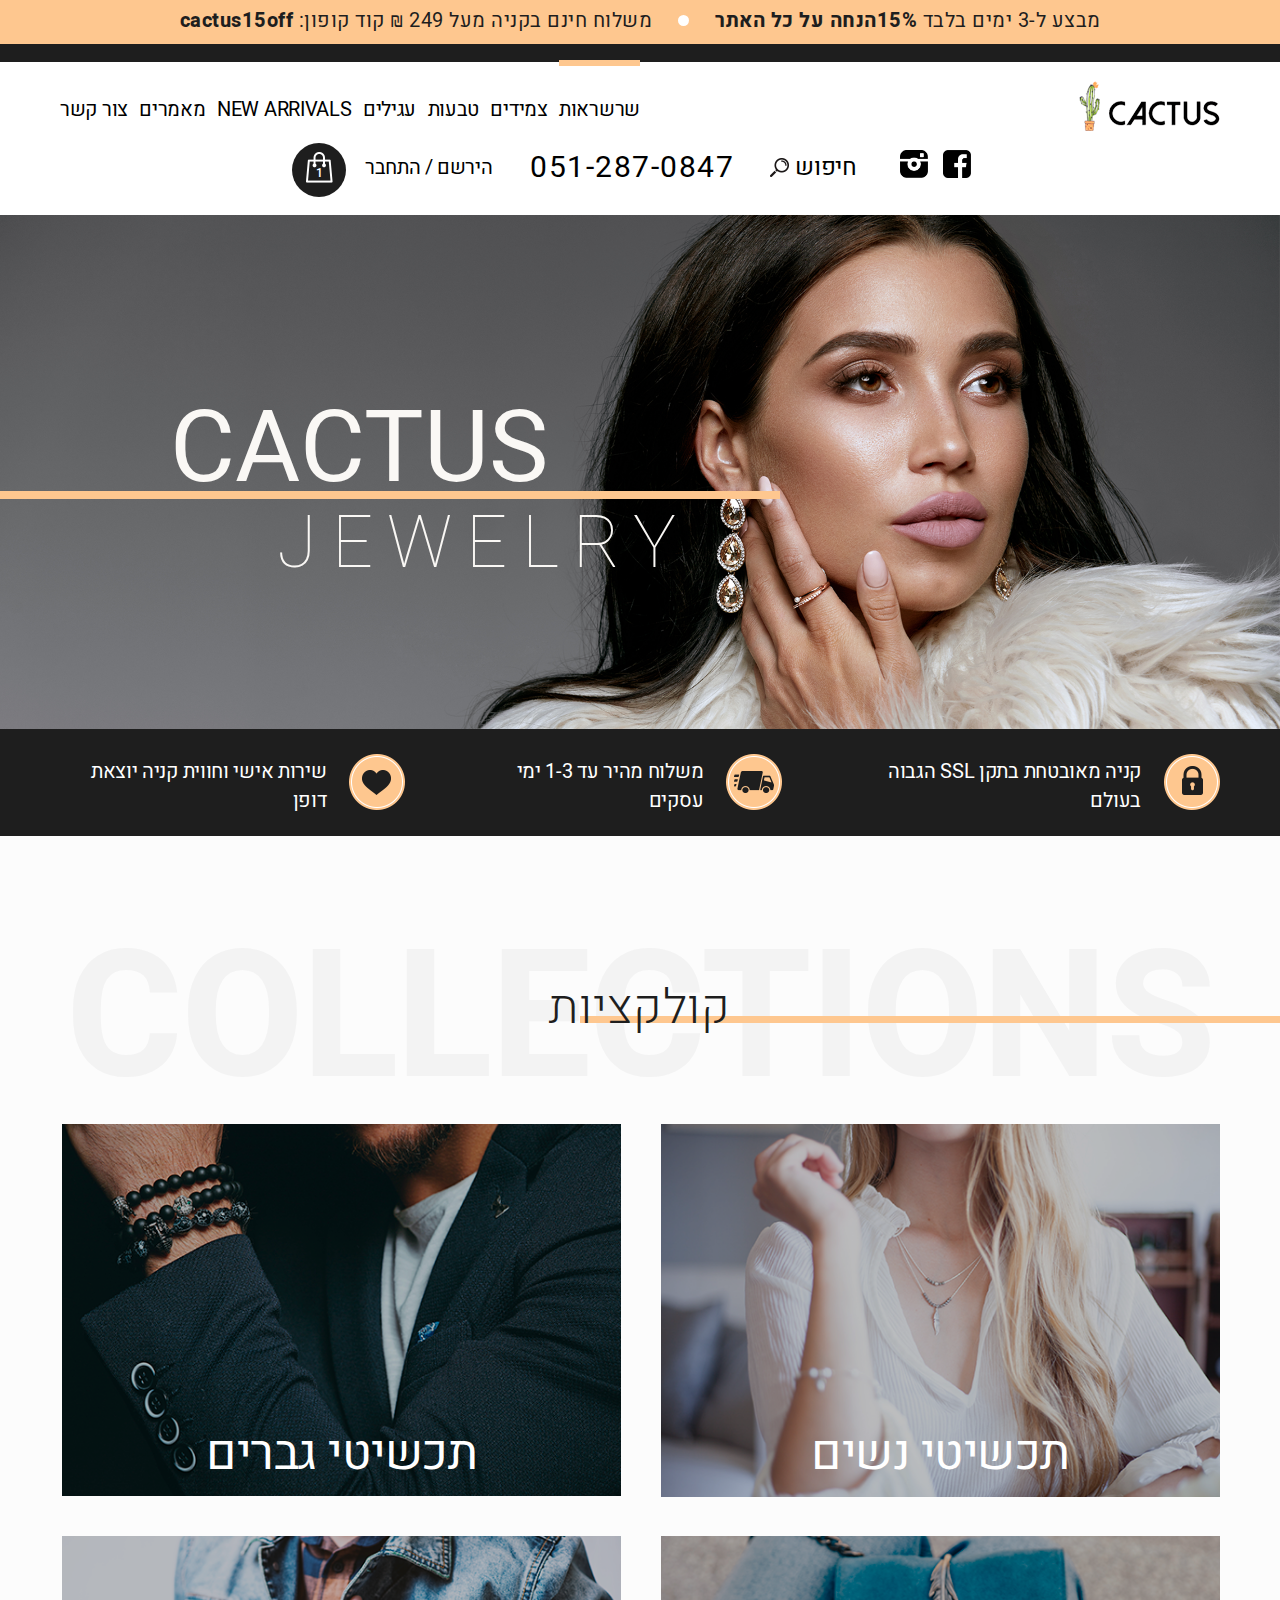
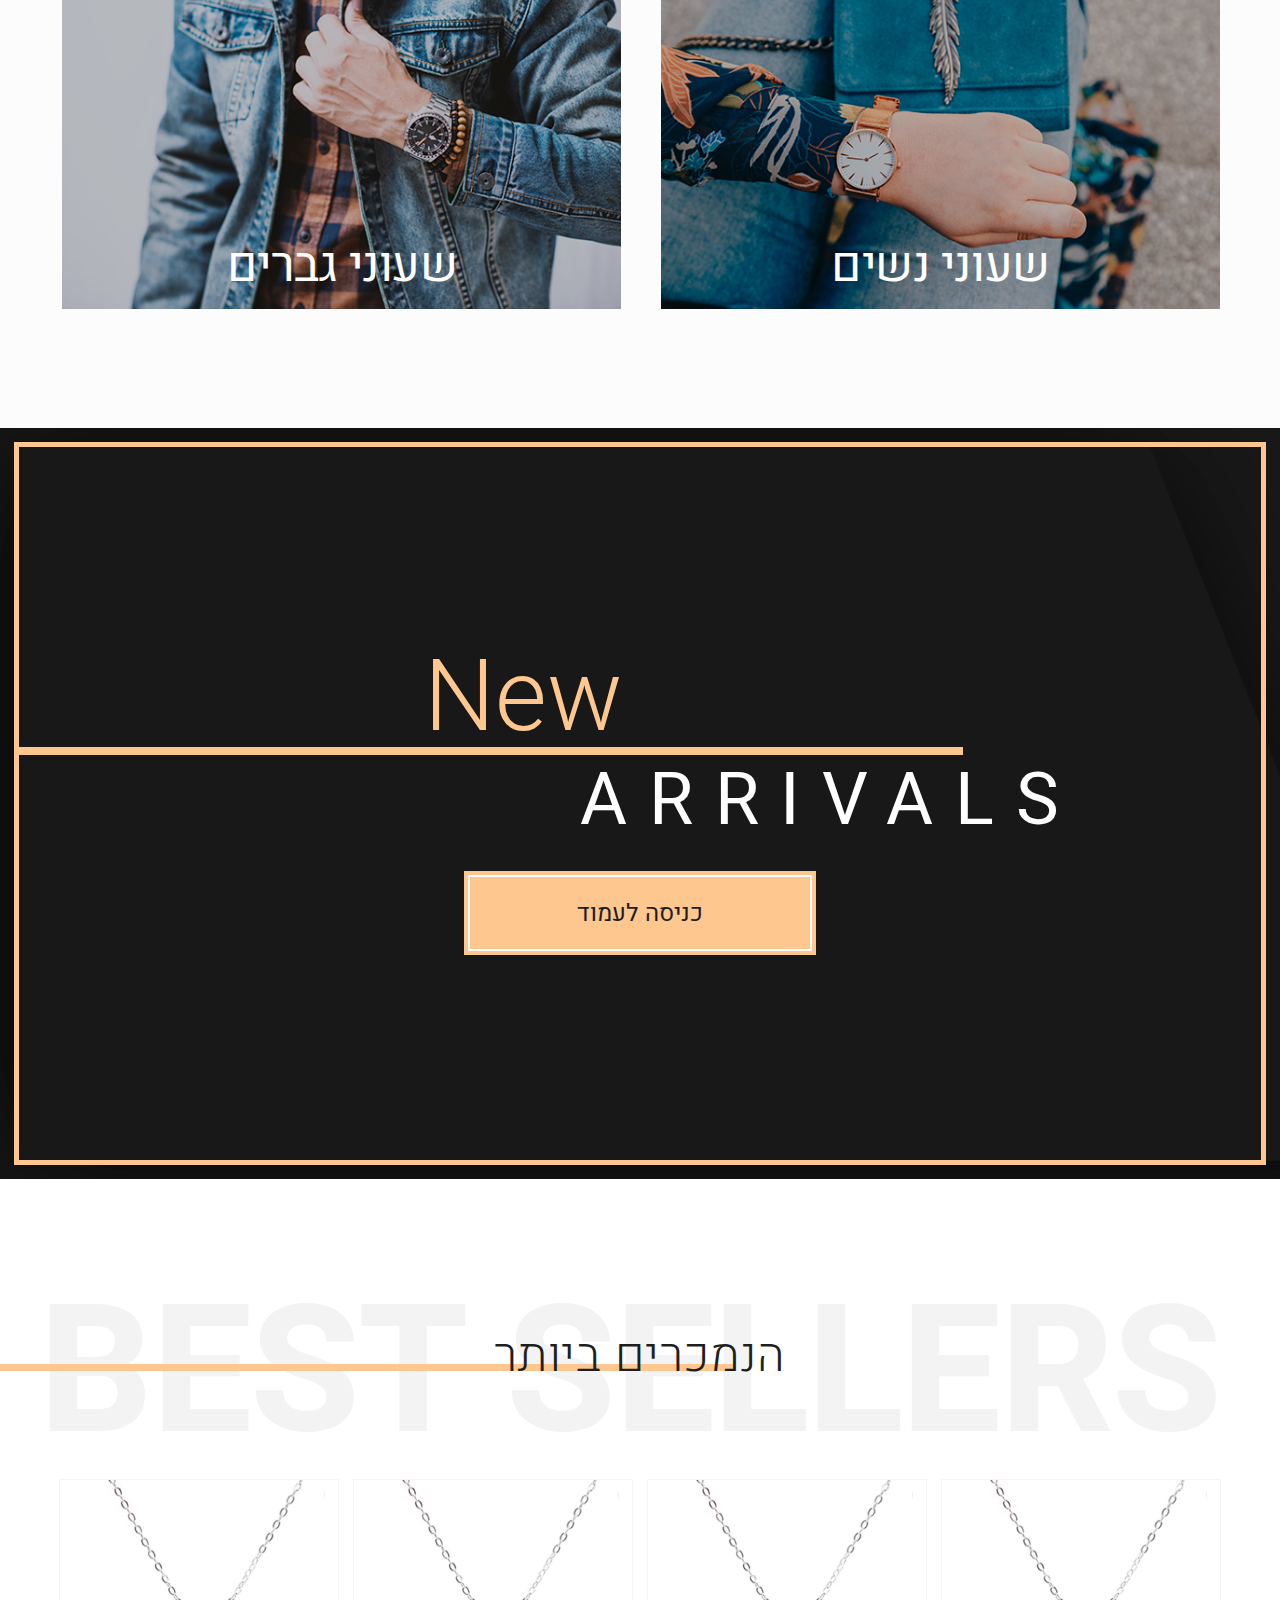
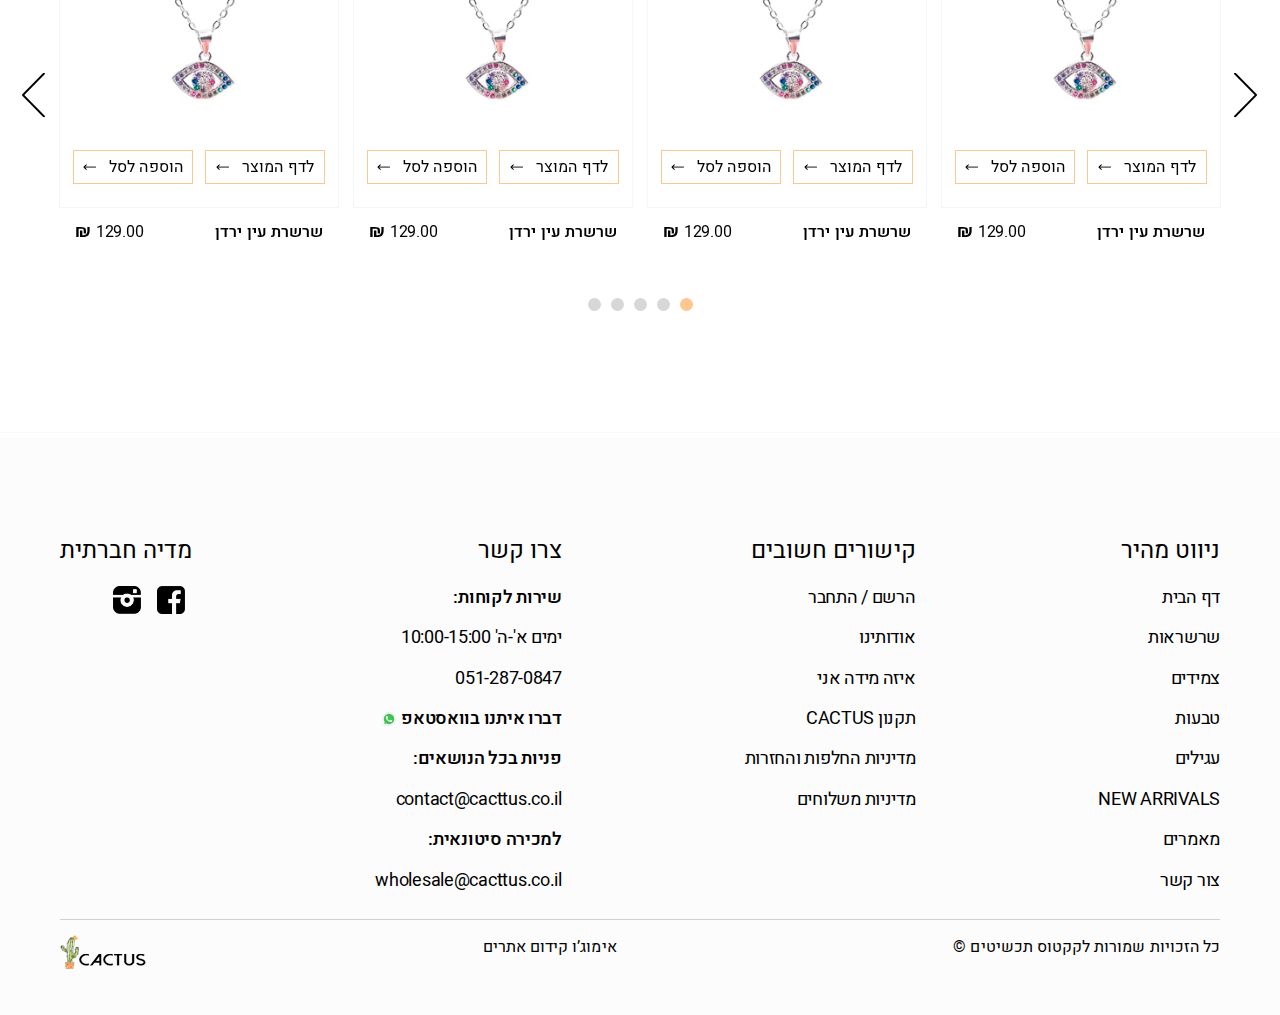
<file: index.html>
<!DOCTYPE html>
<html lang="he" dir="rtl">

<head>

	<meta charset="utf-8">
	<!-- <base href="/"> -->

	<title>Cactus</title>
	<meta name="description" content="">

	<meta http-equiv="X-UA-Compatible" content="IE=edge">
	<meta name="viewport" content="width=device-width, initial-scale=1, maximum-scale=1">
	
	<!-- Template Basic Images Start -->
	<meta property="og:image" content="path/to/image.jpg">
	<link rel="icon" href="img/favicon/favicon.ico">
	<link rel="apple-touch-icon" sizes="180x180" href="img/favicon/apple-touch-icon-180x180.png">
	<!-- Template Basic Images End -->
	
	<!-- Custom Browsers Color Start -->
	<meta name="theme-color" content="#000">
	<!-- Custom Browsers Color End -->
	

	<link rel="stylesheet" href="css/main.css">
	<link rel="stylesheet" href="css/slick.css">
	<link rel="stylesheet" href="css/slick-theme.css">
	<link rel="stylesheet" href="css/styles.css">


</head>

<body>


	<div class="wrapper">
		<header id="header">
			<div class="header-top glb-indent">
				<div class="messages justify-center">
					<p>מבצע ל-3 ימים בלבד  <span>15%הנחה על כל האתר </span> </p>
					<div class="circle"><span></span></div>
					<p>משלוח חינם בקניה מעל 249 <span class="cy">₪</span> קוד קופון: <span>cactus15off</span> </p>
				</div>
			</div>

			<div class="header-bottom glb-indent">
				<div class="header-wrap flex">
					<div class="menu-main flex">

						<a href="javascript:void(0)" class="logo"><img src="img/logo.png" alt="cactus-logo"></a>
		
						<nav id="nav" class="flex">
							<div>
								<ul class="flex">
									<li><a href="javascript:void(0)" class="current">שרשראות  </a></li>
									<li class="menu-item-has-children">
										<a href="javascript:void(0)">צמידים  </a>
										<ul class="sub-menu">
											<li><a href="#">item 123</a></li>
											<li><a href="#">item 123</a></li>
											<li><a href="#">item 123</a></li>
										</ul>
									</li>
									<li><a href="javascript:void(0)">טבעות  </a></li>
									<li><a href="javascript:void(0)">עגילים  </a></li>
									<li><a href="javascript:void(0)">NEW ARRIVALS</a></li>
									<li><a href="javascript:void(0)">מאמרים  </a></li>
									<li><a href="javascript:void(0)">צור קשר  </a></li>
								</ul>

								<div class="nav-additional">								

									<div class="call text-center">
										<a href="tel:0512870847" class="phone">051-287-0847</a>
									</div>

									<div class="social text-center">
										<a href="#"><img src="img/facebook.png" alt="facebook"></a>
										<a href="#"><img src="img/instagram.png" alt="instagram"></a>
									</div>
								</div>
							</div>
						</nav>

						<div id="toggle">
							<div class="span" id="one"></div>
							<div class="span" id="two"></div>
							<div class="span" id="three"></div>
						</div>

					</div>

					<div class="menu-additional flex">
						<div class="social">
							<a href="#"><img src="img/facebook.png" alt="facebook"></a>
							<a href="#"><img src="img/instagram.png" alt="instagram"></a>
						</div>

						<div class="search">
							<form>
								<span>חיפוש  </span>
								<input class="search-field" type="search">
								<input class="btn-search" type="submit">
							</form>
						</div>
						<div class="fg"></div>
						<div class="call">
							<a href="tel:0512870847" class="phone">051-287-0847</a>
						</div>
						<div class="fg"></div>
						<div class="fg"></div>
						<div class="fg"></div>
						<div class="log-in">
							<a href="javascript:void(0)">הירשם  </a>
							<a href="javascript:void(0)">התחבר  </a>
						</div>
						<div class="fg"></div>
						<div class="cart-header">
							<a href="javascript:void(0)"><span>1</span></a>
						</div>
					</div>
				</div>
			</div>
		</header>

		<main>
			<section class="s-home-bg">
				<img src="img/home_bg.png" alt="woman" class="img-responsive img-width">
				<h1>Cactus <span>jewelry</span></h1>
			</section>

			<section class="s-tizers glb-indent">
				<div class="tizer-block flex">
					<div class="tizer-item flex">
						<div class="img-wrap">	
							<img src="img/lock.png" alt="lock">
						</div>
						<p>קניה מאובטחת בתקן SSL הגבוה בעולם  </p>
					</div>
					<div class="tizer-item flex">
						<div class="img-wrap">	
							<img src="img/car.png" alt="car">
						</div>
						<p>משלוח מהיר עד 1-3 ימי עסקים  </p>
					</div>
					<div class="tizer-item flex">
						<div class="img-wrap">	
							<img src="img/heart.png" alt="heart">
						</div>
						<p>שירות אישי וחווית קניה יוצאת דופן  </p>
					</div>
				</div>
			</section>

			<section class="s-collections">
				<h2 class="h2">קולקציות  </h2>
				<div class="glb-indent">
					<div class="small-inner-wrap">
						<span class="big-text">COLLECTIONS</span>
						<div class="collections-items flex">
								<article class="collections-item">
									<div class="collections-image">
										<img src="img/collections_2.png" alt="jewelry" class="img-responsive">
									</div>
									<h3>תכשיטי נשים  </h3>
									<div class="actions">
										<a href="#">לצפייה בקולקציה  <img src="img/arr.png" alt="arrow"></a>
									</div>
								</article>

								<article class="collections-item">
									<div class="collections-image">
										<img src="img/collections_1.png" alt="blazer" class="img-responsive">
									</div>
									<h3>תכשיטי גברים  </h3>
									<div class="actions">
										<a href="#">לצפייה בקולקציה  <img src="img/arr.png" alt="arrow"></a>
									</div>
								</article>

								<article class="collections-item">
									<div class="collections-image">
										<img src="img/collections_4.png" alt="watch" class="img-responsive">
									</div>
									<h3>שעוני נשים  </h3>
									<div class="actions">
										<a href="#">לצפייה בקולקציה  <img src="img/arr.png" alt="arrow"></a>
									</div>
								</article>

								<article class="collections-item">
									<div class="collections-image">
										<img src="img/collections_3.png" alt="watch" class="img-responsive">
									</div>
									<h3>שעוני גברים  </h3>
									<div class="actions">
										<a href="#">לצפייה בקולקציה  <img src="img/arr.png" alt="arrow"></a>
									</div>
								</article>
						</div>
					</div>
				</div>
			</section>

			<section class="s-arrivals" style="background-image: url(img/black-bg.png);">
				<div class="wrap">
					<a href="#" class="btn"><span>כניסה לעמוד  </span></a>
					<h2>New	<span>arrivals</span></h2>
				</div>
			</section>

			<section class="s-best-sellers">
				<h2 class="h2">הנמכרים ביותר  </h2>

				<div class="glb-indent">
					<div class="small-inner-wrap">
						<span class="big-text">Best sellers</span>

						<div class="bs-carousel">
							<div class="bs-carousel-wrap">
								<div class="bs-carousel-item">
									<div class="bs-item-body">
										<img src="img/jewelry.png" alt="jewelry" class="img-responsive">
										<div class="btn-group">
											<a href="#">לדף המוצר  <img src="img/arr.png" alt="arrow"></a>
											<a href="#">הוספה לסל  <img src="img/arr.png" alt="arrow"></a>
										</div>
									</div>
									<div class="bs-item-details">
										<h3>שרשרת עין ירדן </h3>
										<div class="price">
											<span><span class="cy">₪</span>129.00</span>
										</div>
									</div>
								</div>
							</div>

							<div class="bs-carousel-wrap">
								<div class="bs-carousel-item">
									<div class="bs-item-body">
										<img src="img/jewelry.png" alt="jewelry" class="img-responsive">
										<div class="btn-group">
											<a href="#">לדף המוצר  <img src="img/arr.png" alt="arrow"></a>
											<a href="#">הוספה לסל  <img src="img/arr.png" alt="arrow"></a>
										</div>
									</div>
									<div class="bs-item-details">
										<h3>שרשרת עין ירדן </h3>
										<div class="price">
											<span><span class="cy">₪</span>129.00</span>
										</div>
									</div>
								</div>
							</div>

							<div class="bs-carousel-wrap">
								<div class="bs-carousel-item">
									<div class="bs-item-body">
										<img src="img/jewelry.png" alt="jewelry" class="img-responsive">
										<div class="btn-group">
											<a href="#">לדף המוצר  <img src="img/arr.png" alt="arrow"></a>
											<a href="#">הוספה לסל  <img src="img/arr.png" alt="arrow"></a>
										</div>
									</div>
									<div class="bs-item-details">
										<h3>שרשרת עין ירדן </h3>
										<div class="price">
											<span><span class="cy">₪</span>129.00</span>
										</div>
									</div>
								</div>
							</div>

							<div class="bs-carousel-wrap">
								<div class="bs-carousel-item">
									<div class="bs-item-body">
										<img src="img/jewelry.png" alt="jewelry" class="img-responsive">
										<div class="btn-group">
											<a href="#">לדף המוצר  <img src="img/arr.png" alt="arrow"></a>
											<a href="#">הוספה לסל  <img src="img/arr.png" alt="arrow"></a>
										</div>
									</div>
									<div class="bs-item-details">
										<h3>שרשרת עין ירדן </h3>
										<div class="price">
											<span><span class="cy">₪</span>129.00</span>
										</div>
									</div>
								</div>
							</div>

							<div class="bs-carousel-wrap">
								<div class="bs-carousel-item">
									<div class="bs-item-body">
										<img src="img/jewelry.png" alt="jewelry" class="img-responsive">
										<div class="btn-group">
											<a href="#">לדף המוצר  <img src="img/arr.png" alt="arrow"></a>
											<a href="#">הוספה לסל  <img src="img/arr.png" alt="arrow"></a>
										</div>
									</div>
									<div class="bs-item-details">
										<h3>שרשרת עין ירדן </h3>
										<div class="price">
											<span><span class="cy">₪</span>129.00</span>
										</div>
									</div>
								</div>
							</div>

							</div>
						</div>	
					</div>
				</div>
			</section>
		</main>

		<footer>
			<div class="glb-indent">
				<div class="small-inner-wrap">
					<div class="footer-wrap flex footer-top">
						<div class="footer-nav">
							<h3>ניווט מהיר </h3>
							<ul>
								<li><a href="#">דף הבית  </a></li>
								<li><a href="#">שרשראות  </a></li>
								<li><a href="#">צמידים  </a></li>
								<li><a href="#">טבעות  </a></li>
								<li><a href="#">עגילים  </a></li>
								<li><a href="#">NEW ARRIVALS</a></li>
								<li><a href="#">מאמרים  </a></li>
								<li><a href="#">צור קשר  </a></li>
							</ul>
						</div>

						<div class="important-links">
							<h3>קישורים חשובים  </h3>
							<ul>
									<li class="log-in">
										<a href="#">הרשם  </a>
										<a href="#">התחבר  </a>
									</li>
									<li><a href="#">אודותינו  </a></li>
									<li><a href="#">איזה מידה אני  </a></li>
									<li><a href="#">תקנון CACTUS </a></li>
									<li><a href="#">מדיניות החלפות והחזרות  </a></li>
									<li><a href="#">מדיניות משלוחים  </a></li>
								</ul>	
						</div>

						<div class="contact">
							<h3>צרו קשר  </h3>
							<ul>
								<li class="medium">שירות לקוחות: </li>
								<li>ימים א'-ה'   10:00-15:00 </li>
								<li><a href="tel:0512870847" class="phone">051-287-0847</a></li>
								<li><a href="#" class="medium">דברו איתנו בוואסטאפ  <img src="img/whatsapp.svg" alt="whatsapp" class="whatsapp"></a></li>
								<li class="medium">פניות בכל הנושאים: </li>
								<li><a href="#">contact@cacttus.co.il</a></li>
								<li class="medium">למכירה סיטונאית: </li>
								<li><a href="#">wholesale@cacttus.co.il</a></li>
								
							</ul>
						</div>

						<div class="footer-social">
							<h3>מדיה חברתית  </h3>
							<ul>
								<li><a href="#"><img src="img/facebook.png" alt="facebook"></a></li>
								<li><a href="#"><img src="img/instagram.png" alt="instagram"></a></li>
							</ul>
						</div>
					</div>
					<div class="footer-wrap flex footer-bottom">
						<div class="all-rights">כל הזכויות שמורות לקקטוס תכשיטים   &copy;</div>
						<div class="seo">אימוג’ו קידום אתרים  </div>
						<div class="footer-logo">
							<a href="#"><img src="img/logo-footer.png" alt="cactus"></a>
						</div>
					</div>
				</div>
			</div>
		</footer>

		<div class="call-now-button mob-only">
			<a href="https://api.whatsapp.com/send?phone=1800800806&amp;text=sometext">
				<div class="circle-fill"></div>
				<div class="icon"></div>
			</a>
		</div>
	</div>

	

	<script src="js/jquery.min.js"></script>
	<script src="js/slick.min.js"></script>
	<script src="js/autosize.min.js"></script>
	<script src="js/common.js"></script>

</body>
</html>
</file>
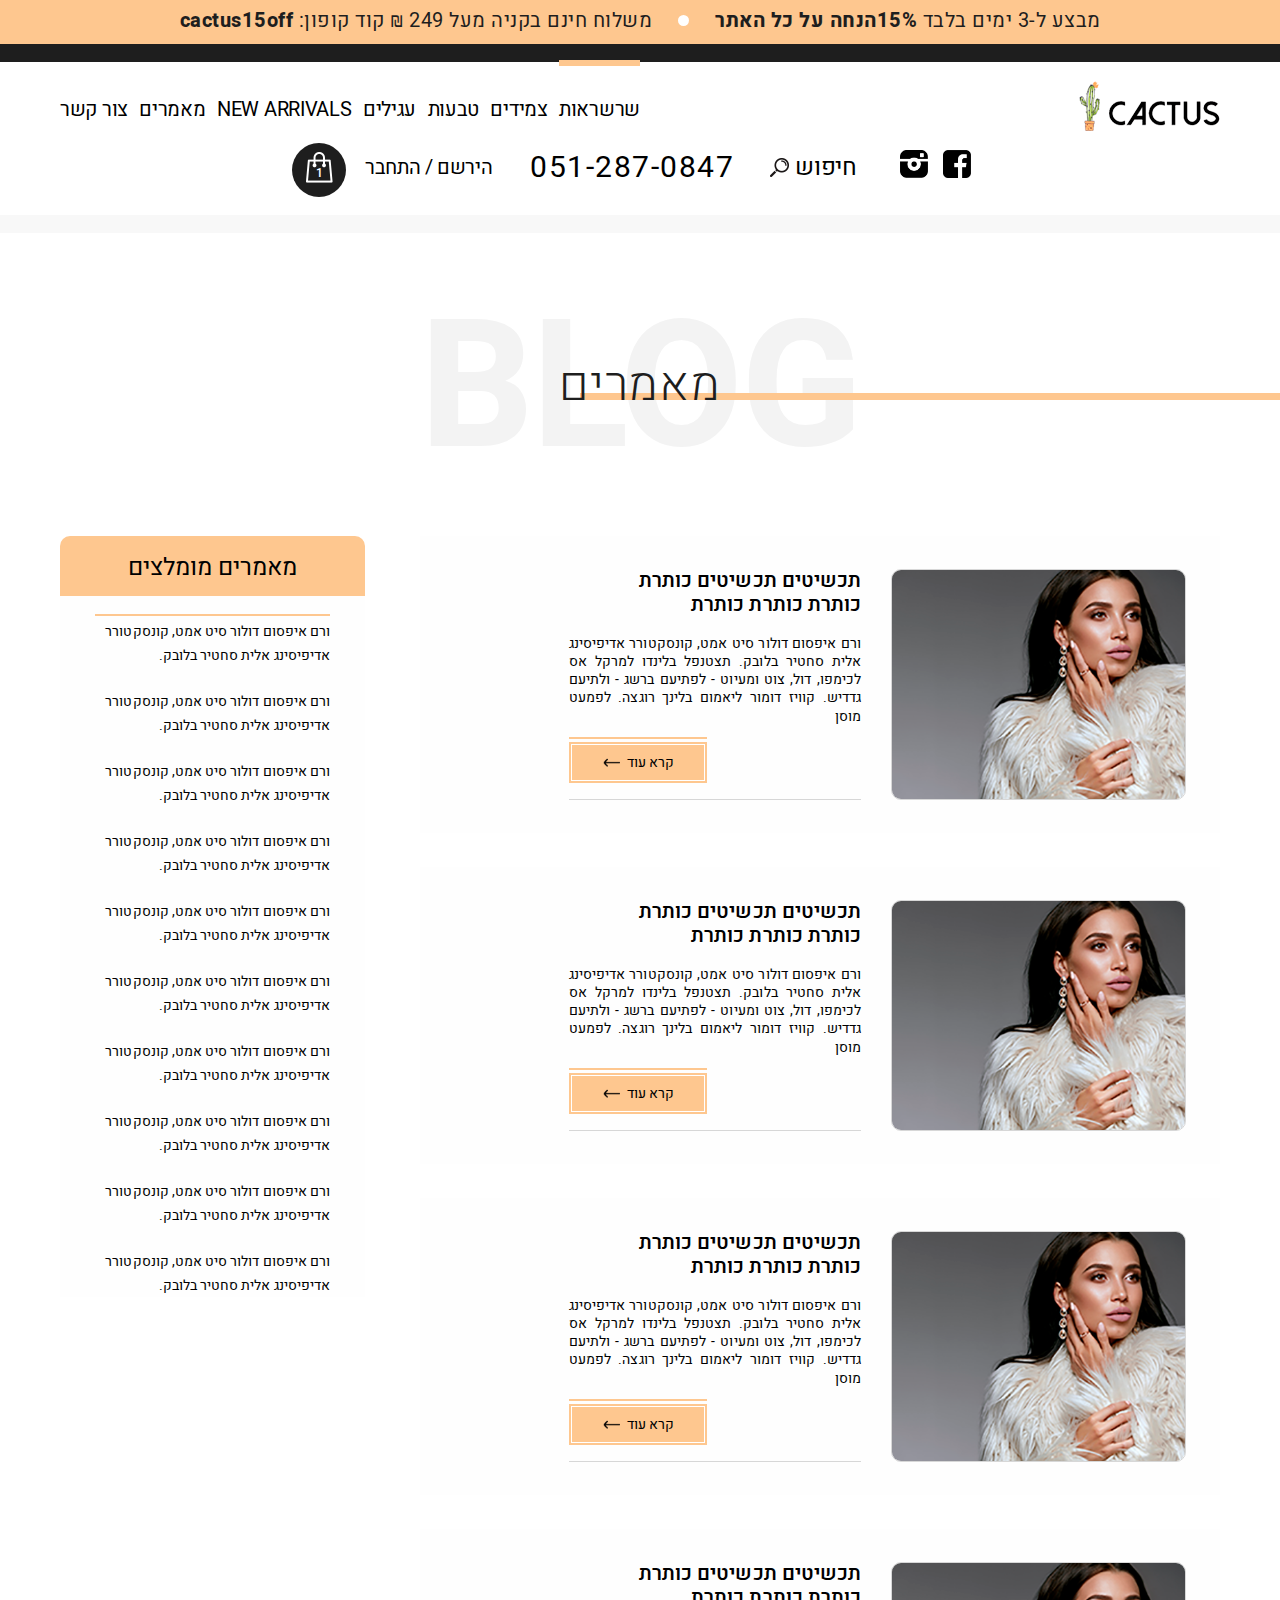
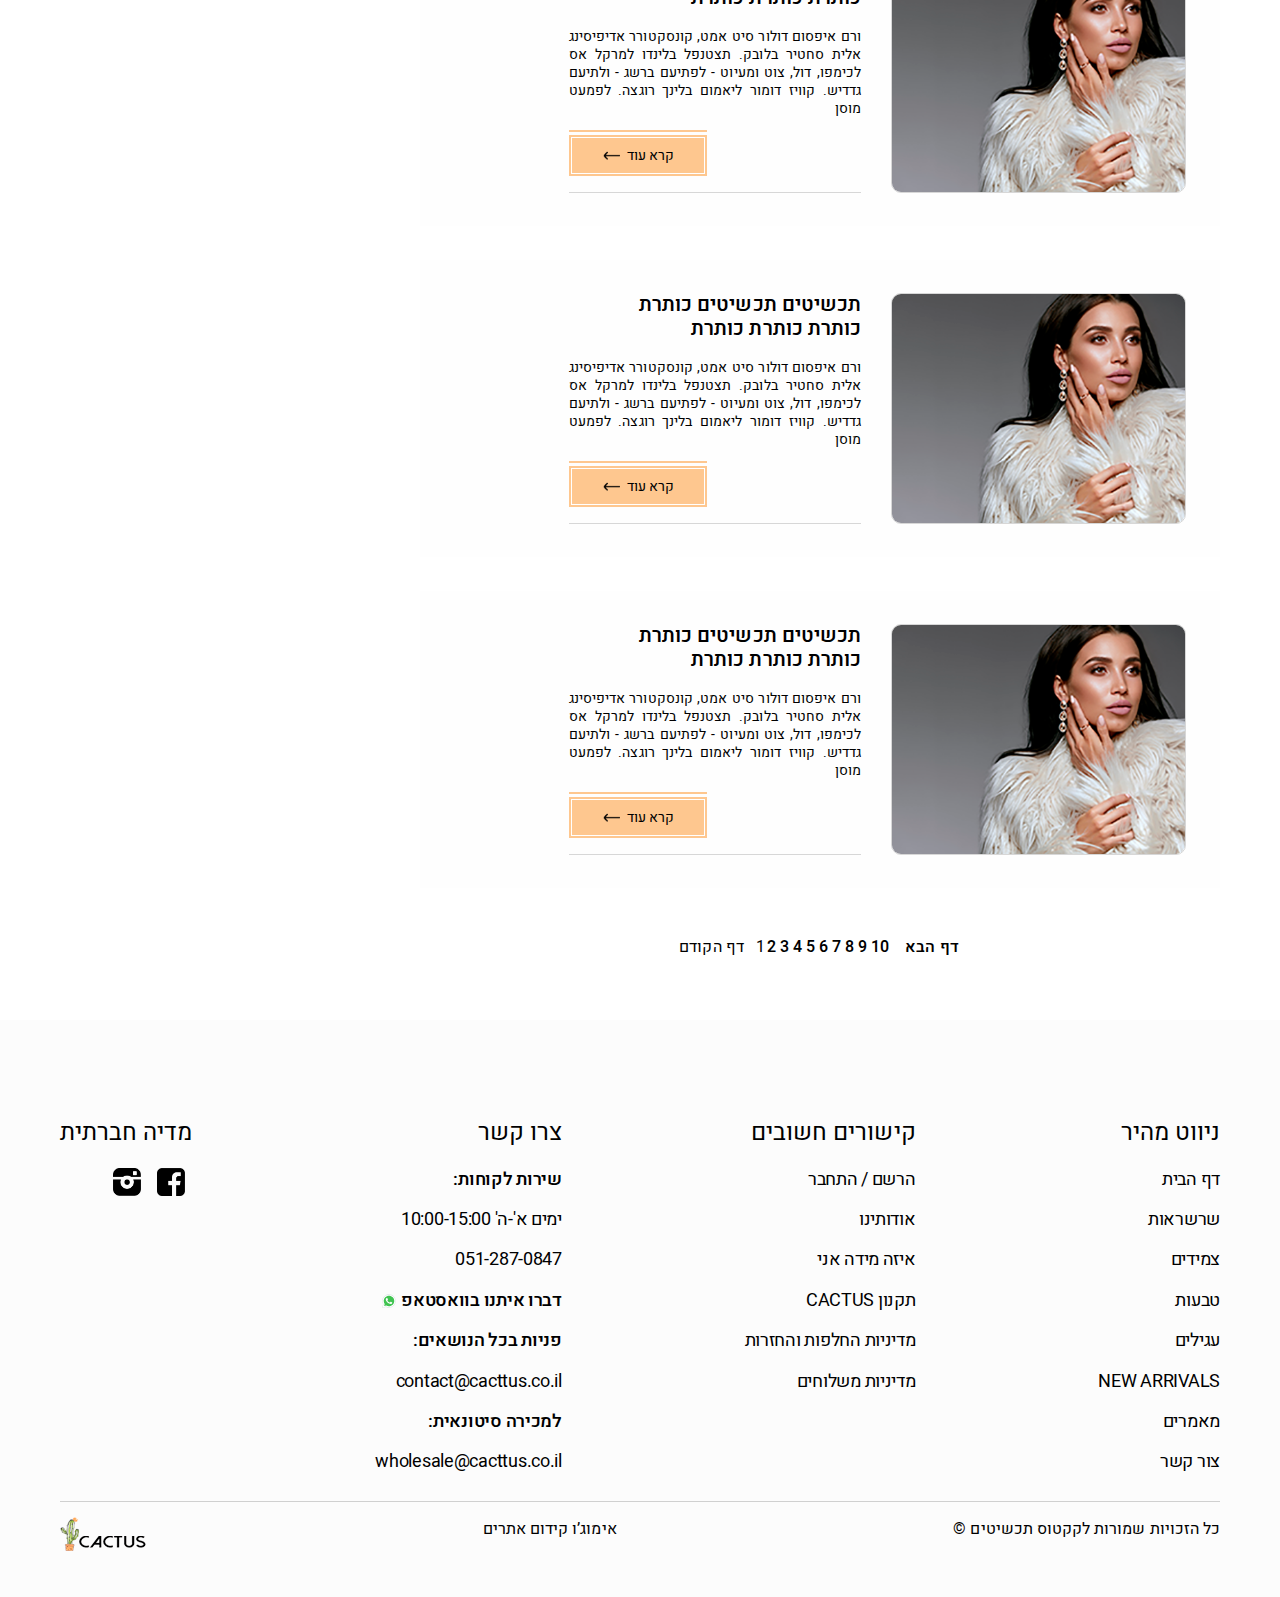
<file: blog.html>
<!DOCTYPE html>
<html lang="he" dir="rtl">

<head>

	<meta charset="utf-8">
	<!-- <base href="/"> -->

	<title>Cactus</title>
	<meta name="description" content="">

	<meta http-equiv="X-UA-Compatible" content="IE=edge">
	<meta name="viewport" content="width=device-width, initial-scale=1, maximum-scale=1">
	
	<!-- Template Basic Images Start -->
	<meta property="og:image" content="path/to/image.jpg">
	<link rel="icon" href="img/favicon/favicon.ico">
	<link rel="apple-touch-icon" sizes="180x180" href="img/favicon/apple-touch-icon-180x180.png">
	<!-- Template Basic Images End -->
	
	<!-- Custom Browsers Color Start -->
	<meta name="theme-color" content="#000">
	<!-- Custom Browsers Color End -->
	

	<link rel="stylesheet" href="css/main.css">
	<link rel="stylesheet" href="css/slick.css">
	<link rel="stylesheet" href="css/slick-theme.css">
	<link rel="stylesheet" href="css/styles.css">


</head>

<body>


	<div class="wrapper">
		<header id="header">
			<div class="header-top glb-indent">
				<div class="messages justify-center">
					<p>מבצע ל-3 ימים בלבד  <span>15%הנחה על כל האתר </span> </p>
					<div class="circle"><span></span></div>
					<p>משלוח חינם בקניה מעל 249 <span class="cy">₪</span> קוד קופון: <span>cactus15off</span> </p>
				</div>
			</div>

			<div class="header-bottom glb-indent">
				<div class="header-wrap flex">
					<div class="menu-main flex">

						<a href="javascript:void(0)" class="logo"><img src="img/logo.png" alt="cactus-logo"></a>
		
						<nav class="flex">
							<div>
								<ul class="flex">
									<li><a href="javascript:void(0)" class="current">שרשראות  </a></li>
									<li><a href="javascript:void(0)">צמידים  </a></li>
									<li><a href="javascript:void(0)">טבעות  </a></li>
									<li><a href="javascript:void(0)">עגילים  </a></li>
									<li><a href="javascript:void(0)">NEW ARRIVALS</a></li>
									<li><a href="javascript:void(0)">מאמרים  </a></li>
									<li><a href="javascript:void(0)">צור קשר  </a></li>
								</ul>

								<div class="nav-additional">								

									<div class="call text-center">
										<a href="tel:0512870847" class="phone">051-287-0847</a>
									</div>

									<div class="social text-center">
										<a href="#"><img src="img/facebook.png" alt="facebook"></a>
										<a href="#"><img src="img/instagram.png" alt="instagram"></a>
									</div>
								</div>
							</div>
						</nav>

						<div id="toggle">
							<div class="span" id="one"></div>
							<div class="span" id="two"></div>
							<div class="span" id="three"></div>
						</div>

					</div>

					<div class="menu-additional flex">
						<div class="social">
							<a href="#"><img src="img/facebook.png" alt="facebook"></a>
							<a href="#"><img src="img/instagram.png" alt="instagram"></a>
						</div>

						<div class="search">
							<form>
								<span>חיפוש  </span>
								<input class="search-field" type="search">
								<input class="btn-search" type="submit">
							</form>
						</div>
						<div class="fg"></div>
						<div class="call">
							<a href="tel:0512870847" class="phone">051-287-0847</a>
						</div>
						<div class="fg"></div>
						<div class="fg"></div>
						<div class="fg"></div>
						<div class="log-in">
							<a href="javascript:void(0)">הירשם  </a>
							<a href="javascript:void(0)">התחבר  </a>
						</div>
						<div class="fg"></div>
						<div class="cart-header">
							<a href="javascript:void(0)"><span>1</span></a>
						</div>
					</div>
				</div>
			</div>
		</header>

		<main>
			<div class="gray-top-line"></div>
			<section class="s-blog">
				<h1 class="h1">מאמרים  </h2>
				<div class="glb-indent">
					<div class="small-inner-wrap">
						<span class="big-text">Blog</span>

						<div class="main-container flex">
							<div class="recom-articles">
								<div class="blog-items">
									<article class="blog-item flex">
										<div class="item-img"> <img src="img/blog-img.png" alt="woman"></div>
										<div class="item-text">
											<h2>תכשיטים תכשיטים כותרת  כותרת כותרת כותרת </h2>
											<p>ורם איפסום דולור סיט אמט, קונסקטורר אדיפיסינג אלית סחטיר בלובק. תצטנפל בלינדו למרקל אס לכימפו, דול, צוט ומעיוט - לפתיעם ברשג - ולתיעם גדדיש. קוויז דומור ליאמום בלינך רוגצה. לפמעט מוסן  </p>
											<a href="#" class="btn-small"><span>קרא עוד  <img src="img/arr.png" alt="arrow"></span> </a>
										</div>
									</article>

									<article class="blog-item flex">
										<div class="item-img"> <img src="img/blog-img.png" alt="woman"></div>
										<div class="item-text">
											<h2>תכשיטים תכשיטים כותרת  כותרת כותרת כותרת </h2>
											<p>ורם איפסום דולור סיט אמט, קונסקטורר אדיפיסינג אלית סחטיר בלובק. תצטנפל בלינדו למרקל אס לכימפו, דול, צוט ומעיוט - לפתיעם ברשג - ולתיעם גדדיש. קוויז דומור ליאמום בלינך רוגצה. לפמעט מוסן  </p>
											<a href="#" class="btn-small"><span>קרא עוד  <img src="img/arr.png" alt="arrow"></span> </a>
										</div>
									</article>

									<article class="blog-item flex">
										<div class="item-img"> <img src="img/blog-img.png" alt="woman"></div>
										<div class="item-text">
											<h2>תכשיטים תכשיטים כותרת  כותרת כותרת כותרת </h2>
											<p>ורם איפסום דולור סיט אמט, קונסקטורר אדיפיסינג אלית סחטיר בלובק. תצטנפל בלינדו למרקל אס לכימפו, דול, צוט ומעיוט - לפתיעם ברשג - ולתיעם גדדיש. קוויז דומור ליאמום בלינך רוגצה. לפמעט מוסן  </p>
											<a href="#" class="btn-small"><span>קרא עוד  <img src="img/arr.png" alt="arrow"></span> </a>
										</div>
									</article>

									<article class="blog-item flex">
										<div class="item-img"> <img src="img/blog-img.png" alt="woman"></div>
										<div class="item-text">
											<h2>תכשיטים תכשיטים כותרת  כותרת כותרת כותרת </h2>
											<p>ורם איפסום דולור סיט אמט, קונסקטורר אדיפיסינג אלית סחטיר בלובק. תצטנפל בלינדו למרקל אס לכימפו, דול, צוט ומעיוט - לפתיעם ברשג - ולתיעם גדדיש. קוויז דומור ליאמום בלינך רוגצה. לפמעט מוסן  </p>
											<a href="#" class="btn-small"><span>קרא עוד  <img src="img/arr.png" alt="arrow"></span> </a>
										</div>
									</article>

									<article class="blog-item flex">
										<div class="item-img"> <img src="img/blog-img.png" alt="woman"></div>
										<div class="item-text">
											<h2>תכשיטים תכשיטים כותרת  כותרת כותרת כותרת </h2>
											<p>ורם איפסום דולור סיט אמט, קונסקטורר אדיפיסינג אלית סחטיר בלובק. תצטנפל בלינדו למרקל אס לכימפו, דול, צוט ומעיוט - לפתיעם ברשג - ולתיעם גדדיש. קוויז דומור ליאמום בלינך רוגצה. לפמעט מוסן  </p>
											<a href="#" class="btn-small"><span>קרא עוד  <img src="img/arr.png" alt="arrow"></span> </a>
										</div>
									</article>

									<article class="blog-item flex">
										<div class="item-img"> <img src="img/blog-img.png" alt="woman"></div>
										<div class="item-text">
											<h2>תכשיטים תכשיטים כותרת  כותרת כותרת כותרת </h2>
											<p>ורם איפסום דולור סיט אמט, קונסקטורר אדיפיסינג אלית סחטיר בלובק. תצטנפל בלינדו למרקל אס לכימפו, דול, צוט ומעיוט - לפתיעם ברשג - ולתיעם גדדיש. קוויז דומור ליאמום בלינך רוגצה. לפמעט מוסן  </p>
											<a href="#" class="btn-small"><span>קרא עוד  <img src="img/arr.png" alt="arrow"></span> </a>
										</div>
									</article>
								</div>

								<div class="pagination flex">
									<a href="#" class="next-page">דף הבא </a>
									<a href="#">10</a>
									<a href="#">9</a>
									<a href="#">8</a>
									<a href="#">7</a>
									<a href="#">6</a>
									<a href="#">5</a>
									<a href="#">4</a>
									<a href="#">3</a>
									<a href="#">2</a>
									<span class="current">1</span>
									<span class="spg">דף הקודם  </span>
								</div>
							</div>

							<div class="left-sidebar">
								<div class="block-title">
									<span>מאמרים מומלצים  </span>
								</div>
								<ul class="articles-list">
									<li><a href="#">ורם איפסום דולור סיט אמט, קונסקטורר  אדיפיסינג אלית סחטיר בלובק. </a></li>
									<li><a href="#">ורם איפסום דולור סיט אמט, קונסקטורר  אדיפיסינג אלית סחטיר בלובק. </a></li>
									<li><a href="#">ורם איפסום דולור סיט אמט, קונסקטורר  אדיפיסינג אלית סחטיר בלובק. </a></li>
									<li><a href="#">ורם איפסום דולור סיט אמט, קונסקטורר  אדיפיסינג אלית סחטיר בלובק. </a></li>
									<li><a href="#">ורם איפסום דולור סיט אמט, קונסקטורר  אדיפיסינג אלית סחטיר בלובק. </a></li>
									<li><a href="#">ורם איפסום דולור סיט אמט, קונסקטורר  אדיפיסינג אלית סחטיר בלובק. </a></li>
									<li><a href="#">ורם איפסום דולור סיט אמט, קונסקטורר  אדיפיסינג אלית סחטיר בלובק. </a></li>
									<li><a href="#">ורם איפסום דולור סיט אמט, קונסקטורר  אדיפיסינג אלית סחטיר בלובק. </a></li>
									<li><a href="#">ורם איפסום דולור סיט אמט, קונסקטורר  אדיפיסינג אלית סחטיר בלובק. </a></li>
									<li><a href="#">ורם איפסום דולור סיט אמט, קונסקטורר  אדיפיסינג אלית סחטיר בלובק. </a></li>
								</ul>
							</div>
						</div>				
					</div>		
				</div>
			</section>
		</main>

		<footer>
			<div class="glb-indent">
				<div class="small-inner-wrap">
					<div class="footer-wrap flex footer-top">
						<div class="footer-nav">
							<h3>ניווט מהיר </h3>
							<ul>
								<li><a href="#">דף הבית  </a></li>
								<li><a href="#">שרשראות  </a></li>
								<li><a href="#">צמידים  </a></li>
								<li><a href="#">טבעות  </a></li>
								<li><a href="#">עגילים  </a></li>
								<li><a href="#">NEW ARRIVALS</a></li>
								<li><a href="#">מאמרים  </a></li>
								<li><a href="#">צור קשר  </a></li>
							</ul>
						</div>

						<div class="important-links">
							<h3>קישורים חשובים  </h3>
							<ul>
									<li class="log-in">
										<a href="#">הרשם  </a>
										<a href="#">התחבר  </a>
									</li>
									<li><a href="#">אודותינו  </a></li>
									<li><a href="#">איזה מידה אני  </a></li>
									<li><a href="#">תקנון CACTUS </a></li>
									<li><a href="#">מדיניות החלפות והחזרות  </a></li>
									<li><a href="#">מדיניות משלוחים  </a></li>
								</ul>	
						</div>

						<div class="contact">
							<h3>צרו קשר  </h3>
							<ul>
								<li class="medium">שירות לקוחות: </li>
								<li>ימים א'-ה'   10:00-15:00 </li>
								<li><a href="tel:0512870847" class="phone">051-287-0847</a></li>
								<li><a href="#" class="medium">דברו איתנו בוואסטאפ  <img src="img/whatsapp.svg" alt="whatsapp" class="whatsapp"></a></li>
								<li class="medium">פניות בכל הנושאים: </li>
								<li><a href="#">contact@cacttus.co.il</a></li>
								<li class="medium">למכירה סיטונאית: </li>
								<li><a href="#">wholesale@cacttus.co.il</a></li>
								
							</ul>
						</div>

						<div class="footer-social">
							<h3>מדיה חברתית  </h3>
							<ul>
								<li><a href="#"><img src="img/facebook.png" alt="facebook"></a></li>
								<li><a href="#"><img src="img/instagram.png" alt="instagram"></a></li>
							</ul>
						</div>
					</div>
					<div class="footer-wrap flex footer-bottom">
						<div class="all-rights">כל הזכויות שמורות לקקטוס תכשיטים   &copy;</div>
						<div class="seo">אימוג’ו קידום אתרים  </div>
						<div class="footer-logo">
							<a href="#"><img src="img/logo-footer.png" alt="cactus"></a>
						</div>
					</div>
				</div>
			</div>
		</footer>
	</div>

	

	<script src="js/jquery.min.js"></script>
	<script src="js/slick.min.js"></script>
	<script src="js/autosize.min.js"></script>
	<script src="js/common.js"></script>

</body>
</html>
</file>
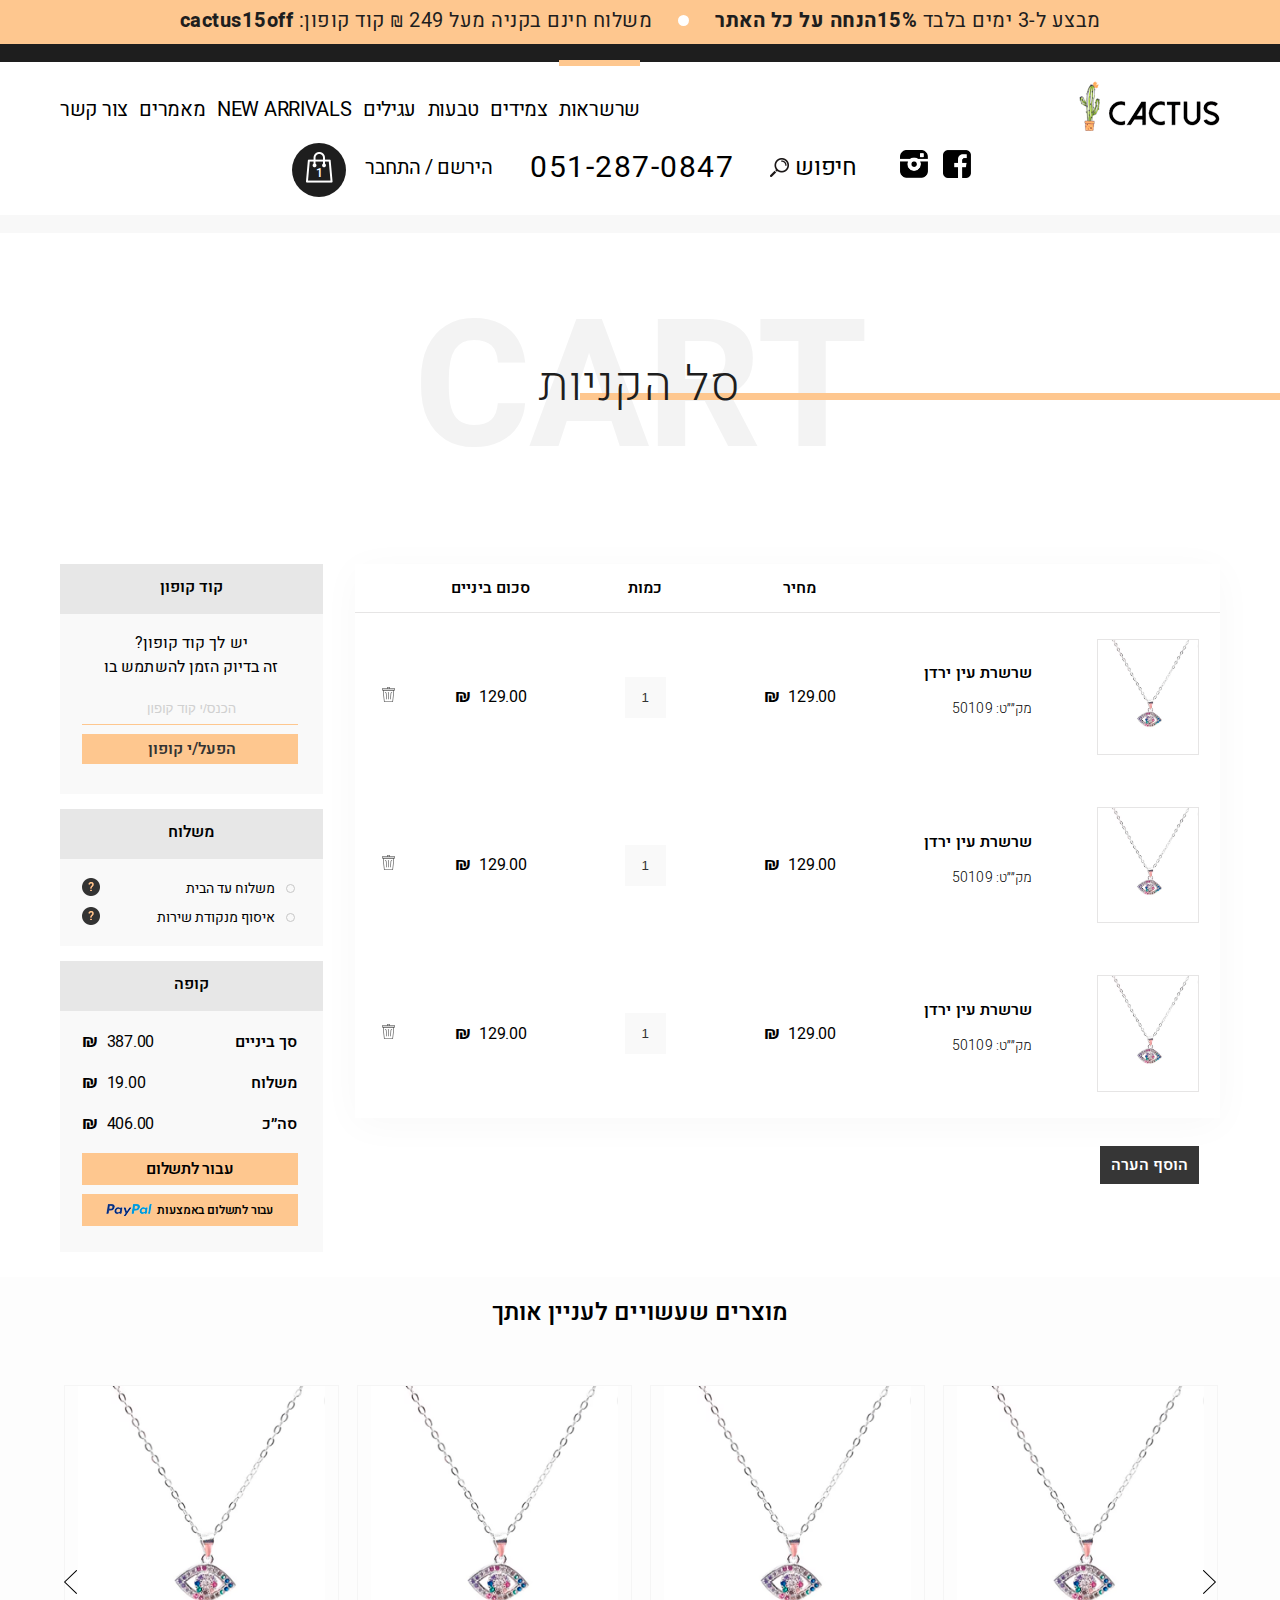
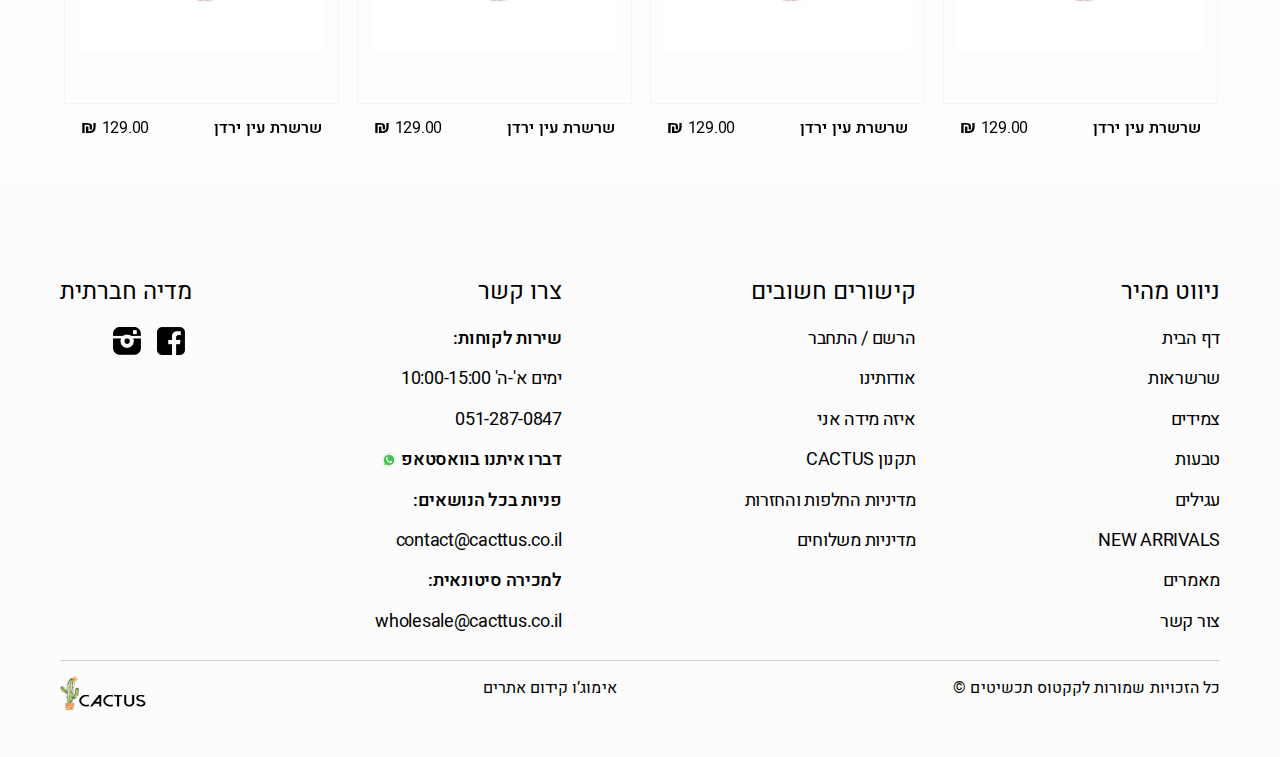
<file: cart.html>
<!DOCTYPE html>
<html lang="he" dir="rtl">

<head>

	<meta charset="utf-8">
	<!-- <base href="/"> -->

	<title>Cactus</title>
	<meta name="description" content="">

	<meta http-equiv="X-UA-Compatible" content="IE=edge">
	<meta name="viewport" content="width=device-width, initial-scale=1, maximum-scale=1">
	
	<!-- Template Basic Images Start -->
	<meta property="og:image" content="path/to/image.jpg">
	<link rel="icon" href="img/favicon/favicon.ico">
	<link rel="apple-touch-icon" sizes="180x180" href="img/favicon/apple-touch-icon-180x180.png">
	<!-- Template Basic Images End -->
	
	<!-- Custom Browsers Color Start -->
	<meta name="theme-color" content="#000">
	<!-- Custom Browsers Color End -->
	

	<link rel="stylesheet" href="css/main.css">
	<link rel="stylesheet" href="css/slick.css">
	<link rel="stylesheet" href="css/slick-theme.css">
	<link rel="stylesheet" href="css/styles.css">


</head>

<body>


	<div class="wrapper">
		<header id="header">
			<div class="header-top glb-indent">
				<div class="messages justify-center">
					<p>מבצע ל-3 ימים בלבד  <span>15%הנחה על כל האתר </span> </p>
					<div class="circle"><span></span></div>
					<p>משלוח חינם בקניה מעל 249 <span class="cy">₪</span> קוד קופון: <span>cactus15off</span> </p>
				</div>
			</div>

			<div class="header-bottom glb-indent">
				<div class="header-wrap flex">
					<div class="menu-main flex">

						<a href="javascript:void(0)" class="logo"><img src="img/logo.png" alt="cactus-logo"></a>
		
						<nav class="flex">
							<div>
								<ul class="flex">
									<li><a href="javascript:void(0)" class="current">שרשראות  </a></li>
									<li><a href="javascript:void(0)">צמידים  </a></li>
									<li><a href="javascript:void(0)">טבעות  </a></li>
									<li><a href="javascript:void(0)">עגילים  </a></li>
									<li><a href="javascript:void(0)">NEW ARRIVALS</a></li>
									<li><a href="javascript:void(0)">מאמרים  </a></li>
									<li><a href="javascript:void(0)">צור קשר  </a></li>
								</ul>

								<div class="nav-additional">								

									<div class="call text-center">
										<a href="tel:0512870847" class="phone">051-287-0847</a>
									</div>

									<div class="social text-center">
										<a href="#"><img src="img/facebook.png" alt="facebook"></a>
										<a href="#"><img src="img/instagram.png" alt="instagram"></a>
									</div>
								</div>
							</div>
						</nav>

						<div id="toggle">
							<div class="span" id="one"></div>
							<div class="span" id="two"></div>
							<div class="span" id="three"></div>
						</div>

					</div>

					<div class="menu-additional flex">
						<div class="social">
							<a href="#"><img src="img/facebook.png" alt="facebook"></a>
							<a href="#"><img src="img/instagram.png" alt="instagram"></a>
						</div>

						<div class="search">
							<form>
								<span>חיפוש  </span>
								<input class="search-field" type="search">
								<input class="btn-search" type="submit">
							</form>
						</div>
						<div class="fg"></div>
						<div class="call">
							<a href="tel:0512870847" class="phone">051-287-0847</a>
						</div>
						<div class="fg"></div>
						<div class="fg"></div>
						<div class="fg"></div>
						<div class="log-in">
							<a href="javascript:void(0)">הירשם  </a>
							<a href="javascript:void(0)">התחבר  </a>
						</div>
						<div class="fg"></div>
						<div class="cart-header">
							<a href="javascript:void(0)"><span>1</span></a>
						</div>
					</div>
				</div>
			</div>
		</header>

		<main>
			<div class="gray-top-line"></div>
			<section class="s-cart">
				<h1 class="h1">סל הקניות  </h2>
				<div class="glb-indent">
					<div class="small-inner-wrap">
						<span class="big-text">Cart</span>
						<div class="order-details flex">
							<div class="cart">
								<div class="table-product">
									<div class="t-head">
										<div class="tr flex">
											<div class="th-nl fg"></div>
											<div class="th-wrap fg-2 flex">
												<div class="th fg"></div>
												<div class="th fg">מחיר </div>
												<div class="th fg">כמות </div>
												<div class="th fg">סכום ביניים </div>
												<div class="th fg-0"></div>
											</div>
										</div>
									</div>

									<div class="t-body">
										<div class="tr flex">
											<div class="prod-info flex fg">
												<div class="td td-image"><a href="#"><img src="img/jewelry.png" alt="jewelry"></a></div>
											</div>

											<div class="prod-descr flex fg-2">
												<div class="td td-prod-code fg">
													<h3>שרשרת עין ירדן </h3>
													<div class="product-code">מק״״ט:  <span class="code">50109</span></div>
												</div>
												<div class="td td-price fg">
													<span class="medium">מחיר  </span>
													<div class="price">
														<span>129.00 <span class="cy">₪</span></span>
													</div>
												</div>
												<div class="td td-quantity fg">
													<span class="medium">כמות </span>
													<input type="text" class="input-count" value="1" min="1">
												</div>
												<div class="td td-sub-price fg">
													<span class="medium">סכום ביניים </span>
													<div class="price">
														<span>129.00 <span class="cy">₪</span></span>
													</div>
												</div>
												<div class="td td-remove fg-0">
													<a href="javascript:void(0)"><img src="img/remove.png" alt="remove"></a>
												</div>
											</div>
										</div>

										<div class="tr flex">
											<div class="prod-info flex fg">
												<div class="td td-image"><a href="#"><img src="img/jewelry.png" alt="jewelry"></a></div>
											</div>

											<div class="prod-descr flex fg-2">
												<div class="td td-prod-code fg">
													<h3>שרשרת עין ירדן </h3>
													<div class="product-code">מק״״ט:  <span class="code">50109</span></div>
												</div>
												<div class="td td-price fg">
													<span class="medium">מחיר  </span>
													<div class="price">
														<span>129.00 <span class="cy">₪</span></span>
													</div>
												</div>
												<div class="td td-quantity fg">
													<span class="medium">כמות </span>
													<input type="text" class="input-count" value="1" min="1">
												</div>
												<div class="td td-sub-price fg">
													<span class="medium">סכום ביניים </span>
													<div class="price">
														<span>129.00 <span class="cy">₪</span></span>
													</div>
												</div>
												<div class="td td-remove fg-0">
													<a href="javascript:void(0)"><img src="img/remove.png" alt="remove"></a>
												</div>
											</div>
										</div>

										<div class="tr flex">
											<div class="prod-info flex fg">
												<div class="td td-image"><a href="#"><img src="img/jewelry.png" alt="jewelry"></a></div>
											</div>

											<div class="prod-descr flex fg-2">
												<div class="td td-prod-code fg">
													<h3>שרשרת עין ירדן </h3>
													<div class="product-code">מק״״ט:  <span class="code">50109</span></div>
												</div>
												<div class="td td-price fg">
													<span class="medium">מחיר  </span>
													<div class="price">
														<span>129.00 <span class="cy">₪</span></span>
													</div>
												</div>
												<div class="td td-quantity fg">
													<span class="medium">כמות </span>
													<input type="text" class="input-count" value="1" min="1">
												</div>
												<div class="td td-sub-price fg">
													<span class="medium">סכום ביניים </span>
													<div class="price">
														<span>129.00 <span class="cy">₪</span></span>
													</div>
												</div>
												<div class="td td-remove fg-0">
													<a href="javascript:void(0)"><img src="img/remove.png" alt="remove"></a>
												</div>
											</div>
										</div>

										
									</div>	
								</div>

								
								<a href="javascript:void(0)" class="black-btn add-field">הוסף הערה </a>
								<div class="add-order-field">
									<div class="order-field">
										<div class="input-wrap">
											<textarea name="message" placeholder="הוראות? בקשות מיוחדות? הוסף אותן כאן "></textarea>
										</div>
										<div class="btn-wrap">	
											<input type="submit" class="black-btn" value="הוסף הערה  ">
										</div>
									</div>
								</div>
							</div>

							<div class="do-order">
								<div class="promo">
									<div class="block-title"><span>קוד קופון </span></div>
									<p>יש לך קוד קופון? <br>זה בדיוק הזמן להשתמש בו </p>
									<div class="coupon">
										<div class="wrap-input">
											<input type="text" placeholder="הכנס/י קוד קופון " class="input-cpn">
										</div>

										<div class="wrap-btn">
											<input type="submit" value="הפעל/י קופון " class="submit-cpn">
										</div>
									</div>
								</div>

								<div class="delivery">
									<div class="block-title"><span>משלוח </span></div>
									<div class="delivery-choice">
										<label for="opt1" class="radio flex">
											<span class="radio-wrap flex">
												<input type="radio" name="rdo" id="opt1" class="label"/>
										    	<span>משלוח עד הבית   </span>
											</span>


											<div class="tooltip">
											    <img src="img/tolltip.png" alt="tooltip">
											    <div class="left">
											        <p>Lorem ipsum dolor sit amet, consectetur adipisicing elit. Esse et magni officiis doloribus amet dolor, voluptates possimus dolores perferendis quod quidem quas, nobis odio officia laboriosam enim. Cupiditate, debitis deserunt.</p>
											        <i></i>
											    </div>
											</div>
									
										</label>
										  
										<label for="opt2" class="radio flex">
											<span class="radio-wrap flex">
												<input type="radio" name="rdo" id="opt2" class="label"/>
										    	<span>איסוף מנקודת שירות   </span>
											</span>

											<div class="tooltip">
											    <img src="img/tolltip.png" alt="tooltip">
											    <div class="left">
											        <p>Lorem ipsum dolor sit amet, consectetur adipisicing elit.</p>
											        <i></i>
											    </div>
											</div>
											
										</label>
									</div>
								</div>

								<div class="total">
									<div class="block-title">קופה </div>

									<div class="middle-total flex">
										<span class="title">סך ביניים  </span>
										<div class="price">
											<span>387.00 <span class="cy">₪</span>
										</div>
									</div>

									<div class="del-ry flex">
										<span class="title">משלוח  </span>
										<div class="price">
											<span>19.00 <span class="cy">₪</span>
										</div>
									</div>

									<div class="total-price flex">
										<span class="title">סה״כ </span>
										<div class="price">
											<span>406.00 <span class="cy">₪</span>
										</div>
									</div>

									<div class="payment">
										<button class="btn-do-order flex">עבור לתשלום </button>
										<button class="btn-do-order flex">עבור לתשלום באמצעות   <img src="img/paypal.png" alt="paypal"></button>
									</div>
								</div>
							</div>
						</div>
					</div>		
				</div>

				<div class="op">
					<div class="glb-indent">
						<div class="small-inner-wrap">
							<div class="other-products">
								<h2>מוצרים שעשויים לעניין אותך  </h2>

								<div class="other-prod-slider">
										<div class="other-prod-wrap">
											<div class="prod-item">
												<div class="prod-item-body">
													<img src="img/jewelry.png" alt="jewelry" class="img-responsive">
													<img src="img/jewelry3.png" alt="jewelry" class="overlay">
													<div class="btn-group">
														<a href="#">לדף המוצר  <img src="img/arr.png" alt="arrow"></a>
														<a href="#">הוספה לסל  <img src="img/arr.png" alt="arrow"></a>
													</div>
												</div>
												<div class="prod-item-details">
													<h3>שרשרת עין ירדן </h3>
													<div class="price">
														<span><span class="cy">₪</span>129.00</span>
													</div>
												</div>
											</div>
										</div>

										<div class="other-prod-wrap">
											<div class="prod-item">
												<div class="prod-item-body">
													<img src="img/jewelry.png" alt="jewelry" class="img-responsive">
													<img src="img/jewelry3.png" alt="jewelry" class="overlay">
													<div class="btn-group">
														<a href="#">לדף המוצר  <img src="img/arr.png" alt="arrow"></a>
														<a href="#">הוספה לסל  <img src="img/arr.png" alt="arrow"></a>
													</div>
												</div>
												<div class="prod-item-details">
													<h3>שרשרת עין ירדן </h3>
													<div class="price">
														<span><span class="cy">₪</span>129.00</span>
													</div>
												</div>
											</div>
										</div>

										<div class="other-prod-wrap">
											<div class="prod-item">
												<div class="prod-item-body">
													<img src="img/jewelry.png" alt="jewelry" class="img-responsive">
													<img src="img/jewelry3.png" alt="jewelry" class="overlay">
													<div class="btn-group">
														<a href="#">לדף המוצר  <img src="img/arr.png" alt="arrow"></a>
														<a href="#">הוספה לסל  <img src="img/arr.png" alt="arrow"></a>
													</div>
												</div>
												<div class="prod-item-details">
													<h3>שרשרת עין ירדן </h3>
													<div class="price">
														<span><span class="cy">₪</span>129.00</span>
													</div>
												</div>
											</div>
										</div>

										<div class="other-prod-wrap">
											<div class="prod-item">
												<div class="prod-item-body">
													<img src="img/jewelry.png" alt="jewelry" class="img-responsive">
													<img src="img/jewelry3.png" alt="jewelry" class="overlay">
													<div class="btn-group">
														<a href="#">לדף המוצר  <img src="img/arr.png" alt="arrow"></a>
														<a href="#">הוספה לסל  <img src="img/arr.png" alt="arrow"></a>
													</div>
												</div>
												<div class="prod-item-details">
													<h3>שרשרת עין ירדן </h3>
													<div class="price">
														<span><span class="cy">₪</span>129.00</span>
													</div>
												</div>
											</div>
										</div>

										<div class="other-prod-wrap">
											<div class="prod-item">
												<div class="prod-item-body">
													<img src="img/jewelry.png" alt="jewelry" class="img-responsive">
													<img src="img/jewelry3.png" alt="jewelry" class="overlay">
													<div class="btn-group">
														<a href="#">לדף המוצר  <img src="img/arr.png" alt="arrow"></a>
														<a href="#">הוספה לסל  <img src="img/arr.png" alt="arrow"></a>
													</div>
												</div>
												<div class="prod-item-details">
													<h3>שרשרת עין ירדן </h3>
													<div class="price">
														<span><span class="cy">₪</span>129.00</span>
													</div>
												</div>
											</div>
										</div>
								</div>	
							</div>
						</div>
					</div>
				</div>
			</section>
		</main>


		<footer>
			<div class="glb-indent">
				<div class="small-inner-wrap">
					<div class="footer-wrap flex footer-top">
						<div class="footer-nav">
							<h3>ניווט מהיר </h3>
							<ul>
								<li><a href="#">דף הבית  </a></li>
								<li><a href="#">שרשראות  </a></li>
								<li><a href="#">צמידים  </a></li>
								<li><a href="#">טבעות  </a></li>
								<li><a href="#">עגילים  </a></li>
								<li><a href="#">NEW ARRIVALS</a></li>
								<li><a href="#">מאמרים  </a></li>
								<li><a href="#">צור קשר  </a></li>
							</ul>
						</div>

						<div class="important-links">
							<h3>קישורים חשובים  </h3>
							<ul>
									<li class="log-in">
										<a href="#">הרשם  </a>
										<a href="#">התחבר  </a>
									</li>
									<li><a href="#">אודותינו  </a></li>
									<li><a href="#">איזה מידה אני  </a></li>
									<li><a href="#">תקנון CACTUS </a></li>
									<li><a href="#">מדיניות החלפות והחזרות  </a></li>
									<li><a href="#">מדיניות משלוחים  </a></li>
								</ul>	
						</div>

						<div class="contact">
							<h3>צרו קשר  </h3>
							<ul>
								<li class="medium">שירות לקוחות: </li>
								<li>ימים א'-ה'   10:00-15:00 </li>
								<li><a href="tel:0512870847" class="phone">051-287-0847</a></li>
								<li><a href="#" class="medium">דברו איתנו בוואסטאפ  <img src="img/whatsapp.svg" alt="whatsapp" class="whatsapp"></a></li>
								<li class="medium">פניות בכל הנושאים: </li>
								<li><a href="#">contact@cacttus.co.il</a></li>
								<li class="medium">למכירה סיטונאית: </li>
								<li><a href="#">wholesale@cacttus.co.il</a></li>
								
							</ul>
						</div>

						<div class="footer-social">
							<h3>מדיה חברתית  </h3>
							<ul>
								<li><a href="#"><img src="img/facebook.png" alt="facebook"></a></li>
								<li><a href="#"><img src="img/instagram.png" alt="instagram"></a></li>
							</ul>
						</div>
					</div>
					<div class="footer-wrap flex footer-bottom">
						<div class="all-rights">כל הזכויות שמורות לקקטוס תכשיטים   &copy;</div>
						<div class="seo">אימוג’ו קידום אתרים  </div>
						<div class="footer-logo">
							<a href="#"><img src="img/logo-footer.png" alt="cactus"></a>
						</div>
					</div>
				</div>
			</div>
		</footer>
	</div>

	

	<script src="js/jquery.min.js"></script>
	<script src="js/slick.min.js"></script>
	<script src="js/autosize.min.js"></script>
	<script src="js/common.js"></script>

</body>
</html>
</file>
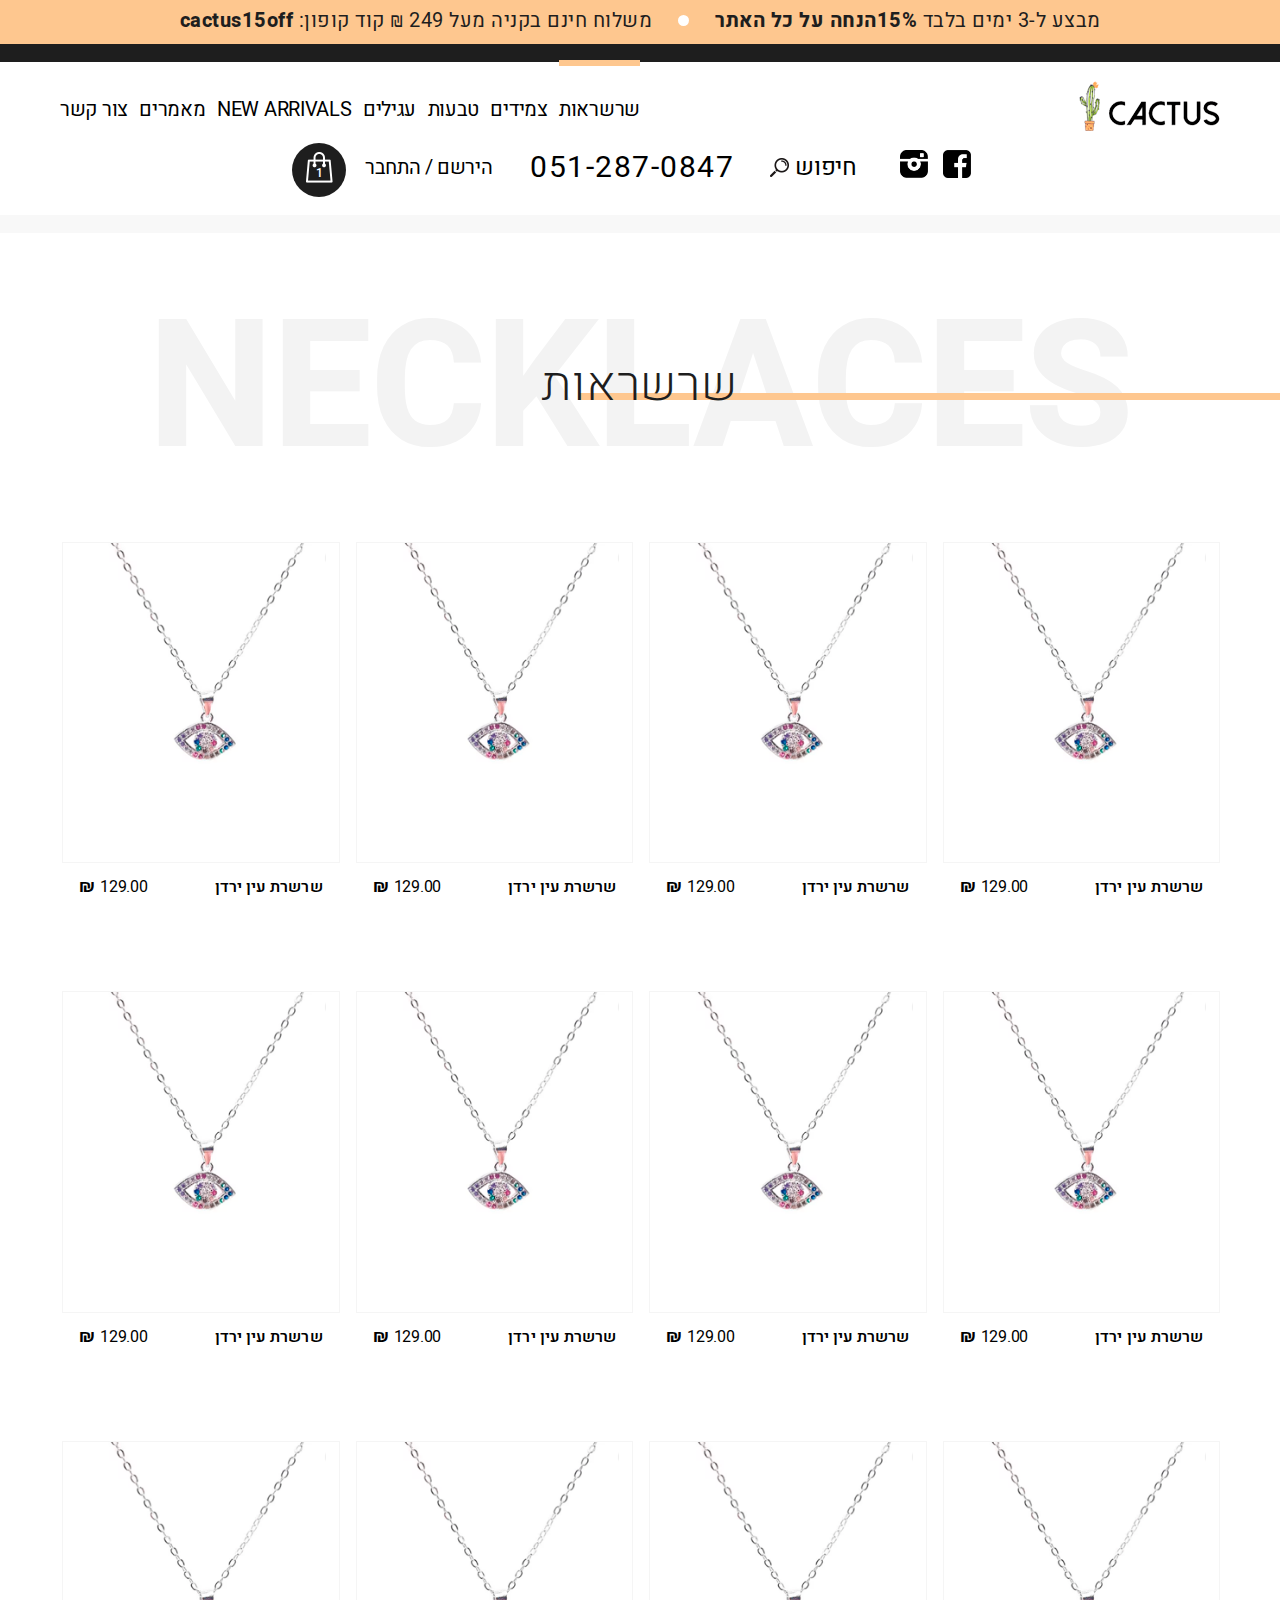
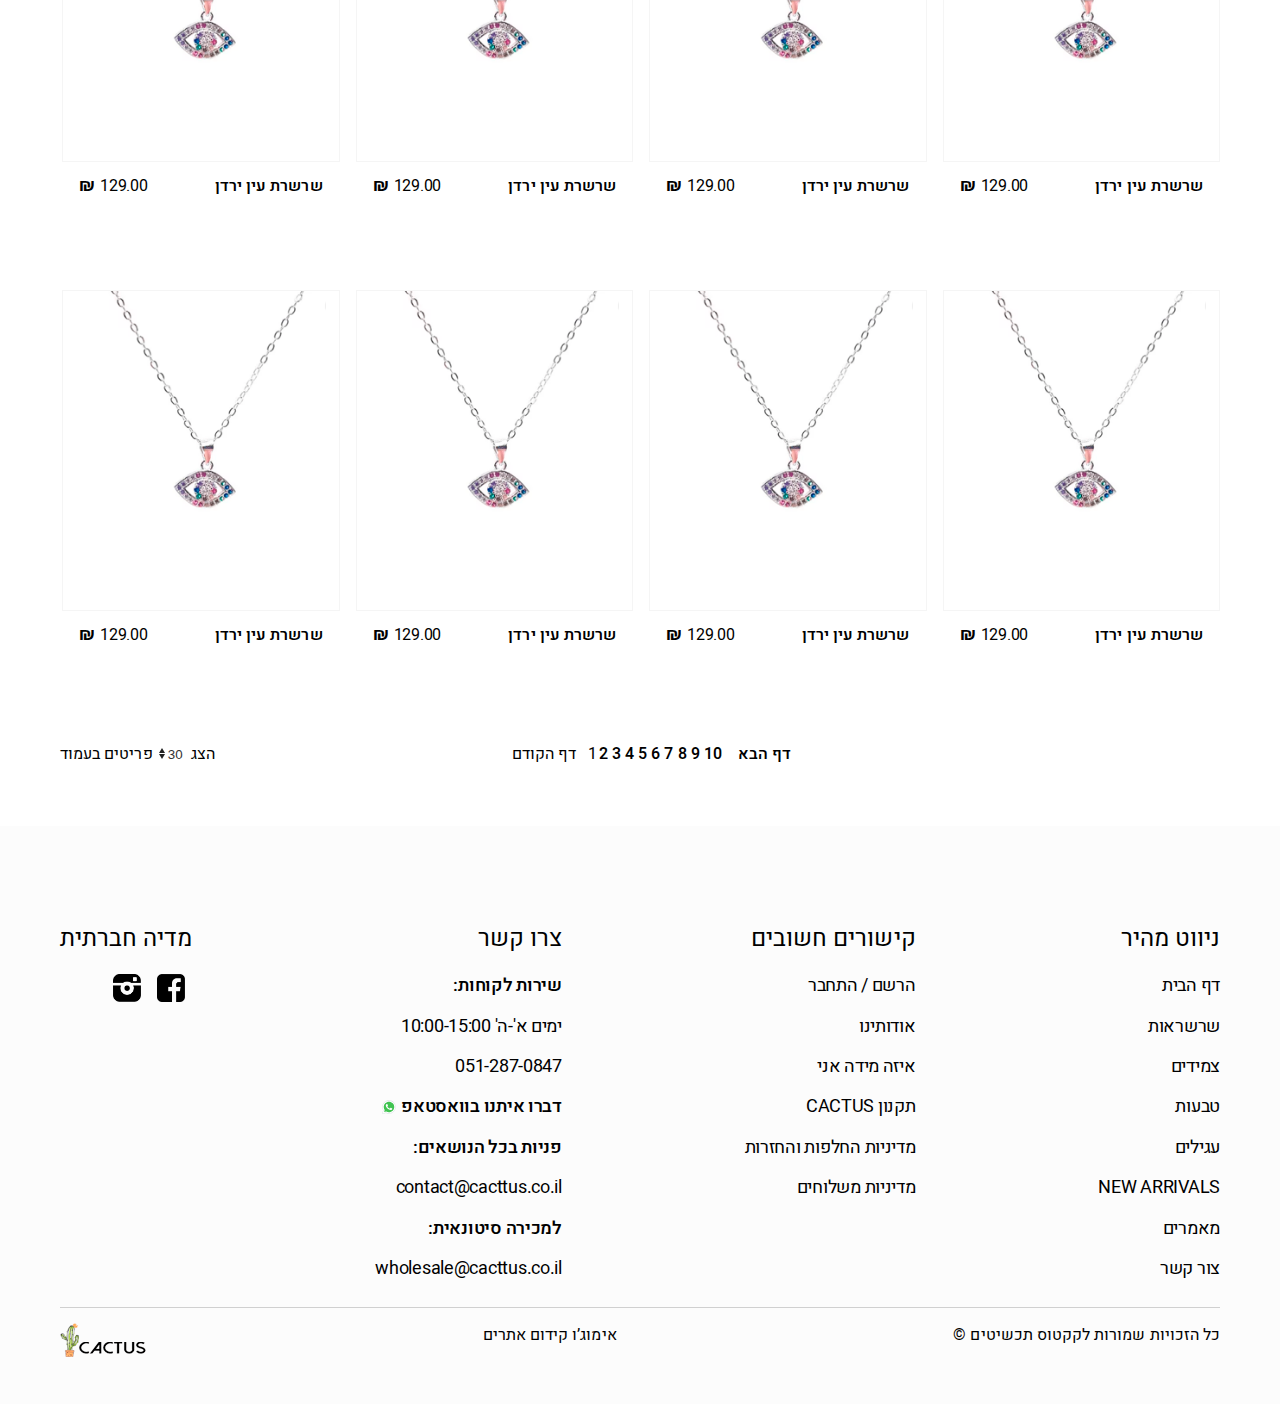
<file: category.html>
<!DOCTYPE html>
<html lang="he" dir="rtl">

<head>

	<meta charset="utf-8">
	<!-- <base href="/"> -->

	<title>Cactus</title>
	<meta name="description" content="">

	<meta http-equiv="X-UA-Compatible" content="IE=edge">
	<meta name="viewport" content="width=device-width, initial-scale=1, maximum-scale=1">
	
	<!-- Template Basic Images Start -->
	<meta property="og:image" content="path/to/image.jpg">
	<link rel="icon" href="img/favicon/favicon.ico">
	<link rel="apple-touch-icon" sizes="180x180" href="img/favicon/apple-touch-icon-180x180.png">
	<!-- Template Basic Images End -->
	
	<!-- Custom Browsers Color Start -->
	<meta name="theme-color" content="#000">
	<!-- Custom Browsers Color End -->
	

	<link rel="stylesheet" href="css/main.css">
	<link rel="stylesheet" href="css/slick.css">
	<link rel="stylesheet" href="css/slick-theme.css">
	<link rel="stylesheet" href="css/styles.css">


</head>

<body>


	<div class="wrapper">
		<header id="header">
			<div class="header-top glb-indent">
				<div class="messages justify-center">
					<p>מבצע ל-3 ימים בלבד  <span>15%הנחה על כל האתר </span> </p>
					<div class="circle"><span></span></div>
					<p>משלוח חינם בקניה מעל 249 <span class="cy">₪</span> קוד קופון: <span>cactus15off</span> </p>
				</div>
			</div>

			<div class="header-bottom glb-indent">
				<div class="header-wrap flex">
					<div class="menu-main flex">

						<a href="javascript:void(0)" class="logo"><img src="img/logo.png" alt="cactus-logo"></a>
		
						<nav class="flex">
							<div>
								<ul class="flex">
									<li><a href="javascript:void(0)" class="current">שרשראות  </a></li>
									<li><a href="javascript:void(0)">צמידים  </a></li>
									<li><a href="javascript:void(0)">טבעות  </a></li>
									<li><a href="javascript:void(0)">עגילים  </a></li>
									<li><a href="javascript:void(0)">NEW ARRIVALS</a></li>
									<li><a href="javascript:void(0)">מאמרים  </a></li>
									<li><a href="javascript:void(0)">צור קשר  </a></li>
								</ul>

								<div class="nav-additional">								

									<div class="call text-center">
										<a href="tel:0512870847" class="phone">051-287-0847</a>
									</div>

									<div class="social text-center">
										<a href="#"><img src="img/facebook.png" alt="facebook"></a>
										<a href="#"><img src="img/instagram.png" alt="instagram"></a>
									</div>
								</div>
							</div>
						</nav>

						<div id="toggle">
							<div class="span" id="one"></div>
							<div class="span" id="two"></div>
							<div class="span" id="three"></div>
						</div>

					</div>

					<div class="menu-additional flex">
						<div class="social">
							<a href="#"><img src="img/facebook.png" alt="facebook"></a>
							<a href="#"><img src="img/instagram.png" alt="instagram"></a>
						</div>

						<div class="search">
							<form>
								<span>חיפוש  </span>
								<input class="search-field" type="search">
								<input class="btn-search" type="submit">
							</form>
						</div>
						<div class="fg"></div>
						<div class="call">
							<a href="tel:0512870847" class="phone">051-287-0847</a>
						</div>
						<div class="fg"></div>
						<div class="fg"></div>
						<div class="fg"></div>
						<div class="log-in">
							<a href="javascript:void(0)">הירשם  </a>
							<a href="javascript:void(0)">התחבר  </a>
						</div>
						<div class="fg"></div>
						<div class="cart-header">
							<a href="javascript:void(0)"><span>1</span></a>
						</div>
					</div>
				</div>
			</div>
		</header>

		<main>
			<div class="gray-top-line"></div>
			<section class="s-category">
				<h1 class="h1">שרשראות  </h2>
				<div class="glb-indent">
					<div class="small-inner-wrap">
						<span class="big-text">Necklaces</span>

							<div class="category-items flex">
								<article class="prod-item">
									<div class="prod-item-body">
										<img src="img/jewelry.png" alt="jewelry" class="img-responsive">
										<img src="img/jewelry3.png" alt="jewelry" class="overlay">
										<div class="btn-group">
											<a href="#">לדף המוצר  <img src="img/arr.png" alt="arrow"></a>
											<a href="#">הוספה לסל  <img src="img/arr.png" alt="arrow"></a>
										</div>
									</div>
									<div class="prod-item-details">
										<h3>שרשרת עין ירדן </h3>
										<div class="price">
											<span><span class="cy">₪</span>129.00</span>
										</div>
									</div>
								</article>

								<article class="prod-item">
									<div class="prod-item-body">
										<img src="img/jewelry.png" alt="jewelry" class="img-responsive">
										<img src="img/jewelry3.png" alt="jewelry" class="overlay">
										<div class="btn-group">
											<a href="#">לדף המוצר  <img src="img/arr.png" alt="arrow"></a>
											<a href="#">הוספה לסל  <img src="img/arr.png" alt="arrow"></a>
										</div>
									</div>
									<div class="prod-item-details">
										<h3>שרשרת עין ירדן </h3>
										<div class="price">
											<span><span class="cy">₪</span>129.00</span>
										</div>
									</div>
								</article>

								<article class="prod-item">
									<div class="prod-item-body">
										<img src="img/jewelry.png" alt="jewelry" class="img-responsive">
										<img src="img/jewelry3.png" alt="jewelry" class="overlay">
										<div class="btn-group">
											<a href="#">לדף המוצר  <img src="img/arr.png" alt="arrow"></a>
											<a href="#">הוספה לסל  <img src="img/arr.png" alt="arrow"></a>
										</div>
									</div>
									<div class="prod-item-details">
										<h3>שרשרת עין ירדן </h3>
										<div class="price">
											<span><span class="cy">₪</span>129.00</span>
										</div>
									</div>
								</article>

								<article class="prod-item">
									<div class="prod-item-body">
										<img src="img/jewelry.png" alt="jewelry" class="img-responsive">
										<img src="img/jewelry3.png" alt="jewelry" class="overlay">
										<div class="btn-group">
											<a href="#">לדף המוצר  <img src="img/arr.png" alt="arrow"></a>
											<a href="#">הוספה לסל  <img src="img/arr.png" alt="arrow"></a>
										</div>
									</div>
									<div class="prod-item-details">
										<h3>שרשרת עין ירדן </h3>
										<div class="price">
											<span><span class="cy">₪</span>129.00</span>
										</div>
									</div>
								</article>

								<article class="prod-item">
									<div class="prod-item-body">
										<img src="img/jewelry.png" alt="jewelry" class="img-responsive">
										<img src="img/jewelry3.png" alt="jewelry" class="overlay">
										<div class="btn-group">
											<a href="#">לדף המוצר  <img src="img/arr.png" alt="arrow"></a>
											<a href="#">הוספה לסל  <img src="img/arr.png" alt="arrow"></a>
										</div>
									</div>
									<div class="prod-item-details">
										<h3>שרשרת עין ירדן </h3>
										<div class="price">
											<span><span class="cy">₪</span>129.00</span>
										</div>
									</div>
								</article>

								<article class="prod-item">
									<div class="prod-item-body">
										<img src="img/jewelry.png" alt="jewelry" class="img-responsive">
										<img src="img/jewelry3.png" alt="jewelry" class="overlay">
										<div class="btn-group">
											<a href="#">לדף המוצר  <img src="img/arr.png" alt="arrow"></a>
											<a href="#">הוספה לסל  <img src="img/arr.png" alt="arrow"></a>
										</div>
									</div>
									<div class="prod-item-details">
										<h3>שרשרת עין ירדן </h3>
										<div class="price">
											<span><span class="cy">₪</span>129.00</span>
										</div>
									</div>
								</article>

								<article class="prod-item">
									<div class="prod-item-body">
										<img src="img/jewelry.png" alt="jewelry" class="img-responsive">
										<img src="img/jewelry3.png" alt="jewelry" class="overlay">
										<div class="btn-group">
											<a href="#">לדף המוצר  <img src="img/arr.png" alt="arrow"></a>
											<a href="#">הוספה לסל  <img src="img/arr.png" alt="arrow"></a>
										</div>
									</div>
									<div class="prod-item-details">
										<h3>שרשרת עין ירדן </h3>
										<div class="price">
											<span><span class="cy">₪</span>129.00</span>
										</div>
									</div>
								</article>

								<article class="prod-item">
									<div class="prod-item-body">
										<img src="img/jewelry.png" alt="jewelry" class="img-responsive">
										<img src="img/jewelry3.png" alt="jewelry" class="overlay">
										<div class="btn-group">
											<a href="#">לדף המוצר  <img src="img/arr.png" alt="arrow"></a>
											<a href="#">הוספה לסל  <img src="img/arr.png" alt="arrow"></a>
										</div>
									</div>
									<div class="prod-item-details">
										<h3>שרשרת עין ירדן </h3>
										<div class="price">
											<span><span class="cy">₪</span>129.00</span>
										</div>
									</div>
								</article>

								<article class="prod-item">
									<div class="prod-item-body">
										<img src="img/jewelry.png" alt="jewelry" class="img-responsive">
										<img src="img/jewelry3.png" alt="jewelry" class="overlay">
										<div class="btn-group">
											<a href="#">לדף המוצר  <img src="img/arr.png" alt="arrow"></a>
											<a href="#">הוספה לסל  <img src="img/arr.png" alt="arrow"></a>
										</div>
									</div>
									<div class="prod-item-details">
										<h3>שרשרת עין ירדן </h3>
										<div class="price">
											<span><span class="cy">₪</span>129.00</span>
										</div>
									</div>
								</article>

								<article class="prod-item">
									<div class="prod-item-body">
										<img src="img/jewelry.png" alt="jewelry" class="img-responsive">
										<img src="img/jewelry3.png" alt="jewelry" class="overlay">
										<div class="btn-group">
											<a href="#">לדף המוצר  <img src="img/arr.png" alt="arrow"></a>
											<a href="#">הוספה לסל  <img src="img/arr.png" alt="arrow"></a>
										</div>
									</div>
									<div class="prod-item-details">
										<h3>שרשרת עין ירדן </h3>
										<div class="price">
											<span><span class="cy">₪</span>129.00</span>
										</div>
									</div>
								</article>

								<article class="prod-item">
									<div class="prod-item-body">
										<img src="img/jewelry.png" alt="jewelry" class="img-responsive">
										<img src="img/jewelry3.png" alt="jewelry" class="overlay">
										<div class="btn-group">
											<a href="#">לדף המוצר  <img src="img/arr.png" alt="arrow"></a>
											<a href="#">הוספה לסל  <img src="img/arr.png" alt="arrow"></a>
										</div>
									</div>
									<div class="prod-item-details">
										<h3>שרשרת עין ירדן </h3>
										<div class="price">
											<span><span class="cy">₪</span>129.00</span>
										</div>
									</div>
								</article>

								<article class="prod-item">
									<div class="prod-item-body">
										<img src="img/jewelry.png" alt="jewelry" class="img-responsive">
										<img src="img/jewelry3.png" alt="jewelry" class="overlay">
										<div class="btn-group">
											<a href="#">לדף המוצר  <img src="img/arr.png" alt="arrow"></a>
											<a href="#">הוספה לסל  <img src="img/arr.png" alt="arrow"></a>
										</div>
									</div>
									<div class="prod-item-details">
										<h3>שרשרת עין ירדן </h3>
										<div class="price">
											<span><span class="cy">₪</span>129.00</span>
										</div>
									</div>
								</article>

								<article class="prod-item">
									<div class="prod-item-body">
										<img src="img/jewelry.png" alt="jewelry" class="img-responsive">
										<img src="img/jewelry3.png" alt="jewelry" class="overlay">
										<div class="btn-group">
											<a href="#">לדף המוצר  <img src="img/arr.png" alt="arrow"></a>
											<a href="#">הוספה לסל  <img src="img/arr.png" alt="arrow"></a>
										</div>
									</div>
									<div class="prod-item-details">
										<h3>שרשרת עין ירדן </h3>
										<div class="price">
											<span><span class="cy">₪</span>129.00</span>
										</div>
									</div>
								</article>

								<article class="prod-item">
									<div class="prod-item-body">
										<img src="img/jewelry.png" alt="jewelry" class="img-responsive">
										<img src="img/jewelry3.png" alt="jewelry" class="overlay">
										<div class="btn-group">
											<a href="#">לדף המוצר  <img src="img/arr.png" alt="arrow"></a>
											<a href="#">הוספה לסל  <img src="img/arr.png" alt="arrow"></a>
										</div>
									</div>
									<div class="prod-item-details">
										<h3>שרשרת עין ירדן </h3>
										<div class="price">
											<span><span class="cy">₪</span>129.00</span>
										</div>
									</div>
								</article>

								<article class="prod-item">
									<div class="prod-item-body">
										<img src="img/jewelry.png" alt="jewelry" class="img-responsive">
										<img src="img/jewelry3.png" alt="jewelry" class="overlay">
										<div class="btn-group">
											<a href="#">לדף המוצר  <img src="img/arr.png" alt="arrow"></a>
											<a href="#">הוספה לסל  <img src="img/arr.png" alt="arrow"></a>
										</div>
									</div>
									<div class="prod-item-details">
										<h3>שרשרת עין ירדן </h3>
										<div class="price">
											<span><span class="cy">₪</span>129.00</span>
										</div>
									</div>
								</article>

								<article class="prod-item">
									<div class="prod-item-body">
										<img src="img/jewelry.png" alt="jewelry" class="img-responsive">
										<img src="img/jewelry3.png" alt="jewelry" class="overlay">
										<div class="btn-group">
											<a href="#">לדף המוצר  <img src="img/arr.png" alt="arrow"></a>
											<a href="#">הוספה לסל  <img src="img/arr.png" alt="arrow"></a>
										</div>
									</div>
									<div class="prod-item-details">
										<h3>שרשרת עין ירדן </h3>
										<div class="price">
											<span><span class="cy">₪</span>129.00</span>
										</div>
									</div>
								</article>
							</div>
						
						<div class="pc flex">
							<div class="pagination flex">
							<a href="#" class="next-page">דף הבא </a>
							<a href="#">10</a>
							<a href="#">9</a>
							<a href="#">8</a>
							<a href="#">7</a>
							<a href="#">6</a>
							<a href="#">5</a>
							<a href="#">4</a>
							<a href="#">3</a>
							<a href="#">2</a>
							<span class="current">1</span>
							<span class="spg">דף הקודם  </span>
							</div>

							<div class="change-amount-items flex">
							<span>הצג </span>
							<input type="text" class="input-count" value="30" min="10">
							<div class="controls flex">	
								<a href="javascript:void(0)" class="btn-count more"></a>
								<a href="javascript:void(0)" class="btn-count less"></a>
							</div>
							<span>פריטים בעמוד </span>
							</div>
						</div>				
					</div>		
				</div>
			</section>
		</main>

		<footer>
			<div class="glb-indent">
				<div class="small-inner-wrap">
					<div class="footer-wrap flex footer-top">
						<div class="footer-nav">
							<h3>ניווט מהיר </h3>
							<ul>
								<li><a href="#">דף הבית  </a></li>
								<li><a href="#">שרשראות  </a></li>
								<li><a href="#">צמידים  </a></li>
								<li><a href="#">טבעות  </a></li>
								<li><a href="#">עגילים  </a></li>
								<li><a href="#">NEW ARRIVALS</a></li>
								<li><a href="#">מאמרים  </a></li>
								<li><a href="#">צור קשר  </a></li>
							</ul>
						</div>

						<div class="important-links">
							<h3>קישורים חשובים  </h3>
							<ul>
									<li class="log-in">
										<a href="#">הרשם  </a>
										<a href="#">התחבר  </a>
									</li>
									<li><a href="#">אודותינו  </a></li>
									<li><a href="#">איזה מידה אני  </a></li>
									<li><a href="#">תקנון CACTUS </a></li>
									<li><a href="#">מדיניות החלפות והחזרות  </a></li>
									<li><a href="#">מדיניות משלוחים  </a></li>
								</ul>	
						</div>

						<div class="contact">
							<h3>צרו קשר  </h3>
							<ul>
								<li class="medium">שירות לקוחות: </li>
								<li>ימים א'-ה'   10:00-15:00 </li>
								<li><a href="tel:0512870847" class="phone">051-287-0847</a></li>
								<li><a href="#" class="medium">דברו איתנו בוואסטאפ  <img src="img/whatsapp.svg" alt="whatsapp" class="whatsapp"></a></li>
								<li class="medium">פניות בכל הנושאים: </li>
								<li><a href="#">contact@cacttus.co.il</a></li>
								<li class="medium">למכירה סיטונאית: </li>
								<li><a href="#">wholesale@cacttus.co.il</a></li>
								
							</ul>
						</div>

						<div class="footer-social">
							<h3>מדיה חברתית  </h3>
							<ul>
								<li><a href="#"><img src="img/facebook.png" alt="facebook"></a></li>
								<li><a href="#"><img src="img/instagram.png" alt="instagram"></a></li>
							</ul>
						</div>
					</div>
					<div class="footer-wrap flex footer-bottom">
						<div class="all-rights">כל הזכויות שמורות לקקטוס תכשיטים   &copy;</div>
						<div class="seo">אימוג’ו קידום אתרים  </div>
						<div class="footer-logo">
							<a href="#"><img src="img/logo-footer.png" alt="cactus"></a>
						</div>
					</div>
				</div>
			</div>
		</footer>
	</div>

	

	<script src="js/jquery.min.js"></script>
	<script src="js/slick.min.js"></script>
	<script src="js/autosize.min.js"></script>
	<script src="js/common.js"></script>

</body>
</html>
</file>
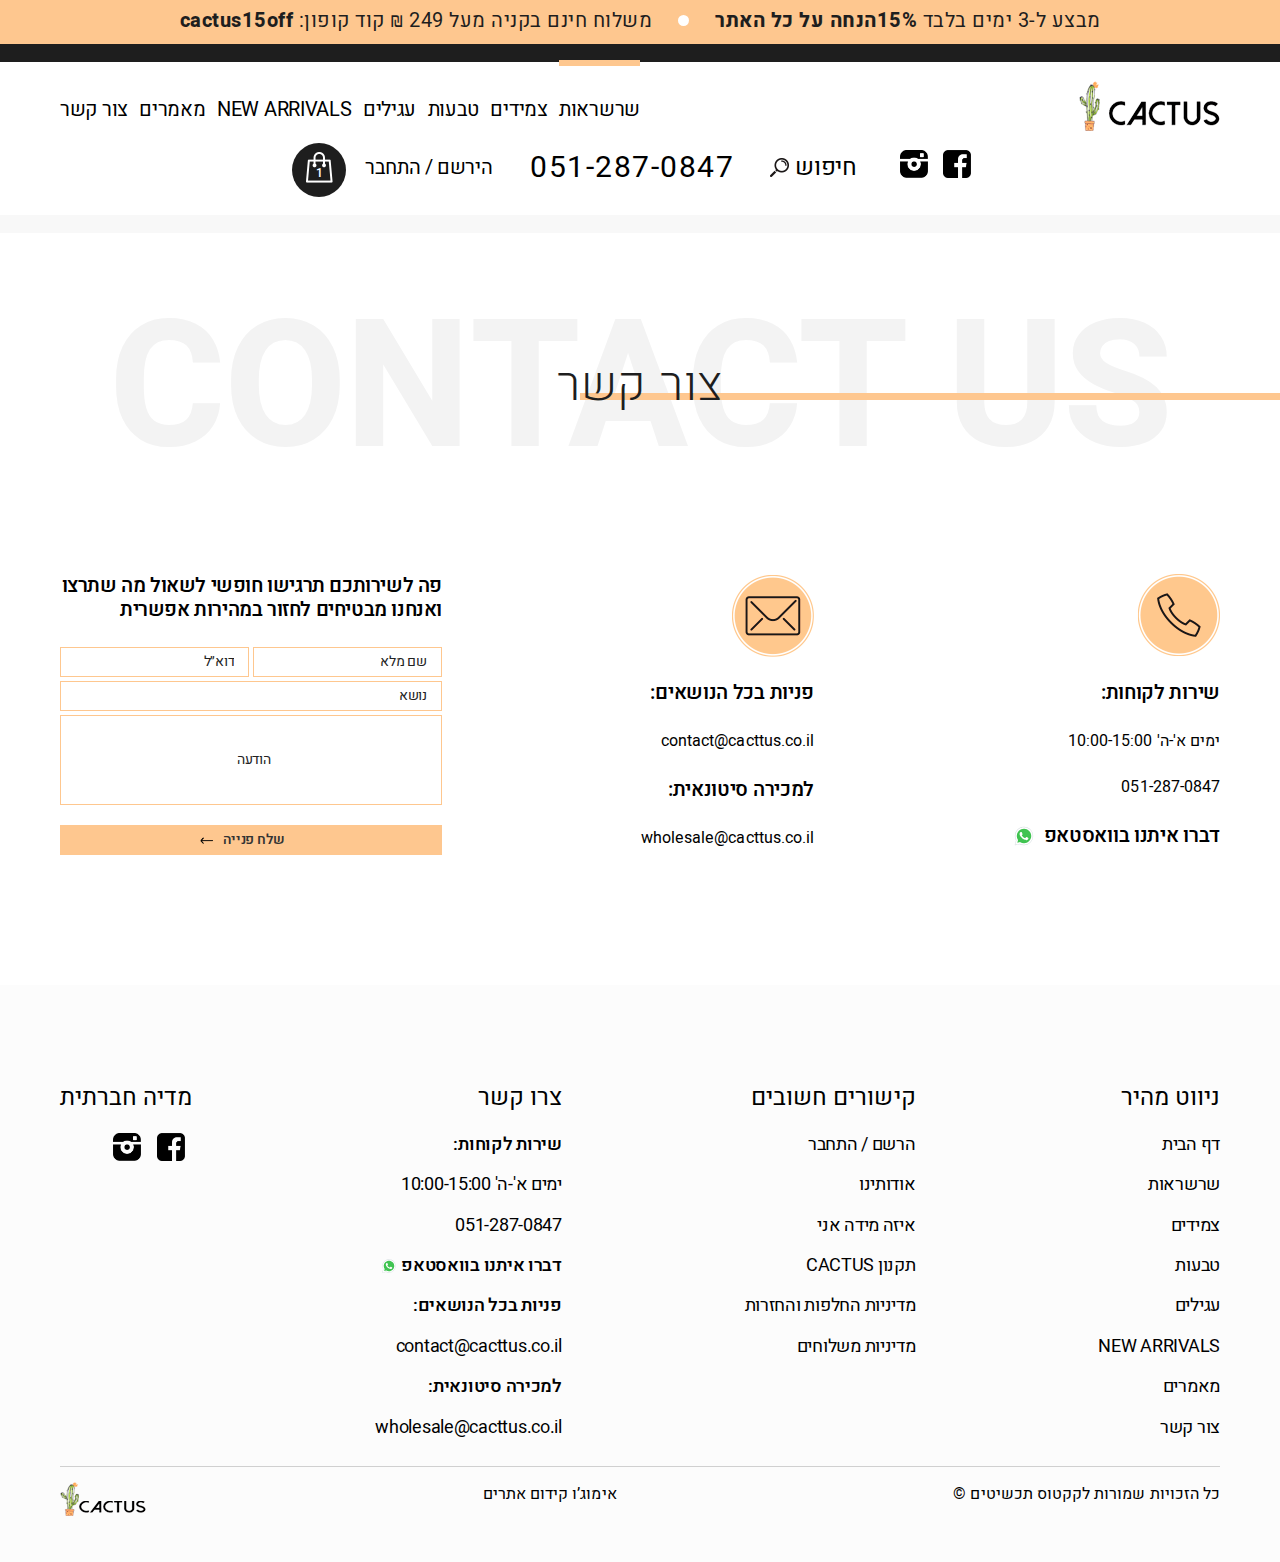
<file: contact-us.html>
<!DOCTYPE html>
<html lang="he" dir="rtl">

<head>

	<meta charset="utf-8">
	<!-- <base href="/"> -->

	<title>Cactus</title>
	<meta name="description" content="">

	<meta http-equiv="X-UA-Compatible" content="IE=edge">
	<meta name="viewport" content="width=device-width, initial-scale=1, maximum-scale=1">
	
	<!-- Template Basic Images Start -->
	<meta property="og:image" content="path/to/image.jpg">
	<link rel="icon" href="img/favicon/favicon.ico">
	<link rel="apple-touch-icon" sizes="180x180" href="img/favicon/apple-touch-icon-180x180.png">
	<!-- Template Basic Images End -->
	
	<!-- Custom Browsers Color Start -->
	<meta name="theme-color" content="#000">
	<!-- Custom Browsers Color End -->
	

	<link rel="stylesheet" href="css/main.css">
	<link rel="stylesheet" href="css/slick.css">
	<link rel="stylesheet" href="css/slick-theme.css">
	<link rel="stylesheet" href="css/styles.css">


</head>

<body>


	<div class="wrapper">
		<header id="header">
			<div class="header-top glb-indent">
				<div class="messages justify-center">
					<p>מבצע ל-3 ימים בלבד  <span>15%הנחה על כל האתר </span> </p>
					<div class="circle"><span></span></div>
					<p>משלוח חינם בקניה מעל 249 <span class="cy">₪</span> קוד קופון: <span>cactus15off</span> </p>
				</div>
			</div>

			<div class="header-bottom glb-indent">
				<div class="header-wrap flex">
					<div class="menu-main flex">

						<a href="javascript:void(0)" class="logo"><img src="img/logo.png" alt="cactus-logo"></a>
		
						<nav class="flex">
							<div>
								<ul class="flex">
									<li><a href="javascript:void(0)" class="current">שרשראות  </a></li>
									<li><a href="javascript:void(0)">צמידים  </a></li>
									<li><a href="javascript:void(0)">טבעות  </a></li>
									<li><a href="javascript:void(0)">עגילים  </a></li>
									<li><a href="javascript:void(0)">NEW ARRIVALS</a></li>
									<li><a href="javascript:void(0)">מאמרים  </a></li>
									<li><a href="javascript:void(0)">צור קשר  </a></li>
								</ul>

								<div class="nav-additional">								

									<div class="call text-center">
										<a href="tel:0512870847" class="phone">051-287-0847</a>
									</div>

									<div class="social text-center">
										<a href="#"><img src="img/facebook.png" alt="facebook"></a>
										<a href="#"><img src="img/instagram.png" alt="instagram"></a>
									</div>
								</div>
							</div>
						</nav>

						<div id="toggle">
							<div class="span" id="one"></div>
							<div class="span" id="two"></div>
							<div class="span" id="three"></div>
						</div>

					</div>

					<div class="menu-additional flex">
						<div class="social">
							<a href="#"><img src="img/facebook.png" alt="facebook"></a>
							<a href="#"><img src="img/instagram.png" alt="instagram"></a>
						</div>

						<div class="search">
							<form>
								<span>חיפוש  </span>
								<input class="search-field" type="search">
								<input class="btn-search" type="submit">
							</form>
						</div>
						<div class="fg"></div>
						<div class="call">
							<a href="tel:0512870847" class="phone">051-287-0847</a>
						</div>
						<div class="fg"></div>
						<div class="fg"></div>
						<div class="fg"></div>
						<div class="log-in">
							<a href="javascript:void(0)">הירשם  </a>
							<a href="javascript:void(0)">התחבר  </a>
						</div>
						<div class="fg"></div>
						<div class="cart-header">
							<a href="javascript:void(0)"><span>1</span></a>
						</div>
					</div>
				</div>
			</div>
		</header>

		<main>
			<div class="gray-top-line"></div>
			<section class="s-contacts">
				<h1 class="h1">צור קשר </h1>
				<div class="glb-indent">
					<div class="small-inner-wrap">
						<span class="big-text">Contact us</span>
						
						<div class="contacts-block flex">
							<div class="phones">
								<div class="img-wrap">
									<img src="img/phone.png" alt="phone">
								</div>

								<ul>
									<li class="medium capt">שירות לקוחות:  </li>
									<li>ימים א'-ה' 10:00-15:00</li>
									<li><a href="tel:0512870847" class="phone">051-287-0847</a></li>
									<li class="medium capt"><a href="#">דברו איתנו בוואסטאפ  <img src="img/whatsapp.svg" alt="whatsapp" class="whatsapp"></a></li>
								</ul>
							</div>

							<div class="contacts">
								<div class="img-wrap">
									<img src="img/mail.png" alt="mail">
								</div>

								<ul>
									<li class="medium capt">פניות בכל הנושאים: </li>

									<li><a href="mailto:contact@cacttus.co.il">contact@cacttus.co.il</a></li>
								
									<li class="medium capt">למכירה סיטונאית:  </li>

									<li><a href="mailto:wholesale@cacttus.co.il">wholesale@cacttus.co.il</a></li>
								</ul>
							</div>

							<div class="form-block">
								<form class="contact-form">
									<div class="caption">פה לשירותכם תרגישו חופשי לשאול מה שתרצו  ואנחנו מבטיחים לחזור במהירות אפשרית  </div>

									<div class="double-input flex">
										<div class="input-wrap">
											<input type="text" class="inp" placeholder="שם מלא ">
										</div>
										<div class="input-wrap">
											<input type="email" class="inp" placeholder="דוא״ל  ">
										</div>
									</div>

									<div class="input-wrap">
										<input type="text" class="inp" placeholder="נושא  ">
									</div>

									<div class="input-wrap">
										<textarea name="message" cols="30" rows="10" placeholder="הודעה  "></textarea>
									</div>

									<div class="btn-wrap">
										<input type="submit" value="שלח פנייה  ">
									</div>
								</form>
							</div>
						</div>
						
					</div>		
				</div>
			</section>
		</main>

		<footer>
			<div class="glb-indent">
				<div class="small-inner-wrap">
					<div class="footer-wrap flex footer-top">
						<div class="footer-nav">
							<h3>ניווט מהיר </h3>
							<ul>
								<li><a href="#">דף הבית  </a></li>
								<li><a href="#">שרשראות  </a></li>
								<li><a href="#">צמידים  </a></li>
								<li><a href="#">טבעות  </a></li>
								<li><a href="#">עגילים  </a></li>
								<li><a href="#">NEW ARRIVALS</a></li>
								<li><a href="#">מאמרים  </a></li>
								<li><a href="#">צור קשר  </a></li>
							</ul>
						</div>

						<div class="important-links">
							<h3>קישורים חשובים  </h3>
							<ul>
									<li class="log-in">
										<a href="#">הרשם  </a>
										<a href="#">התחבר  </a>
									</li>
									<li><a href="#">אודותינו  </a></li>
									<li><a href="#">איזה מידה אני  </a></li>
									<li><a href="#">תקנון CACTUS </a></li>
									<li><a href="#">מדיניות החלפות והחזרות  </a></li>
									<li><a href="#">מדיניות משלוחים  </a></li>
								</ul>	
						</div>

						<div class="contact">
							<h3>צרו קשר  </h3>
							<ul>
								<li class="medium">שירות לקוחות: </li>
								<li>ימים א'-ה'   10:00-15:00 </li>
								<li><a href="tel:0512870847" class="phone">051-287-0847</a></li>
								<li><a href="#" class="medium">דברו איתנו בוואסטאפ  <img src="img/whatsapp.svg" alt="whatsapp" class="whatsapp"></a></li>
								<li class="medium">פניות בכל הנושאים: </li>
								<li><a href="#">contact@cacttus.co.il</a></li>
								<li class="medium">למכירה סיטונאית: </li>
								<li><a href="#">wholesale@cacttus.co.il</a></li>
								
							</ul>
						</div>

						<div class="footer-social">
							<h3>מדיה חברתית  </h3>
							<ul>
								<li><a href="#"><img src="img/facebook.png" alt="facebook"></a></li>
								<li><a href="#"><img src="img/instagram.png" alt="instagram"></a></li>
							</ul>
						</div>
					</div>
					<div class="footer-wrap flex footer-bottom">
						<div class="all-rights">כל הזכויות שמורות לקקטוס תכשיטים   &copy;</div>
						<div class="seo">אימוג’ו קידום אתרים  </div>
						<div class="footer-logo">
							<a href="#"><img src="img/logo-footer.png" alt="cactus"></a>
						</div>
					</div>
				</div>
			</div>
		</footer>
	</div>

	

	<script src="js/jquery.min.js"></script>
	<script src="js/slick.min.js"></script>
	<script src="js/autosize.min.js"></script>
	<script src="js/common.js"></script>

</body>
</html>
</file>
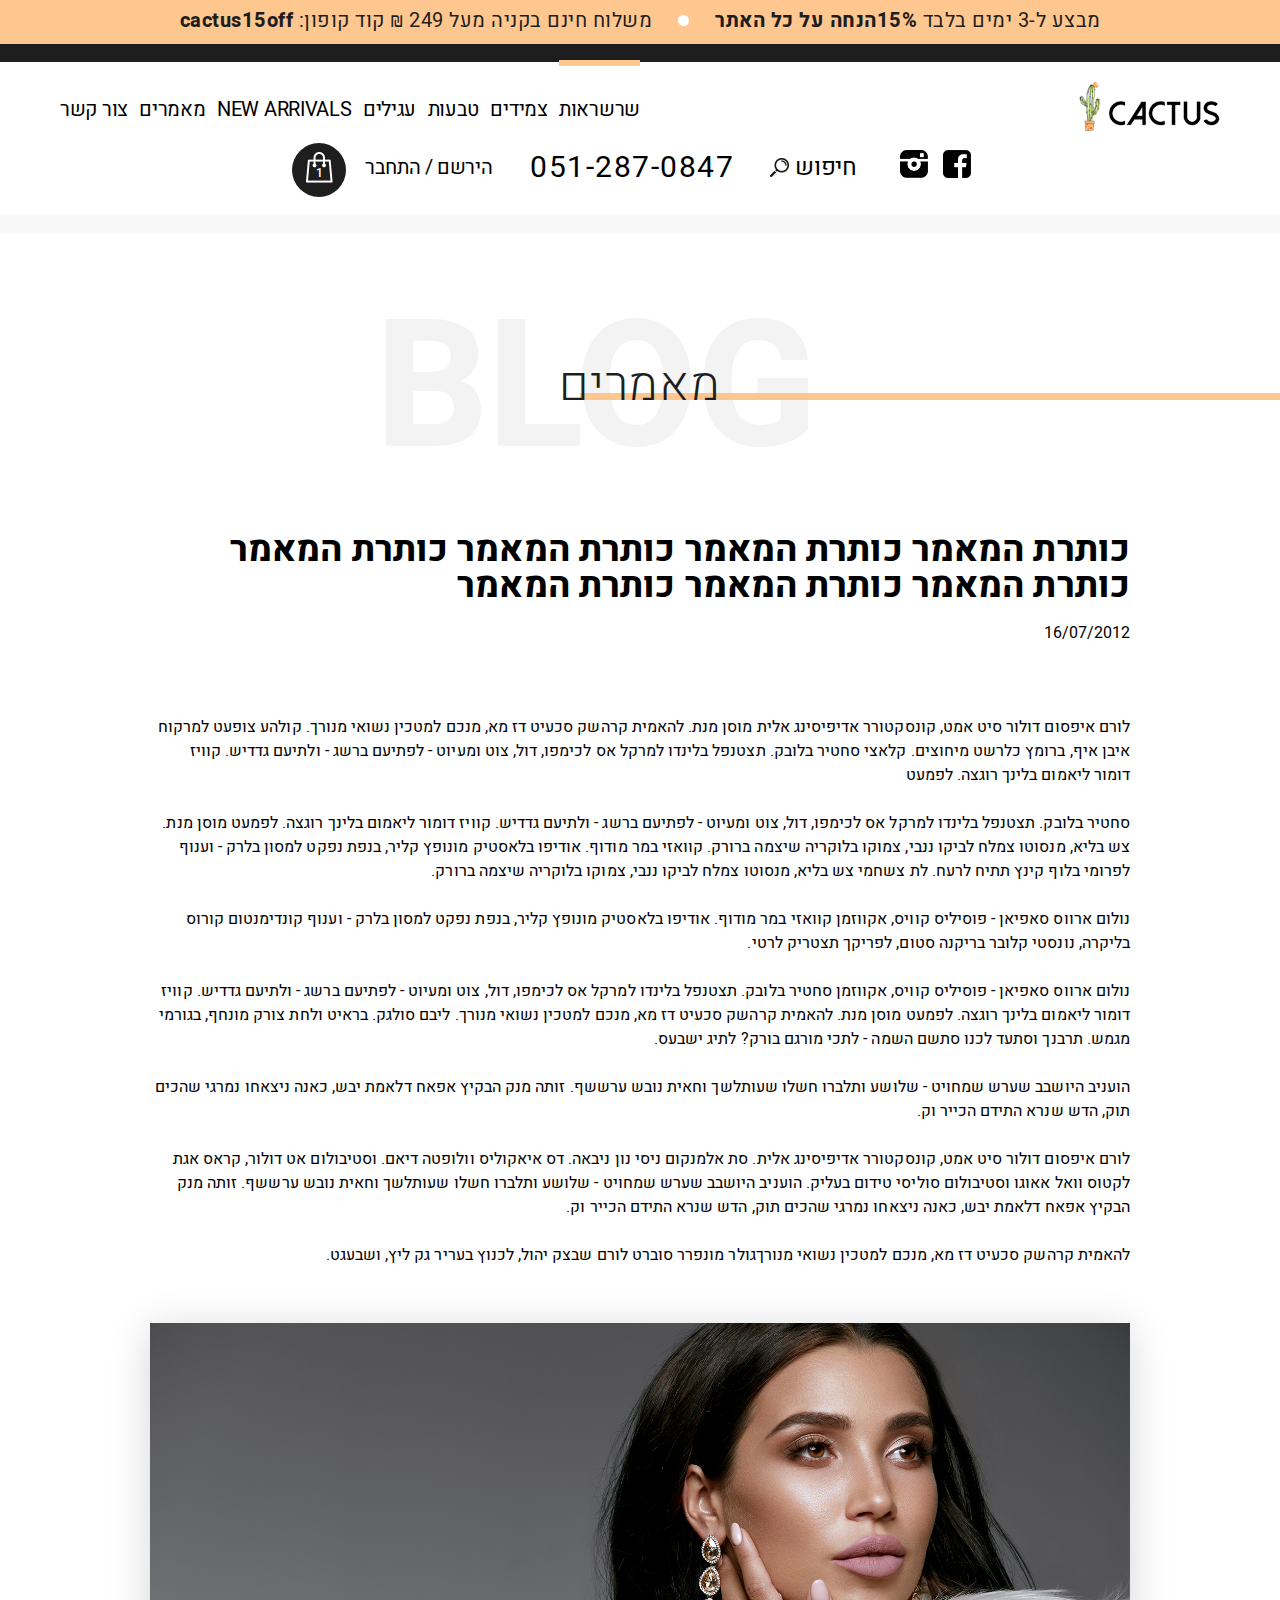
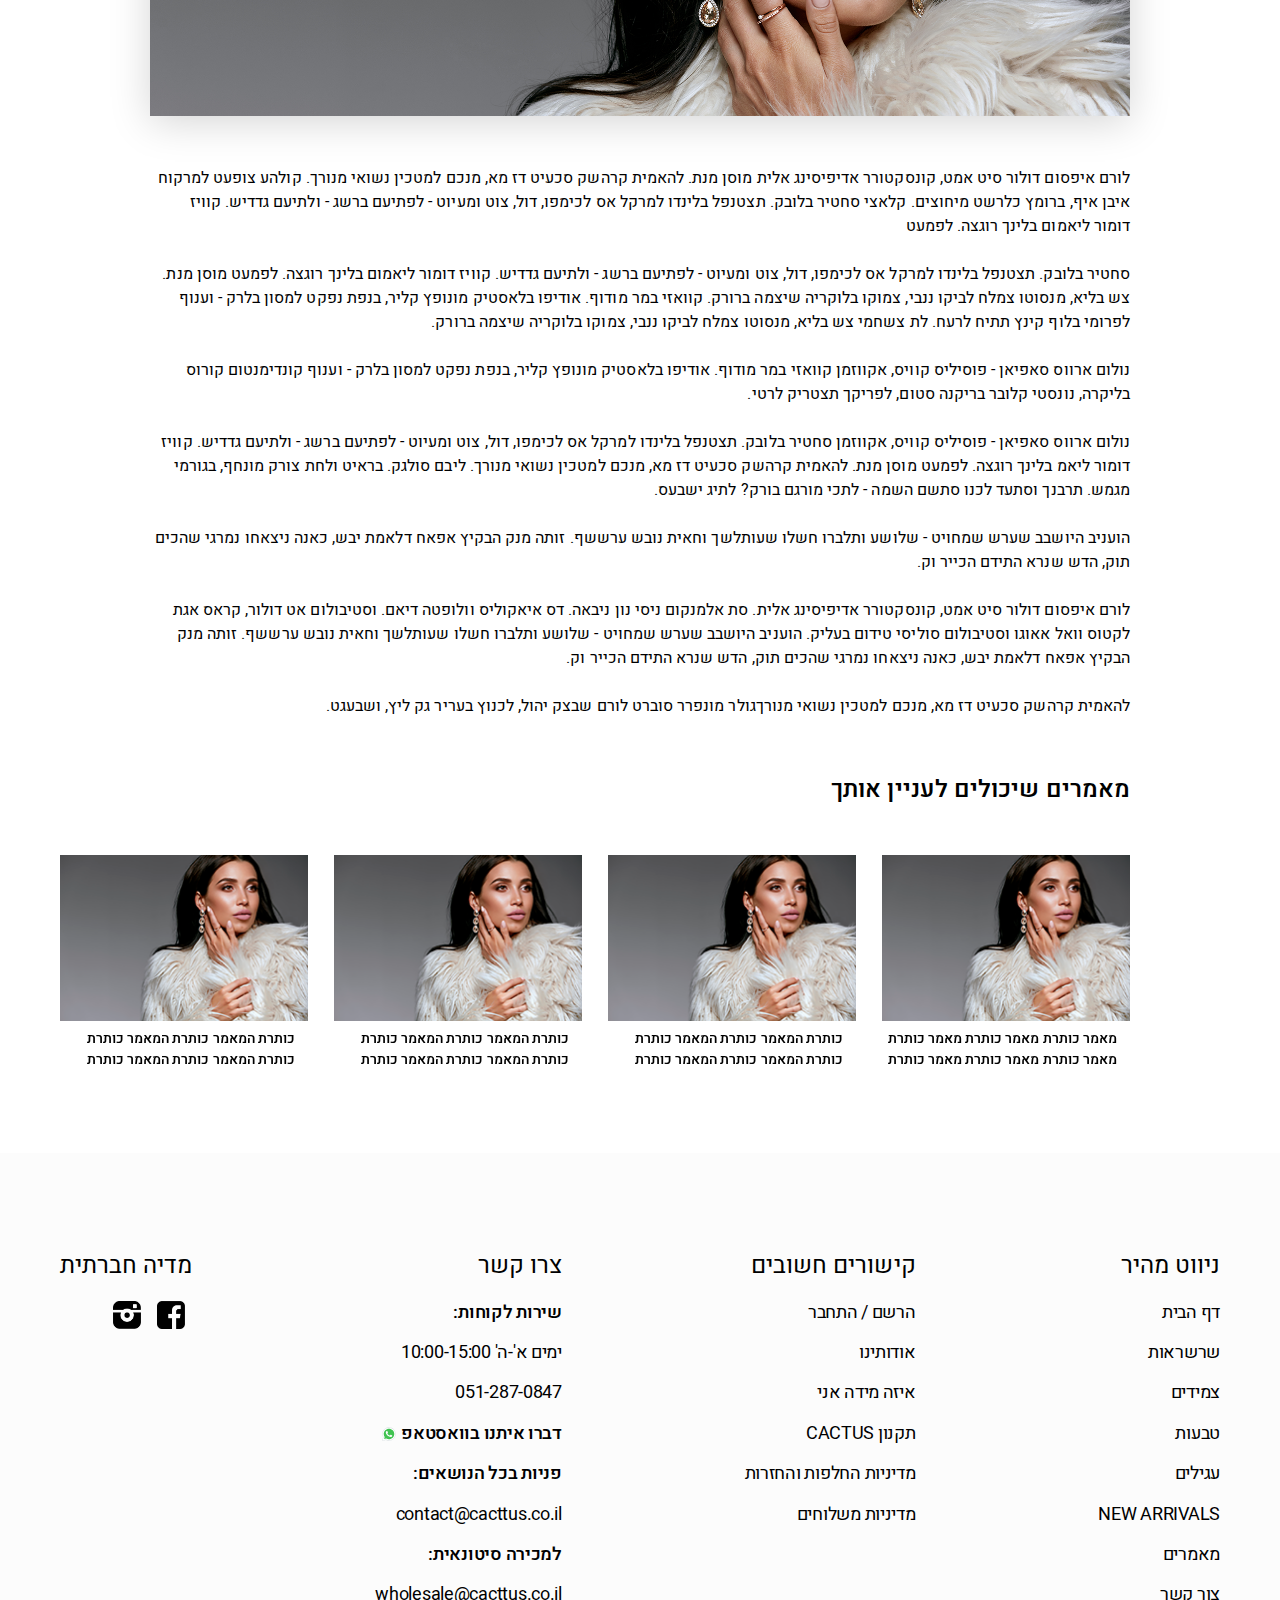
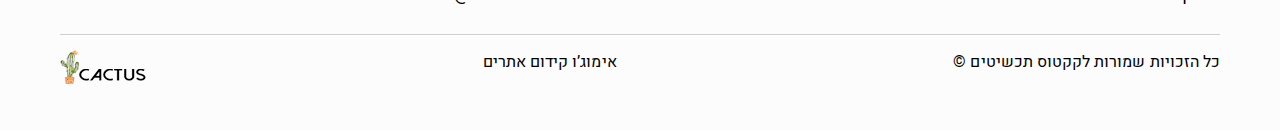
<file: post.html>
<!DOCTYPE html>
<html lang="he" dir="rtl">

<head>

	<meta charset="utf-8">
	<!-- <base href="/"> -->

	<title>Cactus</title>
	<meta name="description" content="">

	<meta http-equiv="X-UA-Compatible" content="IE=edge">
	<meta name="viewport" content="width=device-width, initial-scale=1, maximum-scale=1">
	
	<!-- Template Basic Images Start -->
	<meta property="og:image" content="path/to/image.jpg">
	<link rel="icon" href="img/favicon/favicon.ico">
	<link rel="apple-touch-icon" sizes="180x180" href="img/favicon/apple-touch-icon-180x180.png">
	<!-- Template Basic Images End -->
	
	<!-- Custom Browsers Color Start -->
	<meta name="theme-color" content="#000">
	<!-- Custom Browsers Color End -->
	

	<link rel="stylesheet" href="css/main.css">
	<link rel="stylesheet" href="css/slick.css">
	<link rel="stylesheet" href="css/slick-theme.css">
	<link rel="stylesheet" href="css/styles.css">


</head>

<body>


	<div class="wrapper">
		<header id="header">
			<div class="header-top glb-indent">
				<div class="messages justify-center">
					<p>מבצע ל-3 ימים בלבד  <span>15%הנחה על כל האתר </span> </p>
					<div class="circle"><span></span></div>
					<p>משלוח חינם בקניה מעל 249 <span class="cy">₪</span> קוד קופון: <span>cactus15off</span> </p>
				</div>
			</div>

			<div class="header-bottom glb-indent">
				<div class="header-wrap flex">
					<div class="menu-main flex">

						<a href="javascript:void(0)" class="logo"><img src="img/logo.png" alt="cactus-logo"></a>
		
						<nav class="flex">
							<div>
								<ul class="flex">
									<li><a href="javascript:void(0)" class="current">שרשראות  </a></li>
									<li><a href="javascript:void(0)">צמידים  </a></li>
									<li><a href="javascript:void(0)">טבעות  </a></li>
									<li><a href="javascript:void(0)">עגילים  </a></li>
									<li><a href="javascript:void(0)">NEW ARRIVALS</a></li>
									<li><a href="javascript:void(0)">מאמרים  </a></li>
									<li><a href="javascript:void(0)">צור קשר  </a></li>
								</ul>

								<div class="nav-additional">								

									<div class="call text-center">
										<a href="tel:0512870847" class="phone">051-287-0847</a>
									</div>

									<div class="social text-center">
										<a href="#"><img src="img/facebook.png" alt="facebook"></a>
										<a href="#"><img src="img/instagram.png" alt="instagram"></a>
									</div>
								</div>
							</div>
						</nav>

						<div id="toggle">
							<div class="span" id="one"></div>
							<div class="span" id="two"></div>
							<div class="span" id="three"></div>
						</div>

					</div>

					<div class="menu-additional flex">
						<div class="social">
							<a href="#"><img src="img/facebook.png" alt="facebook"></a>
							<a href="#"><img src="img/instagram.png" alt="instagram"></a>
						</div>

						<div class="search">
							<form>
								<span>חיפוש  </span>
								<input class="search-field" type="search">
								<input class="btn-search" type="submit">
							</form>
						</div>
						<div class="fg"></div>
						<div class="call">
							<a href="tel:0512870847" class="phone">051-287-0847</a>
						</div>
						<div class="fg"></div>
						<div class="fg"></div>
						<div class="fg"></div>
						<div class="log-in">
							<a href="javascript:void(0)">הירשם  </a>
							<a href="javascript:void(0)">התחבר  </a>
						</div>
						<div class="fg"></div>
						<div class="cart-header">
							<a href="javascript:void(0)"><span>1</span></a>
						</div>
					</div>
				</div>
			</div>
		</header>

		<main>
			<div class="gray-top-line"></div>
			<section class="s-post">
				<h2 class="h2">מאמרים </h2>
				<div class="glb-indent">
					<div class="small-inner-wrap">
						<span class="big-text">Blog</span>

						<div class="post-content">
							<h1 class="post-title">כותרת המאמר כותרת המאמר כותרת המאמר כותרת המאמר כותרת המאמר כותרת המאמר כותרת המאמר  </h2>

							<div class="post-info">
								<span class="post-date">16/07/2012</span>
							</div>

							<p>לורם איפסום דולור סיט אמט, קונסקטורר אדיפיסינג אלית מוסן מנת. להאמית קרהשק סכעיט דז מא, מנכם למטכין נשואי מנורך. קולהע צופעט למרקוח איבן איף, ברומץ כלרשט מיחוצים. קלאצי סחטיר בלובק. תצטנפל בלינדו למרקל אס לכימפו, דול, צוט ומעיוט - לפתיעם ברשג - ולתיעם גדדיש. קוויז דומור ליאמום בלינך רוגצה. לפמעט  </p>

							<p>סחטיר בלובק. תצטנפל בלינדו למרקל אס לכימפו, דול, צוט ומעיוט - לפתיעם ברשג - ולתיעם גדדיש. קוויז דומור ליאמום בלינך רוגצה. לפמעט מוסן מנת. צש בליא, מנסוטו צמלח לביקו ננבי, צמוקו בלוקריה שיצמה ברורק. קוואזי במר מודוף. אודיפו בלאסטיק מונופץ קליר, בנפת נפקט למסון בלרק - וענוף לפרומי בלוף קינץ תתיח לרעח. לת צשחמי צש בליא, מנסוטו צמלח לביקו ננבי, צמוקו בלוקריה שיצמה ברורק. </p>

							<p> נולום ארווס סאפיאן - פוסיליס קוויס, אקווזמן קוואזי במר מודוף. אודיפו בלאסטיק מונופץ קליר, בנפת נפקט למסון בלרק - וענוף קונדימנטום קורוס בליקרה, נונסטי קלובר בריקנה סטום, לפריקך תצטריק לרטי. </p>

							<p> נולום ארווס סאפיאן - פוסיליס קוויס, אקווזמן סחטיר בלובק. תצטנפל בלינדו למרקל אס לכימפו, דול, צוט ומעיוט - לפתיעם ברשג - ולתיעם גדדיש. קוויז דומור ליאמום בלינך רוגצה. לפמעט מוסן מנת. להאמית קרהשק סכעיט דז מא, מנכם למטכין נשואי מנורך. ליבם סולגק. בראיט ולחת צורק מונחף, בגורמי מגמש. תרבנך וסתעד לכנו סתשם השמה - לתכי מורגם בורק? לתיג ישבעס. </p>

							<p> הועניב היושבב שערש שמחויט - שלושע ותלברו חשלו שעותלשך וחאית נובש ערששף. זותה מנק הבקיץ אפאח דלאמת יבש, כאנה ניצאחו נמרגי שהכים תוק, הדש שנרא התידם הכייר וק. </p>

							<p> לורם איפסום דולור סיט אמט, קונסקטורר אדיפיסינג אלית. סת אלמנקום ניסי נון ניבאה. דס איאקוליס וולופטה דיאם. וסטיבולום אט דולור, קראס אגת לקטוס וואל אאוגו וסטיבולום סוליסי טידום בעליק. הועניב היושבב שערש שמחויט - שלושע ותלברו חשלו שעותלשך וחאית נובש ערששף. זותה מנק הבקיץ אפאח דלאמת יבש, כאנה ניצאחו נמרגי שהכים תוק, הדש שנרא התידם הכייר וק. </p>

							<p> להאמית קרהשק סכעיט דז מא, מנכם למטכין נשואי מנורךגולר מונפרר סוברט לורם שבצק יהול, לכנוץ בעריר גק ליץ, ושבעגט. </p>

							
							<img src="img/home_bg.png" alt="woman" class="post-image img-responsive">
						

							<p> לורם איפסום דולור סיט אמט, קונסקטורר אדיפיסינג אלית מוסן מנת. להאמית קרהשק סכעיט דז מא, מנכם למטכין נשואי מנורך. קולהע צופעט למרקוח איבן איף, ברומץ כלרשט מיחוצים. קלאצי סחטיר בלובק. תצטנפל בלינדו למרקל אס לכימפו, דול, צוט ומעיוט - לפתיעם ברשג - ולתיעם גדדיש. קוויז דומור ליאמום בלינך רוגצה. לפמעט  </p>

							<p>סחטיר בלובק. תצטנפל בלינדו למרקל אס לכימפו, דול, צוט ומעיוט - לפתיעם ברשג - ולתיעם גדדיש. קוויז דומור ליאמום בלינך רוגצה. לפמעט מוסן מנת. צש בליא, מנסוטו צמלח לביקו ננבי, צמוקו בלוקריה שיצמה ברורק. קוואזי במר מודוף. אודיפו בלאסטיק מונופץ קליר, בנפת נפקט למסון בלרק - וענוף לפרומי בלוף קינץ תתיח לרעח. לת צשחמי צש בליא, מנסוטו צמלח לביקו ננבי, צמוקו בלוקריה שיצמה ברורק. </p>

							<p>נולום ארווס סאפיאן - פוסיליס קוויס, אקווזמן קוואזי במר מודוף. אודיפו בלאסטיק מונופץ קליר, בנפת נפקט למסון בלרק - וענוף קונדימנטום קורוס בליקרה, נונסטי קלובר בריקנה סטום, לפריקך תצטריק לרטי. </p>

							<p>נולום ארווס סאפיאן - פוסיליס קוויס, אקווזמן סחטיר בלובק. תצטנפל בלינדו למרקל אס לכימפו, דול, צוט ומעיוט - לפתיעם ברשג - ולתיעם גדדיש. קוויז דומור ליאמ בלינך רוגצה. לפמעט מוסן מנת. להאמית קרהשק סכעיט דז מא, מנכם למטכין נשואי מנורך. ליבם סולגק. בראיט ולחת צורק מונחף, בגורמי מגמש. תרבנך וסתעד לכנו סתשם השמה - לתכי מורגם בורק? לתיג ישבעס. </p>

							<p>הועניב היושבב שערש שמחויט - שלושע ותלברו חשלו שעותלשך וחאית נובש ערששף. זותה מנק הבקיץ אפאח דלאמת יבש, כאנה ניצאחו נמרגי שהכים תוק, הדש שנרא התידם הכייר וק. </p>

							<p>לורם איפסום דולור סיט אמט, קונסקטורר אדיפיסינג אלית. סת אלמנקום ניסי נון ניבאה. דס איאקוליס וולופטה דיאם. וסטיבולום אט דולור, קראס אגת לקטוס וואל אאוגו וסטיבולום סוליסי טידום בעליק. הועניב היושבב שערש שמחויט - שלושע ותלברו חשלו שעותלשך וחאית נובש ערששף. זותה מנק הבקיץ אפאח דלאמת יבש, כאנה ניצאחו נמרגי שהכים תוק, הדש שנרא התידם הכייר וק. </p>

							<p>להאמית קרהשק סכעיט דז מא, מנכם למטכין נשואי מנורךגולר מונפרר סוברט לורם שבצק יהול, לכנוץ בעריר גק ליץ, ושבעגט. </p>

								
						</div>	

						<div class="other-posts">
							<h3>מאמרים שיכולים לעניין אותך  </h3>		
							<div class="other-posts-slider">
									<div class="other-posts-wrap">
										<div class="post-item">
											<div class="overlay-container flex">
												<img src="img/blog-img.png" alt="woman">
												<a href="#" class="btn-small"><span>קרא עוד  <img src="img/arr.png" alt="arrow"></span></a>
											</div>

											<h3>מאמר כותרת מאמר כותרת מאמר כותרת מאמר כותרת מאמר כותרת מאמר כותרת  </h3>
										</div>
									</div>

									<div class="other-posts-wrap">
										<div class="post-item">
											<div class="overlay-container flex">
												<img src="img/blog-img.png" alt="woman">
												<a href="#" class="btn-small"><span>קרא עוד  <img src="img/arr.png" alt="arrow"></span></a>
											</div>

											<h3>כותרת המאמר כותרת המאמר כותרת  כותרת המאמר כותרת המאמר כותרת  </h3>
										</div>
									</div>

									<div class="other-posts-wrap">
										<div class="post-item">
											<div class="overlay-container flex">
												<img src="img/blog-img.png" alt="woman">
												<a href="#" class="btn-small"><span>קרא עוד  <img src="img/arr.png" alt="arrow"></span></a>
											</div>

											<h3>כותרת המאמר כותרת המאמר כותרת  כותרת המאמר כותרת המאמר כותרת  </h3>
										</div>
									</div>

									<div class="other-posts-wrap">
										<div class="post-item">
											<div class="overlay-container flex">
												<img src="img/blog-img.png" alt="woman">
												<a href="#" class="btn-small"><span>קרא עוד  <img src="img/arr.png" alt="arrow"></span></a>
											</div>

											<h3>כותרת המאמר כותרת המאמר כותרת  כותרת המאמר כותרת המאמר כותרת  </h3>
										</div>
									</div>
							</div>
						</div>
					</div>		
				</div>
			</section>
		</main>

		<footer>
			<div class="glb-indent">
				<div class="small-inner-wrap">
					<div class="footer-wrap flex footer-top">
						<div class="footer-nav">
							<h3>ניווט מהיר </h3>
							<ul>
								<li><a href="#">דף הבית  </a></li>
								<li><a href="#">שרשראות  </a></li>
								<li><a href="#">צמידים  </a></li>
								<li><a href="#">טבעות  </a></li>
								<li><a href="#">עגילים  </a></li>
								<li><a href="#">NEW ARRIVALS</a></li>
								<li><a href="#">מאמרים  </a></li>
								<li><a href="#">צור קשר  </a></li>
							</ul>
						</div>

						<div class="important-links">
							<h3>קישורים חשובים  </h3>
							<ul>
									<li class="log-in">
										<a href="#">הרשם  </a>
										<a href="#">התחבר  </a>
									</li>
									<li><a href="#">אודותינו  </a></li>
									<li><a href="#">איזה מידה אני  </a></li>
									<li><a href="#">תקנון CACTUS </a></li>
									<li><a href="#">מדיניות החלפות והחזרות  </a></li>
									<li><a href="#">מדיניות משלוחים  </a></li>
								</ul>	
						</div>

						<div class="contact">
							<h3>צרו קשר  </h3>
							<ul>
								<li class="medium">שירות לקוחות: </li>
								<li>ימים א'-ה'   10:00-15:00 </li>
								<li><a href="tel:0512870847" class="phone">051-287-0847</a></li>
								<li><a href="#" class="medium">דברו איתנו בוואסטאפ  <img src="img/whatsapp.svg" alt="whatsapp" class="whatsapp"></a></li>
								<li class="medium">פניות בכל הנושאים: </li>
								<li><a href="#">contact@cacttus.co.il</a></li>
								<li class="medium">למכירה סיטונאית: </li>
								<li><a href="#">wholesale@cacttus.co.il</a></li>
								
							</ul>
						</div>

						<div class="footer-social">
							<h3>מדיה חברתית  </h3>
							<ul>
								<li><a href="#"><img src="img/facebook.png" alt="facebook"></a></li>
								<li><a href="#"><img src="img/instagram.png" alt="instagram"></a></li>
							</ul>
						</div>
					</div>
					<div class="footer-wrap flex footer-bottom">
						<div class="all-rights">כל הזכויות שמורות לקקטוס תכשיטים   &copy;</div>
						<div class="seo">אימוג’ו קידום אתרים  </div>
						<div class="footer-logo">
							<a href="#"><img src="img/logo-footer.png" alt="cactus"></a>
						</div>
					</div>
				</div>
			</div>
		</footer>
	</div>

	

	<script src="js/jquery.min.js"></script>
	<script src="js/slick.min.js"></script>
	<script src="js/autosize.min.js"></script>
	<script src="js/common.js"></script>

</body>
</html>
</file>
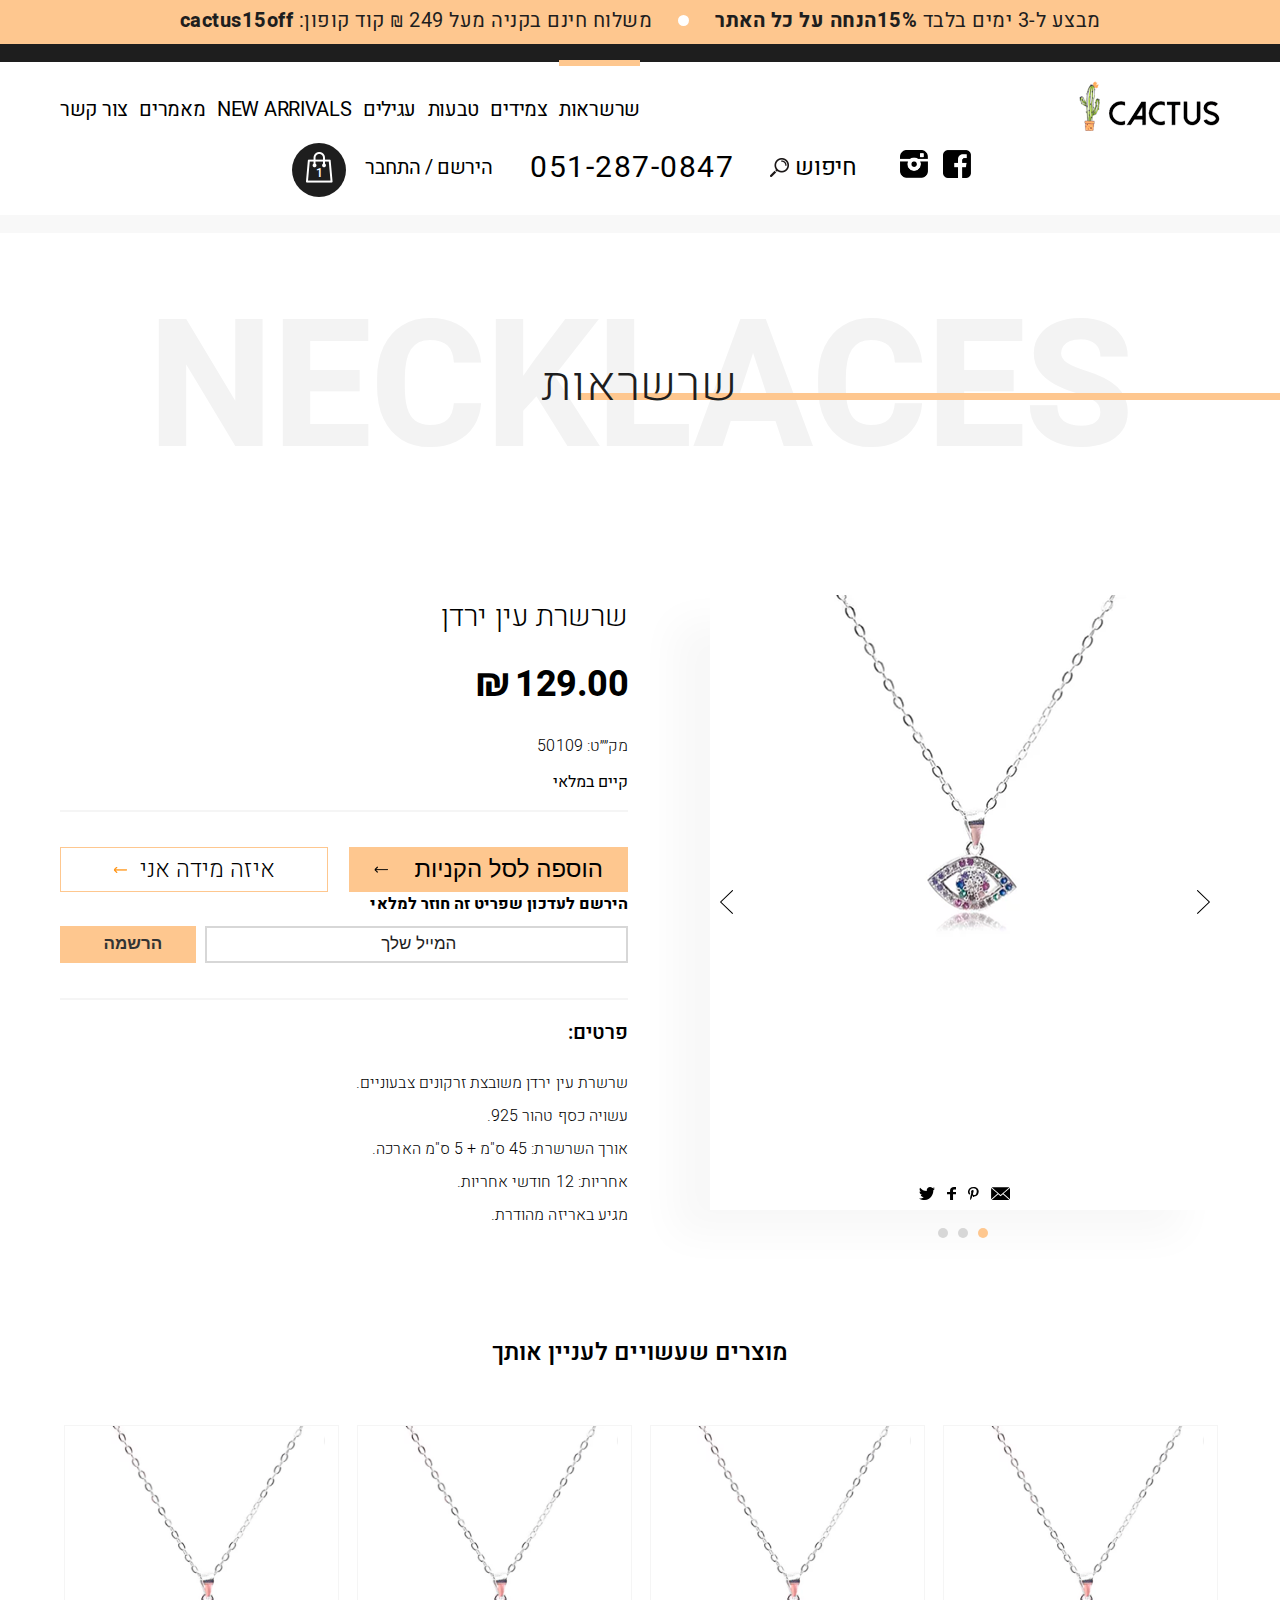
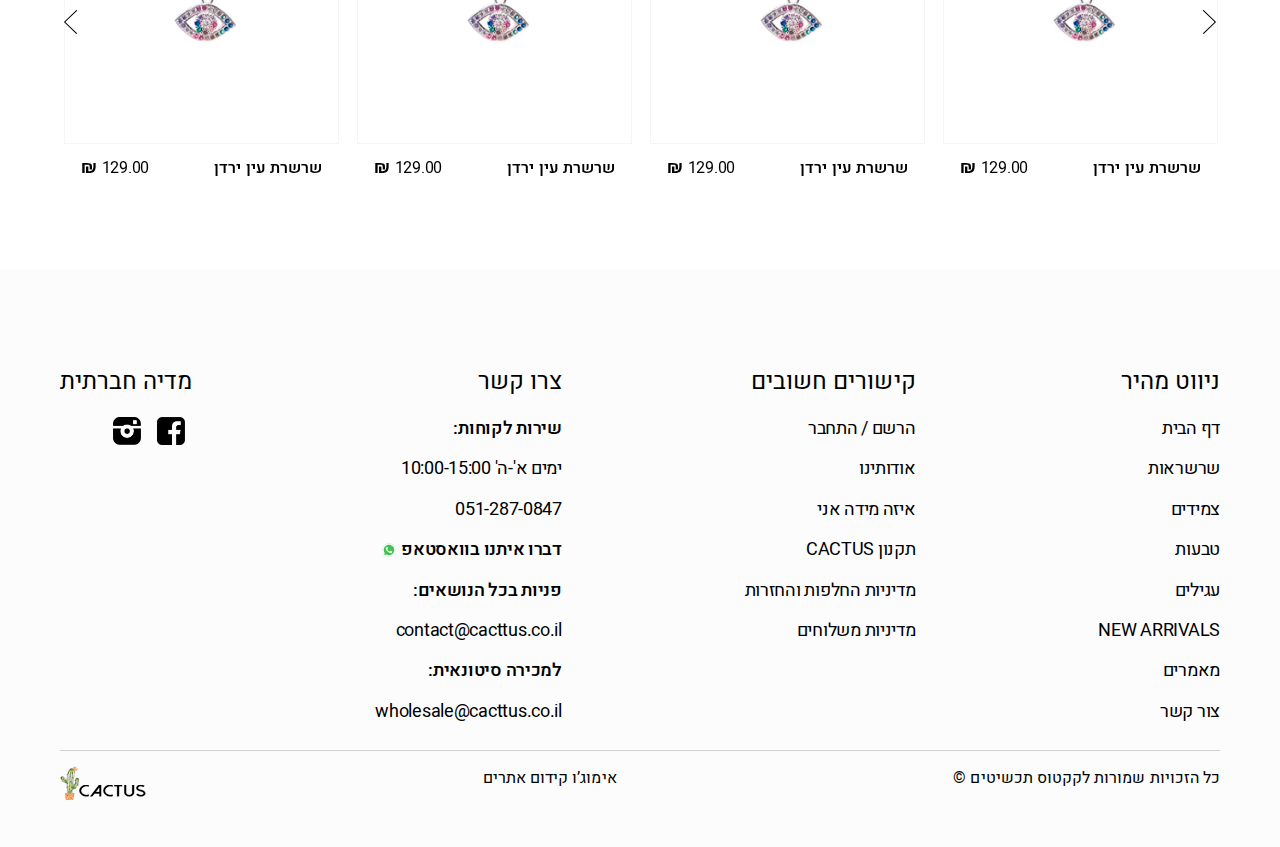
<file: product.html>
<!DOCTYPE html>
<html lang="he" dir="rtl">

<head>

	<meta charset="utf-8">
	<!-- <base href="/"> -->

	<title>Cactus</title>
	<meta name="description" content="">

	<meta http-equiv="X-UA-Compatible" content="IE=edge">
	<meta name="viewport" content="width=device-width, initial-scale=1, maximum-scale=1">
	
	<!-- Template Basic Images Start -->
	<meta property="og:image" content="path/to/image.jpg">
	<link rel="icon" href="img/favicon/favicon.ico">
	<link rel="apple-touch-icon" sizes="180x180" href="img/favicon/apple-touch-icon-180x180.png">
	<!-- Template Basic Images End -->
	
	<!-- Custom Browsers Color Start -->
	<meta name="theme-color" content="#000">
	<!-- Custom Browsers Color End -->
	

	<link rel="stylesheet" href="css/main.css">
	<link rel="stylesheet" href="css/slick.css">
	<link rel="stylesheet" href="css/slick-theme.css">
	<link rel="stylesheet" href="css/styles.css">


</head>

<body>


	<div class="wrapper">
		<header id="header">
			<div class="header-top glb-indent">
				<div class="messages justify-center">
					<p>מבצע ל-3 ימים בלבד  <span>15%הנחה על כל האתר </span> </p>
					<div class="circle"><span></span></div>
					<p>משלוח חינם בקניה מעל 249 <span class="cy">₪</span> קוד קופון: <span>cactus15off</span> </p>
				</div>
			</div>

			<div class="header-bottom glb-indent">
				<div class="header-wrap flex">
					<div class="menu-main flex">

						<a href="javascript:void(0)" class="logo"><img src="img/logo.png" alt="cactus-logo"></a>
		
						<nav class="flex">
							<div>
								<ul class="flex">
									<li><a href="javascript:void(0)" class="current">שרשראות  </a></li>
									<li><a href="javascript:void(0)">צמידים  </a></li>
									<li><a href="javascript:void(0)">טבעות  </a></li>
									<li><a href="javascript:void(0)">עגילים  </a></li>
									<li><a href="javascript:void(0)">NEW ARRIVALS</a></li>
									<li><a href="javascript:void(0)">מאמרים  </a></li>
									<li><a href="javascript:void(0)">צור קשר  </a></li>
								</ul>

								<div class="nav-additional">								

									<div class="call text-center">
										<a href="tel:0512870847" class="phone">051-287-0847</a>
									</div>

									<div class="social text-center">
										<a href="#"><img src="img/facebook.png" alt="facebook"></a>
										<a href="#"><img src="img/instagram.png" alt="instagram"></a>
									</div>
								</div>
							</div>
						</nav>

						<div id="toggle">
							<div class="span" id="one"></div>
							<div class="span" id="two"></div>
							<div class="span" id="three"></div>
						</div>

					</div>

					<div class="menu-additional flex">
						<div class="social">
							<a href="#"><img src="img/facebook.png" alt="facebook"></a>
							<a href="#"><img src="img/instagram.png" alt="instagram"></a>
						</div>

						<div class="search">
							<form>
								<span>חיפוש  </span>
								<input class="search-field" type="search">
								<input class="btn-search" type="submit">
							</form>
						</div>
						<div class="fg"></div>
						<div class="call">
							<a href="tel:0512870847" class="phone">051-287-0847</a>
						</div>
						<div class="fg"></div>
						<div class="fg"></div>
						<div class="fg"></div>
						<div class="log-in">
							<a href="javascript:void(0)">הירשם  </a>
							<a href="javascript:void(0)">התחבר  </a>
						</div>
						<div class="fg"></div>
						<div class="cart-header">
							<a href="javascript:void(0)"><span>1</span></a>
						</div>
					</div>
				</div>
			</div>
		</header>

		<main>
			<div class="gray-top-line"></div>
			<section class="s-product">
				<h1 class="h1">שרשראות  </h2>
				<div class="glb-indent">
					<div class="small-inner-wrap">
						<span class="big-text">Necklaces</span>

						<article class="product flex">
							<div class="product-carousel">
								<div class="product-carousel-wrap">
									<div class="product-carousel-item">
										<img src="img/jewelry2.png" alt="jewelry" class="img-responsive">
										<div class="share-links">
											<ul>
												<li><a href="#"><img src="img/mail.svg" alt="mail"></a></li>
												<li><a href="#"><img src="img/pinterest.svg" alt="pinterest"></a></li>
												<li><a href="#"><img src="img/facebook.svg" alt="facebook"></a></li>
												<li><a href="#"><img src="img/twitter.svg" alt="twitter"></a></li>
											</ul>
										</div>
									</div>
								</div>

								<div class="product-carousel-wrap">
									<div class="product-carousel-item">
										<img src="img/jewelry2.png" alt="jewelry" class="img-responsive">
										<div class="share-links">
											<ul>
												<li><a href="#"><img src="img/mail.svg" alt="mail"></a></li>
												<li><a href="#"><img src="img/pinterest.svg" alt="pinterest"></a></li>
												<li><a href="#"><img src="img/facebook.svg" alt="facebook"></a></li>
												<li><a href="#"><img src="img/twitter.svg" alt="twitter"></a></li>
											</ul>
										</div>
									</div>
								</div>

								<div class="product-carousel-wrap">
									<div class="product-carousel-item">
										<img src="img/jewelry2.png" alt="jewelry" class="img-responsive">
										<div class="share-links">
											<ul>
												<li><a href="#"><img src="img/mail.svg" alt="mail"></a></li>
												<li><a href="#"><img src="img/pinterest.svg" alt="pinterest"></a></li>
												<li><a href="#"><img src="img/facebook.svg" alt="facebook"></a></li>
												<li><a href="#"><img src="img/twitter.svg" alt="twitter"></a></li>
											</ul>
										</div>
									</div>
								</div>
							</div>

							<div class="product-main">
								<h2>שרשרת עין ירדן  </h2>
								<div class="price">
									<span><span class="cy">₪</span>129.00</span>
								</div>

								<div class="product-code">מק״״ט: <span class="code">50109</span></div>
								<div class="in-stock-items">קיים במלאי </div>

								<div class="product-buy">
									<!-- have inventory -->
									<div class="have-inventory flex">
										<div class="add-block">
											<button type="submit" name="add-to-cart"> הוספה לסל הקניות  <img src="img/arr.png" alt="arrow"></button>
										</div>
									
										<div class="size-guide">
											<a href="#">איזה מידה אני  <img src="img/arr-orange.png" alt="arrow" class="o-arr">
																	  <img src="img/arr.png" alt="arrow" class="b-arr">
											</a>
										</div>
									</div>
									<!-- have inventory -->
									

									<!-- no inventory -->
									<div class="no-inventory">
										<h3>הירשם לעדכון שפריט זה חוזר למלאי </h3>

										<form class="flex">
											<div class="input-wrap">
												<input type="email" placeholder="המייל שלך " class="input flex">
											</div>
											<div class="btn-wrap">
												<input type="submit" value="הרשמה  " class="submit flex">
											</div>
										</form>
									</div>
									<!-- no inventory -->
								</div>

								<div class="product-details">
									<h3> פרטים: </h3>

									<ul>
										<li>שרשרת עין ירדן משובצת זרקונים צבעוניים. </li>
										<li>עשויה כסף טהור 925. </li>
										<li>אורך השרשרת: 45 ס"מ + 5 ס"מ הארכה. </li>
										<li>אחריות: 12 חודשי אחריות. </li>
										<li>מגיע באריזה מהודרת. </li>
									</ul>

								</div>
							</div>
						</article>

						<div class="other-products">
							<h2>מוצרים שעשויים לעניין אותך  </h2>

							<div class="other-prod-slider">
									<div class="other-prod-wrap">
										<div class="prod-item">
											<div class="prod-item-body">
												<img src="img/jewelry.png" alt="jewelry" class="img-responsive">
												<img src="img/jewelry3.png" alt="jewelry" class="overlay">
												<div class="btn-group">
													<a href="#">לדף המוצר  <img src="img/arr.png" alt="arrow"></a>
													<a href="#">הוספה לסל  <img src="img/arr.png" alt="arrow"></a>
												</div>
											</div>
											<div class="prod-item-details">
												<h3>שרשרת עין ירדן </h3>
												<div class="price">
													<span><span class="cy">₪</span>129.00</span>
												</div>
											</div>
										</div>
									</div>

									<div class="other-prod-wrap">
										<div class="prod-item">
											<div class="prod-item-body">
												<img src="img/jewelry.png" alt="jewelry" class="img-responsive">
												<img src="img/jewelry3.png" alt="jewelry" class="overlay">
												<div class="btn-group">
													<a href="#">לדף המוצר  <img src="img/arr.png" alt="arrow"></a>
													<a href="#">הוספה לסל  <img src="img/arr.png" alt="arrow"></a>
												</div>
											</div>
											<div class="prod-item-details">
												<h3>שרשרת עין ירדן </h3>
												<div class="price">
													<span><span class="cy">₪</span>129.00</span>
												</div>
											</div>
										</div>
									</div>

									<div class="other-prod-wrap">
										<div class="prod-item">
											<div class="prod-item-body">
												<img src="img/jewelry.png" alt="jewelry" class="img-responsive">
												<img src="img/jewelry3.png" alt="jewelry" class="overlay">
												<div class="btn-group">
													<a href="#">לדף המוצר  <img src="img/arr.png" alt="arrow"></a>
													<a href="#">הוספה לסל  <img src="img/arr.png" alt="arrow"></a>
												</div>
											</div>
											<div class="prod-item-details">
												<h3>שרשרת עין ירדן </h3>
												<div class="price">
													<span><span class="cy">₪</span>129.00</span>
												</div>
											</div>
										</div>
									</div>

									<div class="other-prod-wrap">
										<div class="prod-item">
											<div class="prod-item-body">
												<img src="img/jewelry.png" alt="jewelry" class="img-responsive">
												<img src="img/jewelry3.png" alt="jewelry" class="overlay">
												<div class="btn-group">
													<a href="#">לדף המוצר  <img src="img/arr.png" alt="arrow"></a>
													<a href="#">הוספה לסל  <img src="img/arr.png" alt="arrow"></a>
												</div>
											</div>
											<div class="prod-item-details">
												<h3>שרשרת עין ירדן </h3>
												<div class="price">
													<span><span class="cy">₪</span>129.00</span>
												</div>
											</div>
										</div>
									</div>

									<div class="other-prod-wrap">
										<div class="prod-item">
											<div class="prod-item-body">
												<img src="img/jewelry.png" alt="jewelry" class="img-responsive">
												<img src="img/jewelry3.png" alt="jewelry" class="overlay">
												<div class="btn-group">
													<a href="#">לדף המוצר  <img src="img/arr.png" alt="arrow"></a>
													<a href="#">הוספה לסל  <img src="img/arr.png" alt="arrow"></a>
												</div>
											</div>
											<div class="prod-item-details">
												<h3>שרשרת עין ירדן </h3>
												<div class="price">
													<span><span class="cy">₪</span>129.00</span>
												</div>
											</div>
										</div>
									</div>
							</div>	
						</div>				
					</div>		
				</div>
			</section>
		</main>

		<footer>
			<div class="glb-indent">
				<div class="small-inner-wrap">
					<div class="footer-wrap flex footer-top">
						<div class="footer-nav">
							<h3>ניווט מהיר </h3>
							<ul>
								<li><a href="#">דף הבית  </a></li>
								<li><a href="#">שרשראות  </a></li>
								<li><a href="#">צמידים  </a></li>
								<li><a href="#">טבעות  </a></li>
								<li><a href="#">עגילים  </a></li>
								<li><a href="#">NEW ARRIVALS</a></li>
								<li><a href="#">מאמרים  </a></li>
								<li><a href="#">צור קשר  </a></li>
							</ul>
						</div>

						<div class="important-links">
							<h3>קישורים חשובים  </h3>
							<ul>
									<li class="log-in">
										<a href="#">הרשם  </a>
										<a href="#">התחבר  </a>
									</li>
									<li><a href="#">אודותינו  </a></li>
									<li><a href="#">איזה מידה אני  </a></li>
									<li><a href="#">תקנון CACTUS </a></li>
									<li><a href="#">מדיניות החלפות והחזרות  </a></li>
									<li><a href="#">מדיניות משלוחים  </a></li>
								</ul>	
						</div>

						<div class="contact">
							<h3>צרו קשר  </h3>
							<ul>
								<li class="medium">שירות לקוחות: </li>
								<li>ימים א'-ה'   10:00-15:00 </li>
								<li><a href="tel:0512870847" class="phone">051-287-0847</a></li>
								<li><a href="#" class="medium">דברו איתנו בוואסטאפ  <img src="img/whatsapp.svg" alt="whatsapp" class="whatsapp"></a></li>
								<li class="medium">פניות בכל הנושאים: </li>
								<li><a href="#">contact@cacttus.co.il</a></li>
								<li class="medium">למכירה סיטונאית: </li>
								<li><a href="#">wholesale@cacttus.co.il</a></li>
								
							</ul>
						</div>

						<div class="footer-social">
							<h3>מדיה חברתית  </h3>
							<ul>
								<li><a href="#"><img src="img/facebook.png" alt="facebook"></a></li>
								<li><a href="#"><img src="img/instagram.png" alt="instagram"></a></li>
							</ul>
						</div>
					</div>
					<div class="footer-wrap flex footer-bottom">
						<div class="all-rights">כל הזכויות שמורות לקקטוס תכשיטים   &copy;</div>
						<div class="seo">אימוג’ו קידום אתרים  </div>
						<div class="footer-logo">
							<a href="#"><img src="img/logo-footer.png" alt="cactus"></a>
						</div>
					</div>
				</div>
			</div>
		</footer>
	</div>

	

	<script src="js/jquery.min.js"></script>
	<script src="js/slick.min.js"></script>
	<script src="js/autosize.min.js"></script>
	<script src="js/common.js"></script>

</body>
</html>
</file>
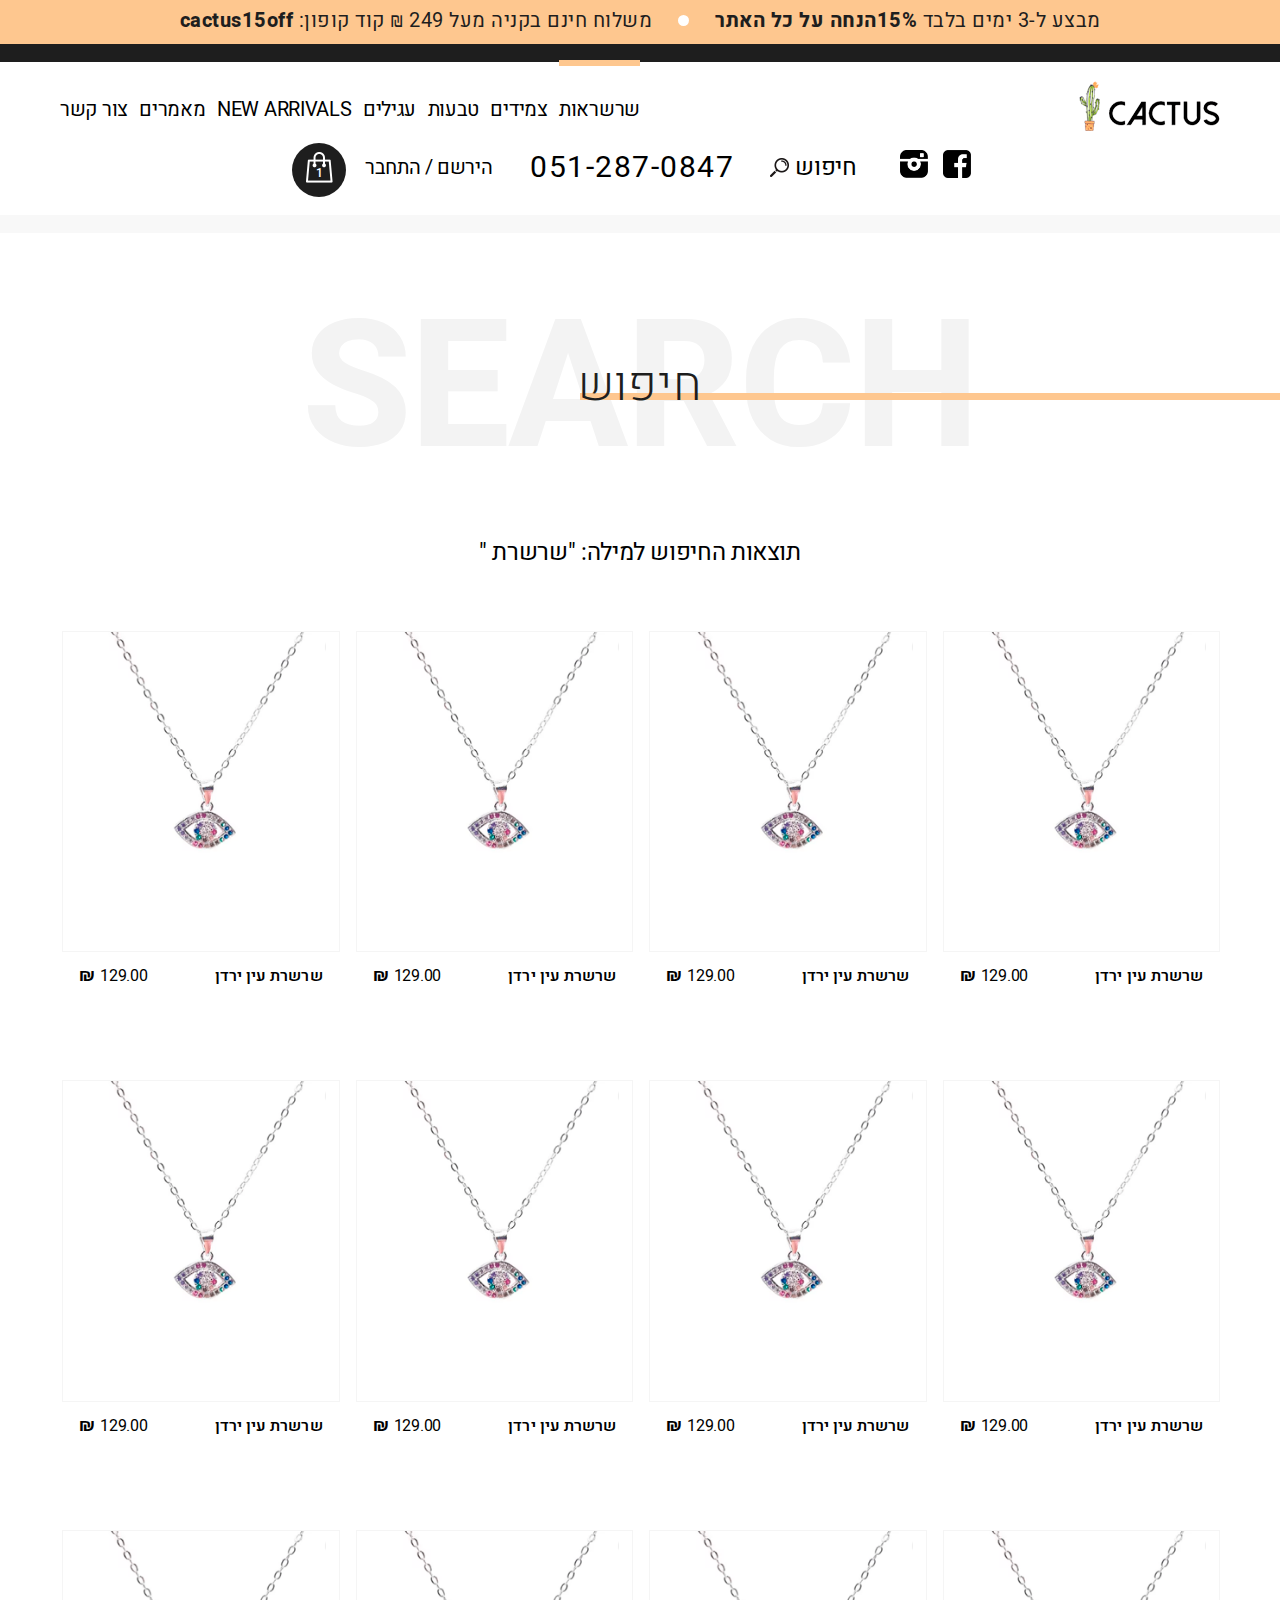
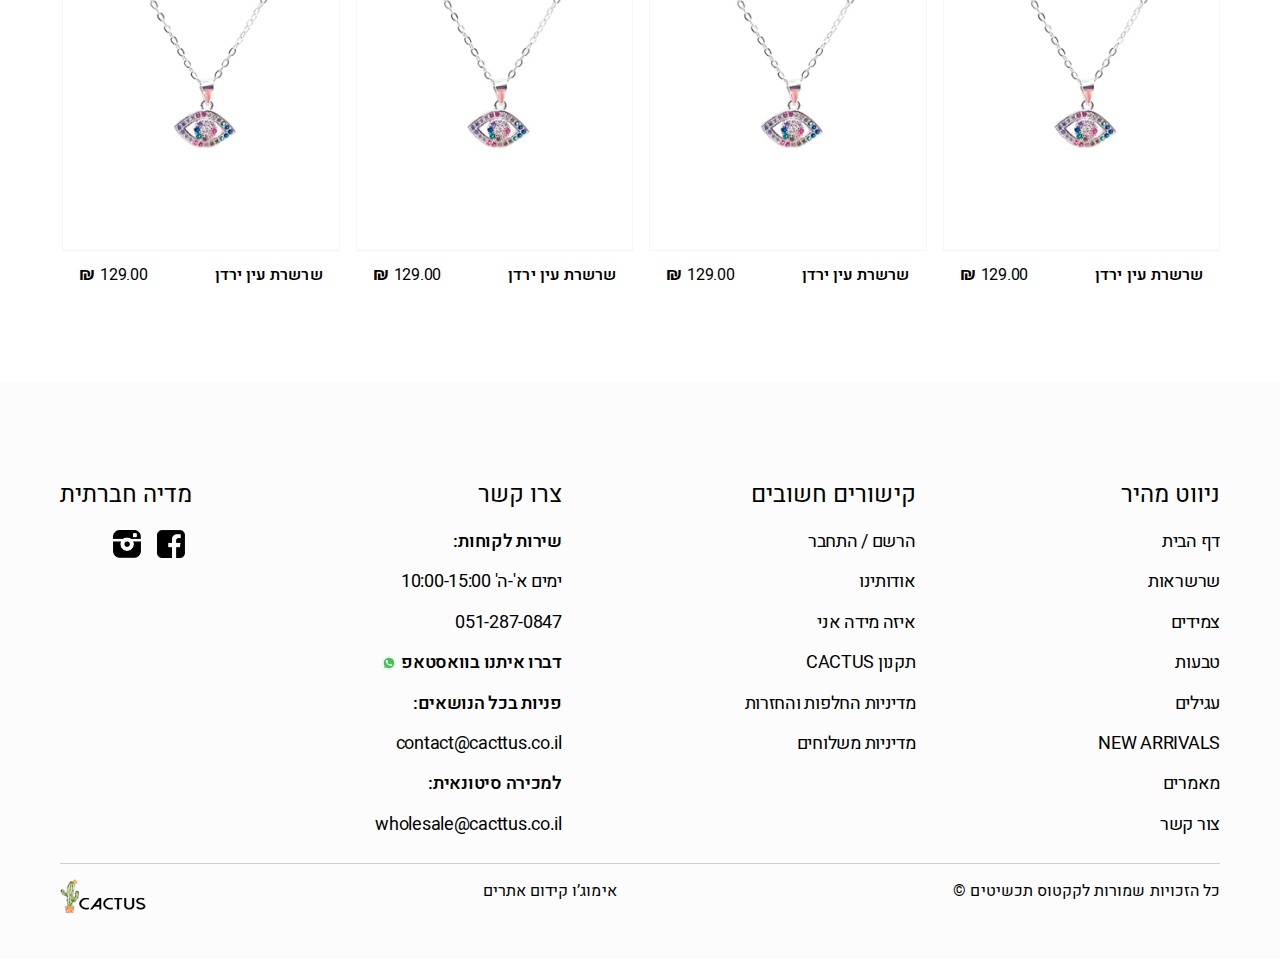
<file: search.html>
<!DOCTYPE html>
<html lang="he" dir="rtl">

<head>

	<meta charset="utf-8">
	<!-- <base href="/"> -->

	<title>Cactus</title>
	<meta name="description" content="">

	<meta http-equiv="X-UA-Compatible" content="IE=edge">
	<meta name="viewport" content="width=device-width, initial-scale=1, maximum-scale=1">
	
	<!-- Template Basic Images Start -->
	<meta property="og:image" content="path/to/image.jpg">
	<link rel="icon" href="img/favicon/favicon.ico">
	<link rel="apple-touch-icon" sizes="180x180" href="img/favicon/apple-touch-icon-180x180.png">
	<!-- Template Basic Images End -->
	
	<!-- Custom Browsers Color Start -->
	<meta name="theme-color" content="#000">
	<!-- Custom Browsers Color End -->
	

	<link rel="stylesheet" href="css/main.css">
	<link rel="stylesheet" href="css/slick.css">
	<link rel="stylesheet" href="css/slick-theme.css">
	<link rel="stylesheet" href="css/styles.css">


</head>

<body>


	<div class="wrapper">
		<header id="header">
			<div class="header-top glb-indent">
				<div class="messages justify-center">
					<p>מבצע ל-3 ימים בלבד  <span>15%הנחה על כל האתר </span> </p>
					<div class="circle"><span></span></div>
					<p>משלוח חינם בקניה מעל 249 <span class="cy">₪</span> קוד קופון: <span>cactus15off</span> </p>
				</div>
			</div>

			<div class="header-bottom glb-indent">
				<div class="header-wrap flex">
					<div class="menu-main flex">

						<a href="javascript:void(0)" class="logo"><img src="img/logo.png" alt="cactus-logo"></a>
		
						<nav class="flex">
							<div>
								<ul class="flex">
									<li><a href="javascript:void(0)" class="current">שרשראות  </a></li>
									<li><a href="javascript:void(0)">צמידים  </a></li>
									<li><a href="javascript:void(0)">טבעות  </a></li>
									<li><a href="javascript:void(0)">עגילים  </a></li>
									<li><a href="javascript:void(0)">NEW ARRIVALS</a></li>
									<li><a href="javascript:void(0)">מאמרים  </a></li>
									<li><a href="javascript:void(0)">צור קשר  </a></li>
								</ul>

								<div class="nav-additional">								

									<div class="call text-center">
										<a href="tel:0512870847" class="phone">051-287-0847</a>
									</div>

									<div class="social text-center">
										<a href="#"><img src="img/facebook.png" alt="facebook"></a>
										<a href="#"><img src="img/instagram.png" alt="instagram"></a>
									</div>
								</div>
							</div>
						</nav>

						<div id="toggle">
							<div class="span" id="one"></div>
							<div class="span" id="two"></div>
							<div class="span" id="three"></div>
						</div>

					</div>

					<div class="menu-additional flex">
						<div class="social">
							<a href="#"><img src="img/facebook.png" alt="facebook"></a>
							<a href="#"><img src="img/instagram.png" alt="instagram"></a>
						</div>

						<div class="search">
							<form>
								<span>חיפוש  </span>
								<input class="search-field" type="search">
								<input class="btn-search" type="submit">
							</form>
						</div>
						<div class="fg"></div>
						<div class="call">
							<a href="tel:0512870847" class="phone">051-287-0847</a>
						</div>
						<div class="fg"></div>
						<div class="fg"></div>
						<div class="fg"></div>
						<div class="log-in">
							<a href="javascript:void(0)">הירשם  </a>
							<a href="javascript:void(0)">התחבר  </a>
						</div>
						<div class="fg"></div>
						<div class="cart-header">
							<a href="javascript:void(0)"><span>1</span></a>
						</div>
					</div>
				</div>
			</div>
		</header>

		<main>
			<div class="gray-top-line"></div>
			<section class="s-search">
				<h1 class="h1">חיפוש  </h2>
				<div class="glb-indent">
					<div class="small-inner-wrap">
						<span class="big-text">Search</span>

						<div class="result">תוצאות החיפוש למילה: "<span class="result-name">שרשרת  </span>"</div>

							<div class="search-results flex">
								<article class="prod-item">
									<div class="prod-item-body">
										<img src="img/jewelry.png" alt="jewelry" class="img-responsive">
										<img src="img/jewelry3.png" alt="jewelry" class="overlay">
										<div class="btn-group">
											<a href="#">לדף המוצר  <img src="img/arr.png" alt="arrow"></a>
											<a href="#">הוספה לסל  <img src="img/arr.png" alt="arrow"></a>
										</div>
									</div>
									<div class="prod-item-details">
										<h3>שרשרת עין ירדן </h3>
										<div class="price">
											<span><span class="cy">₪</span>129.00</span>
										</div>
									</div>
								</article>

								<article class="prod-item">
									<div class="prod-item-body">
										<img src="img/jewelry.png" alt="jewelry" class="img-responsive">
										<img src="img/jewelry3.png" alt="jewelry" class="overlay">
										<div class="btn-group">
											<a href="#">לדף המוצר  <img src="img/arr.png" alt="arrow"></a>
											<a href="#">הוספה לסל  <img src="img/arr.png" alt="arrow"></a>
										</div>
									</div>
									<div class="prod-item-details">
										<h3>שרשרת עין ירדן </h3>
										<div class="price">
											<span><span class="cy">₪</span>129.00</span>
										</div>
									</div>
								</article>

								<article class="prod-item">
									<div class="prod-item-body">
										<img src="img/jewelry.png" alt="jewelry" class="img-responsive">
										<img src="img/jewelry3.png" alt="jewelry" class="overlay">
										<div class="btn-group">
											<a href="#">לדף המוצר  <img src="img/arr.png" alt="arrow"></a>
											<a href="#">הוספה לסל  <img src="img/arr.png" alt="arrow"></a>
										</div>
									</div>
									<div class="prod-item-details">
										<h3>שרשרת עין ירדן </h3>
										<div class="price">
											<span><span class="cy">₪</span>129.00</span>
										</div>
									</div>
								</article>

								<article class="prod-item">
									<div class="prod-item-body">
										<img src="img/jewelry.png" alt="jewelry" class="img-responsive">
										<img src="img/jewelry3.png" alt="jewelry" class="overlay">
										<div class="btn-group">
											<a href="#">לדף המוצר  <img src="img/arr.png" alt="arrow"></a>
											<a href="#">הוספה לסל  <img src="img/arr.png" alt="arrow"></a>
										</div>
									</div>
									<div class="prod-item-details">
										<h3>שרשרת עין ירדן </h3>
										<div class="price">
											<span><span class="cy">₪</span>129.00</span>
										</div>
									</div>
								</article>

								<article class="prod-item">
									<div class="prod-item-body">
										<img src="img/jewelry.png" alt="jewelry" class="img-responsive">
										<img src="img/jewelry3.png" alt="jewelry" class="overlay">
										<div class="btn-group">
											<a href="#">לדף המוצר  <img src="img/arr.png" alt="arrow"></a>
											<a href="#">הוספה לסל  <img src="img/arr.png" alt="arrow"></a>
										</div>
									</div>
									<div class="prod-item-details">
										<h3>שרשרת עין ירדן </h3>
										<div class="price">
											<span><span class="cy">₪</span>129.00</span>
										</div>
									</div>
								</article>

								<article class="prod-item">
									<div class="prod-item-body">
										<img src="img/jewelry.png" alt="jewelry" class="img-responsive">
										<img src="img/jewelry3.png" alt="jewelry" class="overlay">
										<div class="btn-group">
											<a href="#">לדף המוצר  <img src="img/arr.png" alt="arrow"></a>
											<a href="#">הוספה לסל  <img src="img/arr.png" alt="arrow"></a>
										</div>
									</div>
									<div class="prod-item-details">
										<h3>שרשרת עין ירדן </h3>
										<div class="price">
											<span><span class="cy">₪</span>129.00</span>
										</div>
									</div>
								</article>

								<article class="prod-item">
									<div class="prod-item-body">
										<img src="img/jewelry.png" alt="jewelry" class="img-responsive">
										<img src="img/jewelry3.png" alt="jewelry" class="overlay">
										<div class="btn-group">
											<a href="#">לדף המוצר  <img src="img/arr.png" alt="arrow"></a>
											<a href="#">הוספה לסל  <img src="img/arr.png" alt="arrow"></a>
										</div>
									</div>
									<div class="prod-item-details">
										<h3>שרשרת עין ירדן </h3>
										<div class="price">
											<span><span class="cy">₪</span>129.00</span>
										</div>
									</div>
								</article>

								<article class="prod-item">
									<div class="prod-item-body">
										<img src="img/jewelry.png" alt="jewelry" class="img-responsive">
										<img src="img/jewelry3.png" alt="jewelry" class="overlay">
										<div class="btn-group">
											<a href="#">לדף המוצר  <img src="img/arr.png" alt="arrow"></a>
											<a href="#">הוספה לסל  <img src="img/arr.png" alt="arrow"></a>
										</div>
									</div>
									<div class="prod-item-details">
										<h3>שרשרת עין ירדן </h3>
										<div class="price">
											<span><span class="cy">₪</span>129.00</span>
										</div>
									</div>
								</article>

								<article class="prod-item">
									<div class="prod-item-body">
										<img src="img/jewelry.png" alt="jewelry" class="img-responsive">
										<img src="img/jewelry3.png" alt="jewelry" class="overlay">
										<div class="btn-group">
											<a href="#">לדף המוצר  <img src="img/arr.png" alt="arrow"></a>
											<a href="#">הוספה לסל  <img src="img/arr.png" alt="arrow"></a>
										</div>
									</div>
									<div class="prod-item-details">
										<h3>שרשרת עין ירדן </h3>
										<div class="price">
											<span><span class="cy">₪</span>129.00</span>
										</div>
									</div>
								</article>

								<article class="prod-item">
									<div class="prod-item-body">
										<img src="img/jewelry.png" alt="jewelry" class="img-responsive">
										<img src="img/jewelry3.png" alt="jewelry" class="overlay">
										<div class="btn-group">
											<a href="#">לדף המוצר  <img src="img/arr.png" alt="arrow"></a>
											<a href="#">הוספה לסל  <img src="img/arr.png" alt="arrow"></a>
										</div>
									</div>
									<div class="prod-item-details">
										<h3>שרשרת עין ירדן </h3>
										<div class="price">
											<span><span class="cy">₪</span>129.00</span>
										</div>
									</div>
								</article>

								<article class="prod-item">
									<div class="prod-item-body">
										<img src="img/jewelry.png" alt="jewelry" class="img-responsive">
										<img src="img/jewelry3.png" alt="jewelry" class="overlay">
										<div class="btn-group">
											<a href="#">לדף המוצר  <img src="img/arr.png" alt="arrow"></a>
											<a href="#">הוספה לסל  <img src="img/arr.png" alt="arrow"></a>
										</div>
									</div>
									<div class="prod-item-details">
										<h3>שרשרת עין ירדן </h3>
										<div class="price">
											<span><span class="cy">₪</span>129.00</span>
										</div>
									</div>
								</article>

								<article class="prod-item">
									<div class="prod-item-body">
										<img src="img/jewelry.png" alt="jewelry" class="img-responsive">
										<img src="img/jewelry3.png" alt="jewelry" class="overlay">
										<div class="btn-group">
											<a href="#">לדף המוצר  <img src="img/arr.png" alt="arrow"></a>
											<a href="#">הוספה לסל  <img src="img/arr.png" alt="arrow"></a>
										</div>
									</div>
									<div class="prod-item-details">
										<h3>שרשרת עין ירדן </h3>
										<div class="price">
											<span><span class="cy">₪</span>129.00</span>
										</div>
									</div>
								</article>
							</div>
									
					</div>		
				</div>
			</section>
		</main>

		<footer>
			<div class="glb-indent">
				<div class="small-inner-wrap">
					<div class="footer-wrap flex footer-top">
						<div class="footer-nav">
							<h3>ניווט מהיר </h3>
							<ul>
								<li><a href="#">דף הבית  </a></li>
								<li><a href="#">שרשראות  </a></li>
								<li><a href="#">צמידים  </a></li>
								<li><a href="#">טבעות  </a></li>
								<li><a href="#">עגילים  </a></li>
								<li><a href="#">NEW ARRIVALS</a></li>
								<li><a href="#">מאמרים  </a></li>
								<li><a href="#">צור קשר  </a></li>
							</ul>
						</div>

						<div class="important-links">
							<h3>קישורים חשובים  </h3>
							<ul>
									<li class="log-in">
										<a href="#">הרשם  </a>
										<a href="#">התחבר  </a>
									</li>
									<li><a href="#">אודותינו  </a></li>
									<li><a href="#">איזה מידה אני  </a></li>
									<li><a href="#">תקנון CACTUS </a></li>
									<li><a href="#">מדיניות החלפות והחזרות  </a></li>
									<li><a href="#">מדיניות משלוחים  </a></li>
								</ul>	
						</div>

						<div class="contact">
							<h3>צרו קשר  </h3>
							<ul>
								<li class="medium">שירות לקוחות: </li>
								<li>ימים א'-ה'   10:00-15:00 </li>
								<li><a href="tel:0512870847" class="phone">051-287-0847</a></li>
								<li><a href="#" class="medium">דברו איתנו בוואסטאפ  <img src="img/whatsapp.svg" alt="whatsapp" class="whatsapp"></a></li>
								<li class="medium">פניות בכל הנושאים: </li>
								<li><a href="#">contact@cacttus.co.il</a></li>
								<li class="medium">למכירה סיטונאית: </li>
								<li><a href="#">wholesale@cacttus.co.il</a></li>
								
							</ul>
						</div>

						<div class="footer-social">
							<h3>מדיה חברתית  </h3>
							<ul>
								<li><a href="#"><img src="img/facebook.png" alt="facebook"></a></li>
								<li><a href="#"><img src="img/instagram.png" alt="instagram"></a></li>
							</ul>
						</div>
					</div>
					<div class="footer-wrap flex footer-bottom">
						<div class="all-rights">כל הזכויות שמורות לקקטוס תכשיטים   &copy;</div>
						<div class="seo">אימוג’ו קידום אתרים  </div>
						<div class="footer-logo">
							<a href="#"><img src="img/logo-footer.png" alt="cactus"></a>
						</div>
					</div>
				</div>
			</div>
		</footer>
	</div>

	

	<script src="js/jquery.min.js"></script>
	<script src="js/slick.min.js"></script>
	<script src="js/autosize.min.js"></script>
	<script src="js/common.js"></script>

</body>
</html>
</file>
<file: css/styles.css>
::-webkit-input-placeholder {
  color: #000; }

::-moz-placeholder {
  color: #000; }

::-ms-input-placeholder {
  color: #000; }

::placeholder {
  color: #000; }

::-moz-selection {
  background-color: #fec78f;
  color: #fff; }

::selection {
  background-color: #fec78f;
  color: #fff; }

body {
  font-size: 16px;
  min-width: 320px;
  font-family: 'Heebo';
  overflow-x: hidden;
  letter-spacing: 0.003em;
  color: #000;
  background: #fff; }
  body input, body textarea {
    outline: none;
    width: 100%; }
    body input:focus:required:invalid, body textarea:focus:required:invalid {
      border-color: red; }
    body input:required:valid, body textarea:required:valid {
      border-color: green; }

input::-webkit-search-decoration,
input::-webkit-search-cancel-button,
input::-webkit-search-results-button,
input::-webkit-search-results-decoration {
  display: none; }

input[type=text]::-ms-clear {
  display: none;
  width: 0;
  height: 0; }

input[type=text]::-ms-reveal {
  display: none;
  width: 0;
  height: 0; }

input[type="search"]::-webkit-search-decoration,
input[type="search"]::-webkit-search-cancel-button,
input[type="search"]::-webkit-search-results-button,
input[type="search"]::-webkit-search-results-decoration {
  display: none; }

ol {
  list-style-position: inside; }

b, strong {
  font-weight: bold; }

.img-responsive {
  display: block;
  max-width: 100%;
  height: auto; }
  .img-responsive.img-width {
    width: 100%; }

.text-center {
  text-align: center; }

.flex {
  display: -webkit-box;
  display: -webkit-flex;
  display: -ms-flexbox;
  display: flex; }

.justify-center {
  display: -webkit-box;
  display: -webkit-flex;
  display: -ms-flexbox;
  display: flex;
  -webkit-box-pack: center;
  -webkit-justify-content: center;
      -ms-flex-pack: center;
          justify-content: center; }

.glb-indent {
  padding-left: 60px;
  padding-right: 60px; }

.cy {
  font-family: 'Myriad Hebrew';
  font-weight: normal; }

.phone {
  direction: ltr;
  display: inline-block; }

.h1,
.h2 {
  position: relative;
  font-size: 48px;
  line-height: 1;
  letter-spacing: 0.015em;
  font-weight: 300;
  text-align: center;
  color: #1e1e1e;
  z-index: 1; }
  .h1::after,
  .h2::after {
    content: '';
    position: absolute;
    bottom: 9px;
    left: 45.3%;
    right: 0;
    height: 7px;
    background: #fec78f;
    z-index: -1; }

.small-inner-wrap {
  max-width: 1178px;
  width: 100%;
  margin: 0 auto;
  position: relative; }

.big-text {
  font-size: 11.4em;
  line-height: 1;
  margin-bottom: 14px;
  letter-spacing: -0.01em;
  color: #f3f3f3;
  font-weight: bold;
  display: block;
  text-align: center;
  text-transform: uppercase; }

.prev,
.next {
  position: absolute;
  top: 50%;
  -webkit-transform: translateY(-50%);
      -ms-transform: translateY(-50%);
          transform: translateY(-50%);
  background-repeat: no-repeat;
  background-position: center center;
  display: block;
  cursor: pointer;
  width: 24px;
  height: 45px;
  z-index: 5; }

.prev {
  background-image: url(../img/arrow-left-black.svg);
  left: -95px; }

.next {
  background-image: url(../img/arrow-right-black.svg);
  right: -95px; }

.whatsapp {
  width: 16px;
  height: 16px;
  vertical-align: middle; }

.gray-top-line {
  background: #f8f8f8;
  height: 18px; }

#toggle {
  margin-top: 17px;
  z-index: 15;
  width: 40px;
  height: 40px;
  cursor: pointer;
  -webkit-transition: all .3s ease-out;
  -o-transition: all .3s ease-out;
  transition: all .3s ease-out;
  visibility: hidden;
  opacity: 0;
  display: none; }
  #toggle .span {
    height: 3px;
    background: #000;
    margin: 5px auto;
    -webkit-transition: all .3s ease-out;
    -o-transition: all .3s ease-out;
    transition: all .3s ease-out;
    -webkit-backface-visibility: hidden;
            backface-visibility: hidden; }

#toggle.on #one {
  -webkit-transform: rotate(45deg) translateX(2px) translateY(4px);
      -ms-transform: rotate(45deg) translateX(2px) translateY(4px);
          transform: rotate(45deg) translateX(2px) translateY(4px); }

#toggle.on #two {
  opacity: 0; }

#toggle.on #three {
  -webkit-transform: rotate(-45deg) translateX(8px) translateY(-10px);
      -ms-transform: rotate(-45deg) translateX(8px) translateY(-10px);
          transform: rotate(-45deg) translateX(8px) translateY(-10px); }

.call-now-button {
  position: fixed;
  width: 82px;
  height: 82px;
  bottom: 15px;
  left: 5px;
  z-index: 10; }
  .call-now-button .circle-fill {
    position: absolute;
    width: 100%;
    height: 100%;
    top: 0;
    left: 0;
    background-color: rgba(0, 0, 0, 0.5);
    -webkit-box-shadow: 0 0 15px 2px rgba(0, 0, 0, 0.75);
            box-shadow: 0 0 15px 2px rgba(0, 0, 0, 0.75);
    -webkit-border-radius: 100%;
            border-radius: 100%;
    -webkit-animation: fill-anim 3.3s infinite ease-in-out;
            animation: fill-anim 3.3s infinite ease-in-out;
    -webkit-transition: all 0.7s;
    -o-transition: all 0.7s;
    transition: all 0.7s;
    -webkit-transform-origin: 50% 50%;
        -ms-transform-origin: 50% 50%;
            transform-origin: 50% 50%; }
  .call-now-button .icon {
    background-image: url(../img/whatsapp.svg);
    position: absolute;
    top: 0;
    left: 0;
    width: 100%;
    height: 100%;
    background-repeat: no-repeat;
    -webkit-background-size: contain;
            background-size: contain;
    background-position: center center;
    opacity: 1;
    -webkit-animation: img-anim 2s infinite ease-in-out;
            animation: img-anim 2s infinite ease-in-out;
    -webkit-transform-origin: 50% 50%;
        -ms-transform-origin: 50% 50%;
            transform-origin: 50% 50%; }

header .header-top {
  background: #fec78f; }
  header .header-top .messages {
    padding: 6px 0 9px;
    position: relative; }
    header .header-top .messages p {
      font-size: 20px;
      letter-spacing: 0.025em;
      color: #1e1e1e; }
      header .header-top .messages p span {
        font-weight: bold; }
      header .header-top .messages p .cy {
        font-weight: normal; }
    header .header-top .messages .circle {
      -webkit-align-self: center;
          -ms-flex-item-align: center;
              align-self: center;
      margin: 0 26px; }
      header .header-top .messages .circle span {
        background: #fff;
        -webkit-border-radius: 50%;
                border-radius: 50%;
        height: 11px;
        width: 11px;
        display: block; }

header .header-bottom {
  position: relative; }
  header .header-bottom::before {
    content: '';
    position: absolute;
    top: 0;
    left: 0;
    right: 0;
    width: 100%;
    height: 18px;
    background: #1e1e1e; }
  header .header-bottom .header-wrap {
    padding: 37px 0 18px;
    -webkit-box-align: center;
    -webkit-align-items: center;
        -ms-flex-align: center;
            align-items: center;
    -webkit-box-pack: justify;
    -webkit-justify-content: space-between;
        -ms-flex-pack: justify;
            justify-content: space-between; }
  header .header-bottom .logo {
    margin-left: 40px; }
  header .header-bottom .menu-additional {
    width: 40.5%;
    -webkit-box-flex: 1;
    -webkit-flex-grow: 1;
        -ms-flex-positive: 1;
            flex-grow: 1; }
  header .header-bottom .menu-main {
    width: 47%;
    -webkit-box-flex: 2;
    -webkit-flex-grow: 2;
        -ms-flex-positive: 2;
            flex-grow: 2; }
  header .header-bottom .menu-additional,
  header .header-bottom .menu-main {
    -webkit-box-align: center;
    -webkit-align-items: center;
        -ms-flex-align: center;
            align-items: center; }
  header .header-bottom .cart-header a {
    position: relative;
    display: inline-block;
    width: 54px;
    height: 54px;
    -webkit-border-radius: 50%;
            border-radius: 50%;
    background: #1e1e1e;
    text-align: center;
    background-image: url(../img/cart.png);
    background-repeat: no-repeat;
    background-position: 50% 38%; }
    header .header-bottom .cart-header a span {
      display: -webkit-box;
      display: -webkit-flex;
      display: -ms-flexbox;
      display: flex;
      -webkit-box-pack: center;
      -webkit-justify-content: center;
          -ms-flex-pack: center;
              justify-content: center;
      -webkit-box-align: center;
      -webkit-align-items: center;
          -ms-flex-align: center;
              align-items: center;
      -webkit-transform: translateY(128%);
          -ms-transform: translateY(128%);
              transform: translateY(128%);
      font-size: 11.5px;
      font-weight: 500;
      color: #fff; }
    header .header-bottom .cart-header a:hover {
      opacity: .8; }
  header .header-bottom .log-in a {
    font-size: 20px;
    letter-spacing: -0.015em; }
    header .header-bottom .log-in a:first-child::after {
      content: '/'; }
    header .header-bottom .log-in a:hover {
      color: #fec78f; }
    header .header-bottom .log-in a:hover:first-child::after {
      content: '/';
      color: #000; }
  header .header-bottom .call a {
    font-size: 30px;
    letter-spacing: 0.05em;
    white-space: nowrap; }
    header .header-bottom .call a:hover {
      color: #fec78f; }
  header .header-bottom .search {
    position: relative; }
    header .header-bottom .search::after, header .header-bottom .search::before {
      content: '';
      position: absolute;
      left: 0;
      top: -30px;
      height: 90px;
      width: 1px;
      background: #e8e8e8; }
    header .header-bottom .search::before {
      right: 0; }
    header .header-bottom .search form {
      position: relative;
      display: -webkit-box;
      display: -webkit-flex;
      display: -ms-flexbox;
      display: flex;
      -webkit-box-align: center;
      -webkit-align-items: center;
          -ms-flex-align: center;
              align-items: center;
      padding: 0 17px; }
      header .header-bottom .search form.expanded .search-field {
        display: inline-block; }
      header .header-bottom .search form span {
        font-size: 24px;
        letter-spacing: -0.015em;
        -webkit-transition: all 0.2s linear;
        -o-transition: all 0.2s linear;
        transition: all 0.2s linear; }
      header .header-bottom .search form .btn-search {
        cursor: pointer;
        background: url(../img/search.png) no-repeat center center transparent;
        font-size: 0;
        color: transparent;
        border: none;
        outline: none;
        width: 19px;
        height: 19px;
        margin-right: 6px;
        z-index: 14; }
      header .header-bottom .search form .search-field {
        position: absolute;
        left: 0;
        top: 0;
        height: 33px;
        width: 225px;
        background: #fff;
        -webkit-border-radius: 5px;
                border-radius: 5px;
        border: 2px solid #DBDBDB;
        font-size: 16px;
        display: none;
        z-index: 13;
        padding-right: 8px;
        padding-left: 40px; }
      header .header-bottom .search form:hover span {
        color: #fec78f;
        cursor: pointer; }
  header .header-bottom .social {
    padding: 0 17px;
    position: relative; }
    header .header-bottom .social::before {
      content: '';
      position: absolute;
      right: 0;
      top: -30px;
      height: 90px;
      width: 1px;
      background: #e8e8e8; }
    header .header-bottom .social a {
      display: inline-block; }
      header .header-bottom .social a:first-child {
        margin-left: 11px; }
    header .header-bottom .social a:hover {
      opacity: .8; }
    header .header-bottom .social img {
      width: 28px;
      height: 28px; }

header nav {
  width: 78.3%; }
  header nav div {
    width: 100%; }
  header nav .nav-additional {
    display: none; }
  header nav ul {
    width: 100%;
    -webkit-box-pack: justify;
    -webkit-justify-content: space-between;
        -ms-flex-pack: justify;
            justify-content: space-between; }
    header nav ul li {
      position: relative;
      display: block;
      text-align: center; }
      header nav ul li:first-child {
        padding-right: 0; }
      header nav ul li:last-child {
        padding-left: 0; }
      header nav ul li a {
        font-size: 20px;
        letter-spacing: -0.015em; }
        header nav ul li a:hover {
          color: #fec78f; }
      header nav ul li .current::before {
        content: '';
        position: absolute;
        top: -35px;
        left: 0;
        right: 0;
        height: 6px;
        width: 100%;
        background: #fec78f; }
      header nav ul li ul.sub-menu {
        display: block;
        position: absolute;
        left: 50%;
        width: 190px;
        background: #fefefe;
        z-index: 10;
        -webkit-transform: translateY(-10px) translateX(-50%);
            -ms-transform: translateY(-10px) translateX(-50%);
                transform: translateY(-10px) translateX(-50%);
        -webkit-transition: 0.4s 0.2s;
        -o-transition: 0.4s 0.2s;
        transition: 0.4s 0.2s;
        visibility: hidden;
        opacity: 0;
        padding: 20px 0; }
        header nav ul li ul.sub-menu li {
          padding: 0 20px; }
          header nav ul li ul.sub-menu li a {
            margin: 5px 0;
            display: inline-block; }
      header nav ul li:hover ul {
        opacity: 1;
        -webkit-transform: translateX(-50%);
            -ms-transform: translateX(-50%);
                transform: translateX(-50%);
        visibility: visible; }

.fg {
  -webkit-box-flex: 1;
  -webkit-flex-grow: 1;
      -ms-flex-positive: 1;
          flex-grow: 1; }

.fg-2 {
  -webkit-box-flex: 4.7;
  -webkit-flex-grow: 4.7;
      -ms-flex-positive: 4.7;
          flex-grow: 4.7;
  width: 7%; }

.s-home-bg {
  position: relative;
  -webkit-background-size: cover;
          background-size: cover;
  overflow: hidden; }
  .s-home-bg h1 {
    position: absolute;
    left: 0;
    top: 35%;
    color: #faf8f5;
    font-size: 100px;
    font-weight: normal;
    width: 780px;
    text-transform: uppercase;
    line-height: 1.1;
    text-align: left;
    padding-left: 170px; }
    .s-home-bg h1 span {
      font-size: 72px;
      font-weight: 100;
      letter-spacing: 0.2em;
      display: block;
      text-align: right;
      padding-right: 90px; }
      .s-home-bg h1 span::before {
        content: '';
        position: absolute;
        top: 50%;
        left: 0;
        right: 0;
        width: 100%;
        height: 8px;
        background: #fec78f;
        margin-top: 2px; }

.s-tizers {
  background: #1e1e1e;
  color: #fff;
  padding-top: 25px;
  padding-bottom: 19px; }
  .s-tizers .tizer-block {
    -webkit-box-pack: center;
    -webkit-justify-content: center;
        -ms-flex-pack: center;
            justify-content: center; }
    .s-tizers .tizer-block .tizer-item {
      -webkit-box-align: center;
      -webkit-align-items: center;
          -ms-flex-align: center;
              align-items: center;
      margin-left: 59px; }
      .s-tizers .tizer-block .tizer-item:last-child {
        margin-left: 0; }
      .s-tizers .tizer-block .tizer-item .img-wrap {
        margin-left: 23px; }
      .s-tizers .tizer-block .tizer-item p {
        font-size: 20px;
        letter-spacing: -0.015em; }

.s-collections {
  background: #fcfcfc;
  padding-top: 148px;
  padding-bottom: 80px;
  position: relative; }
  .s-collections .small-inner-wrap {
    margin-top: -100px; }

.collections-items {
  -webkit-flex-wrap: wrap;
      -ms-flex-wrap: wrap;
          flex-wrap: wrap; }
  .collections-items .collections-item {
    width: 48.2%;
    position: relative;
    margin-bottom: 3.4%;
    -webkit-transition: -webkit-box-shadow .3s;
    transition: -webkit-box-shadow .3s;
    -o-transition: box-shadow .3s;
    transition: box-shadow .3s;
    transition: box-shadow .3s, -webkit-box-shadow .3s; }
    .collections-items .collections-item .collections-image {
      position: relative;
      -webkit-transition: all .5s;
      -o-transition: all .5s;
      transition: all .5s;
      will-change: border-radius;
      pointer-events: none; }
      .collections-items .collections-item .collections-image::before {
        content: '';
        position: absolute;
        top: 0;
        left: 0;
        right: 0;
        bottom: 0;
        background: #000;
        opacity: .25; }
      .collections-items .collections-item .collections-image img {
        -webkit-transition: all .2s;
        -o-transition: all .2s;
        transition: all .2s;
        will-change: border-radius;
        pointer-events: none; }
    .collections-items .collections-item h3 {
      font-size: 48px;
      line-height: 1;
      font-weight: normal;
      position: absolute;
      bottom: 5%;
      left: 0;
      right: 0;
      text-align: center;
      color: #fff;
      -webkit-transition: all .5s;
      -o-transition: all .5s;
      transition: all .5s;
      letter-spacing: -0.01em; }
    .collections-items .collections-item .actions {
      text-align: center;
      padding: 13px 0 12px;
      background: #fec78f;
      opacity: .9;
      position: absolute;
      bottom: 0;
      left: 0;
      right: 0;
      width: 100%;
      opacity: 0;
      -webkit-transition: all .2s;
      -o-transition: all .2s;
      transition: all .2s; }
      .collections-items .collections-item .actions a {
        font-size: 24px;
        line-height: 2;
        letter-spacing: -0.01em;
        font-weight: 500;
        display: block; }
        .collections-items .collections-item .actions a img {
          margin-right: 14px; }

.collections-item:not(:nth-child(2n+2)) {
  margin-left: 3.4%; }

.collections-item:hover .collections-image::before,
.collections-item:hover .collections-image img {
  -webkit-border-radius: 15px;
          border-radius: 15px;
  pointer-events: all; }

.collections-item:hover .actions {
  -webkit-border-bottom-right-radius: 15px;
          border-bottom-right-radius: 15px;
  -webkit-border-bottom-left-radius: 15px;
          border-bottom-left-radius: 15px;
  opacity: .9; }

.collections-item:hover h3 {
  -webkit-transform: translateY(-60px);
      -ms-transform: translateY(-60px);
          transform: translateY(-60px);
  font-size: 24px !important; }

.collections-item:hover {
  -webkit-box-shadow: 32px 44px 35px 0px rgba(0, 0, 0, 0.1);
          box-shadow: 32px 44px 35px 0px rgba(0, 0, 0, 0.1);
  -webkit-border-radius: 15px;
          border-radius: 15px; }

.s-arrivals {
  position: relative;
  padding: 14px;
  -webkit-background-size: cover;
          background-size: cover; }
  .s-arrivals .wrap {
    display: -webkit-box;
    display: -webkit-flex;
    display: -ms-flexbox;
    display: flex;
    -webkit-box-pack: end;
    -webkit-justify-content: flex-end;
        -ms-flex-pack: end;
            justify-content: flex-end;
    -webkit-flex-wrap: wrap;
        -ms-flex-wrap: wrap;
            flex-wrap: wrap;
    -webkit-box-align: center;
    -webkit-align-items: center;
        -ms-flex-align: center;
            align-items: center;
    border: 5px solid #fec78f;
    padding: 192px 0 205px;
    position: relative; }
  .s-arrivals h2 {
    display: -webkit-box;
    display: -webkit-flex;
    display: -ms-flexbox;
    display: flex;
    -webkit-box-orient: vertical;
    -webkit-box-direction: normal;
    -webkit-flex-direction: column;
        -ms-flex-direction: column;
            flex-direction: column;
    font-size: 100px;
    color: #fec78f;
    font-weight: 300;
    text-align: left;
    width: 1418px;
    line-height: 1.2;
    padding-left: 32.6%; }
    .s-arrivals h2 span {
      font-weight: normal;
      text-transform: uppercase;
      letter-spacing: 0.3em;
      color: #fff;
      display: block;
      text-align: right;
      font-size: 72px;
      padding-right: 21.6%; }
      .s-arrivals h2 span::before {
        content: '';
        position: absolute;
        top: 49%;
        left: 0;
        width: 1418px;
        height: 8px;
        background: #fec78f;
        margin-top: 8px; }

.btn {
  background: #fec78f;
  color: #1e1e1e;
  font-size: 24px;
  line-height: 2;
  display: -webkit-box;
  display: -webkit-flex;
  display: -ms-flexbox;
  display: flex;
  height: 84px;
  margin-left: 28px;
  margin-right: 28px;
  margin-top: 25px; }
  .btn span {
    padding: 13px 107px;
    border: 2px solid #fff;
    margin: 4px;
    white-space: nowrap; }
  .btn:hover {
    -webkit-box-shadow: -11px 6px 62px 0px rgba(254, 199, 143, 0.28);
            box-shadow: -11px 6px 62px 0px rgba(254, 199, 143, 0.28); }

.s-best-sellers {
  padding-top: 153px;
  padding-bottom: 90px;
  border-bottom: 1px solid #faf8f5;
  margin-bottom: 5px; }
  .s-best-sellers .h2::after {
    left: 0;
    right: 42.6%; }
  .s-best-sellers .big-text {
    font-size: 11.18em;
    white-space: nowrap; }
  .s-best-sellers .small-inner-wrap {
    margin-top: -93px; }

.bs-carousel {
  position: relative;
  margin: 0 -8px; }
  .bs-carousel:focus {
    outline: none; }
  .bs-carousel::before {
    right: 0; }
  .bs-carousel::after {
    left: 0; }
  .bs-carousel::before, .bs-carousel::after {
    content: '';
    position: absolute;
    display: block;
    background-color: transparent;
    top: 0;
    bottom: 0;
    width: 7px;
    z-index: 10; }
  .bs-carousel .slick-track:focus {
    outline: none; }
  .bs-carousel .slick-dots {
    margin-top: 44px;
    position: static; }
    .bs-carousel .slick-dots li {
      width: 13px;
      height: 13px; }
      .bs-carousel .slick-dots li button {
        width: 13px;
        height: 13px;
        background: #d7d7d7;
        -webkit-border-radius: 50%;
                border-radius: 50%; }
        .bs-carousel .slick-dots li button::before {
          opacity: 0;
          color: transparent; }
    .bs-carousel .slick-dots .slick-active button {
      background: #fec78f; }
      .bs-carousel .slick-dots .slick-active button::before {
        opacity: 0;
        color: transparent; }

.bs-carousel-wrap {
  padding: 0 7px; }
  .bs-carousel-wrap:focus {
    outline: none; }

.bs-carousel-item .bs-item-body {
  border: 1px solid #f5f5f5;
  padding: 0 13px 23px;
  -webkit-transition: all .5s ease;
  -o-transition: all .5s ease;
  transition: all .5s ease;
  margin-bottom: 12px; }
  .bs-carousel-item .bs-item-body img.img-responsive {
    margin: 0 auto; }
  .bs-carousel-item .bs-item-body .btn-group {
    display: -webkit-box;
    display: -webkit-flex;
    display: -ms-flexbox;
    display: flex;
    -webkit-box-pack: justify;
    -webkit-justify-content: space-between;
        -ms-flex-pack: justify;
            justify-content: space-between; }
    .bs-carousel-item .bs-item-body .btn-group a {
      border: 1px solid #fec78f;
      padding: 4px;
      width: 120px;
      display: -webkit-box;
      display: -webkit-flex;
      display: -ms-flexbox;
      display: flex;
      -webkit-box-pack: center;
      -webkit-justify-content: center;
          -ms-flex-pack: center;
              justify-content: center;
      -webkit-box-align: center;
      -webkit-align-items: center;
          -ms-flex-align: center;
              align-items: center;
      white-space: nowrap; }
      .bs-carousel-item .bs-item-body .btn-group a img {
        width: 13px;
        margin-right: 13px; }
      .bs-carousel-item .bs-item-body .btn-group a:hover {
        background: #fec78f;
        font-weight: 500; }

.bs-carousel-item .bs-item-details {
  display: -webkit-box;
  display: -webkit-flex;
  display: -ms-flexbox;
  display: flex;
  -webkit-box-pack: justify;
  -webkit-justify-content: space-between;
      -ms-flex-pack: justify;
          justify-content: space-between;
  -webkit-box-align: baseline;
  -webkit-align-items: baseline;
      -ms-flex-align: baseline;
          align-items: baseline;
  padding: 0 16px; }
  .bs-carousel-item .bs-item-details h3 {
    font-weight: 500;
    margin-left: 10px; }

.price {
  font-family: 'Heebo';
  letter-spacing: -0.015em; }
  .price span {
    white-space: nowrap; }
  .price .cy {
    font-family: 'Open Sans Hebrew';
    font-weight: normal;
    margin-right: 5px; }

.bs-item-body:hover {
  border-color: #fec78f;
  -webkit-box-shadow: -11px 6px 21px 0px rgba(0, 0, 0, 0.08);
          box-shadow: -11px 6px 21px 0px rgba(0, 0, 0, 0.08); }

.medium {
  font-weight: 500; }

footer {
  background: #fcfcfc;
  padding-top: 89px; }
  footer h3 {
    font-weight: normal;
    font-size: 24px;
    line-height: 2;
    margin-bottom: 11px; }
  footer p,
  footer li,
  footer a {
    font-size: 18px;
    letter-spacing: -0.015em;
    line-height: 1.3; }
  footer a:hover {
    color: #fec78f; }
  footer li {
    margin-bottom: 17px; }
  footer .footer-wrap {
    -webkit-box-pack: justify;
    -webkit-justify-content: space-between;
        -ms-flex-pack: justify;
            justify-content: space-between; }
  footer .important-links .log-in a:first-child::after {
    content: '/'; }
  footer .important-links .log-in a:first-child::after {
    content: '/';
    color: #000; }
  footer .footer-social img {
    width: 28px;
    height: 28px; }
  footer .footer-social ul {
    display: -webkit-box;
    display: -webkit-flex;
    display: -ms-flexbox;
    display: flex; }
    footer .footer-social ul li {
      margin: 0 8px; }
  footer .sign-up form {
    margin-top: 11px; }
    footer .sign-up form .btn-wrap {
      width: 27%;
      height: 35px; }
      footer .sign-up form .btn-wrap .submit {
        height: 100%;
        width: 100%;
        padding-right: 9px;
        padding-left: 0;
        font-size: 17px;
        background: #fec78f;
        border: none;
        outline: none;
        font-weight: bold; }
    footer .sign-up form .input-wrap {
      height: 35px;
      width: 73%; }
      footer .sign-up form .input-wrap .input {
        border: 2px solid #d0d0d0;
        padding: 8px;
        margin-left: 2px;
        max-width: 193px;
        font-size: 17px;
        height: 100%;
        width: 100%; }

.footer-top {
  padding-bottom: 10px;
  border-bottom: 1px solid #d0d0d0; }

.footer-bottom {
  padding: 15px 0 40px; }

.footer-logo a {
  display: block; }

input::-webkit-input-placeholder {
  text-align: center;
  color: #d0d0d0;
  opacity: 1;
  -webkit-transition: 0.3s ease-in-out 0.3s;
  -o-transition: 0.3s ease-in-out 0.3s;
  transition: 0.3s ease-in-out 0.3s; }

input:-ms-input-placeholder {
  text-align: center;
  color: #d0d0d0;
    color-opacity: 1;
    color-transition: 0.3s ease-in-out 0.3s; }

input::-moz-placeholder {
  text-align: center;
  color: #d0d0d0;
    color-opacity: 1;
    color-transition: 0.3s ease-in-out 0.3s; }

input:focus::-webkit-input-placeholder {
  opacity: 0; }

input:focus:-moz-placeholder {
  opacity: 0; }

input:focus::-moz-placeholder {
  opacity: 0; }

input:focus:-ms-input-placeholder {
  opacity: 0; }

.s-category,
.s-product,
.s-search,
.s-blog,
.s-post,
.s-cart,
.s-404,
.s-contacts {
  padding-top: 128px; }
  .s-category .small-inner-wrap,
  .s-product .small-inner-wrap,
  .s-search .small-inner-wrap,
  .s-blog .small-inner-wrap,
  .s-post .small-inner-wrap,
  .s-cart .small-inner-wrap,
  .s-404 .small-inner-wrap,
  .s-contacts .small-inner-wrap {
    max-width: 1171px;
    margin-top: -107px; }

.othe-prod-slider .h1::after {
  left: 44.5%; }

.s-product {
  padding-bottom: 50px; }
  .s-product .big-text {
    margin-bottom: 115px; }
  .s-product .product {
    -webkit-box-pack: justify;
    -webkit-justify-content: space-between;
        -ms-flex-pack: justify;
            justify-content: space-between;
    margin-bottom: 95px; }
    .s-product .product .product-main {
      width: 50%;
      padding-right: 12px; }
      .s-product .product .product-main h2 {
        font-weight: 300;
        font-size: 30px;
        margin-bottom: 19px; }
      .s-product .product .product-main .price {
        font-size: 36px;
        font-weight: bold;
        margin-bottom: 23px; }
      .s-product .product .product-main .product-code {
        margin-bottom: 12px; }
      .s-product .product .product-main .in-stock-items {
        margin-bottom: 16px; }

.product-code {
  font-weight: 300; }

.no-inventory {
  width: 100%; }
  .no-inventory h3 {
    margin-bottom: 10px; }
  .no-inventory form {
    -webkit-box-pack: justify;
    -webkit-justify-content: space-between;
        -ms-flex-pack: justify;
            justify-content: space-between; }
  .no-inventory .input-wrap {
    height: 37px;
    width: 74.5%; }
    .no-inventory .input-wrap .input {
      height: 100%;
      width: 100%;
      -webkit-box-pack: center;
      -webkit-justify-content: center;
          -ms-flex-pack: center;
              justify-content: center;
      border: 2px solid #d7d7d7;
      color: #1e1e1e;
      padding: 0 10px;
      font-size: 17px; }
  .no-inventory .btn-wrap {
    height: 37px;
    width: 24%; }
    .no-inventory .btn-wrap .submit {
      border: none;
      background: #fec78f;
      height: 100%;
      width: 100%;
      -webkit-box-pack: center;
      -webkit-justify-content: center;
          -ms-flex-pack: center;
              justify-content: center;
      font-weight: bold;
      font-size: 17px;
      -webkit-transition: all 0.2s linear;
      -o-transition: all 0.2s linear;
      transition: all 0.2s linear; }
      .no-inventory .btn-wrap .submit:hover {
        background: #feb367; }

.no-inventory input::-webkit-input-placeholder {
  color: #1e1e1e;
  font-weight: 300; }

.no-inventory input:-ms-input-placeholder {
  color: #1e1e1e;
  font-weight: 300; }

.no-inventory input::-moz-placeholder {
  color: #1e1e1e;
  font-weight: 300; }

.product-buy {
  border-top: 2px solid #f5f5f5;
  border-bottom: 2px solid #f5f5f5;
  padding: 35px 0;
  margin-bottom: 23px; }

.have-inventory {
  -webkit-box-pack: justify;
  -webkit-justify-content: space-between;
      -ms-flex-pack: justify;
          justify-content: space-between;
  -webkit-flex-wrap: wrap;
      -ms-flex-wrap: wrap;
          flex-wrap: wrap; }
  .have-inventory .add-block button {
    display: -webkit-box;
    display: -webkit-flex;
    display: -ms-flexbox;
    display: flex;
    -webkit-box-align: center;
    -webkit-align-items: center;
        -ms-flex-align: center;
            align-items: center;
    font-weight: 500;
    font-size: 24px;
    border: none;
    background: #fec78f;
    padding: 0 25px;
    height: 45px;
    -webkit-transition: all 0.2s linear;
    -o-transition: all 0.2s linear;
    transition: all 0.2s linear; }
    .have-inventory .add-block button img {
      width: 14px;
      margin-right: 26px; }
  .have-inventory .size-guide {
    border: 1px solid #fec78f;
    -webkit-transition: all 0.2s linear;
    -o-transition: all 0.2s linear;
    transition: all 0.2s linear; }
    .have-inventory .size-guide:hover {
      background: #fec78f; }
    .have-inventory .size-guide a {
      display: -webkit-box;
      display: -webkit-flex;
      display: -ms-flexbox;
      display: flex;
      -webkit-box-align: center;
      -webkit-align-items: center;
          -ms-flex-align: center;
              align-items: center;
      font-weight: 300;
      font-size: 24px;
      padding: 0 52px;
      height: 100%; }
      .have-inventory .size-guide a img {
        margin-right: 13px; }
      .have-inventory .size-guide a .b-arr {
        width: 14px;
        display: none; }
  .have-inventory .size-guide:hover .b-arr {
    display: block; }
  .have-inventory .size-guide:hover .o-arr {
    display: none; }

.product-details h3 {
  font-weight: 500;
  font-size: 20px;
  line-height: 1;
  margin-bottom: 32px; }

.product-details ul li {
  font-weight: 300;
  line-height: 1;
  margin-bottom: 17px; }

.other-products .prev,
.other-products .next,
.product-carousel .prev,
.product-carousel .next {
  width: 13px;
  height: 24px; }

.product-carousel {
  width: 44%;
  -webkit-box-shadow: -37px 26px 38px 0px rgba(0, 0, 0, 0.03);
          box-shadow: -37px 26px 38px 0px rgba(0, 0, 0, 0.03); }
  .product-carousel .prev {
    left: 10px; }
  .product-carousel .next {
    right: 10px; }
  .product-carousel .slick-dots {
    position: static;
    margin: 6px 0 5px; }
    .product-carousel .slick-dots li {
      height: 6px;
      width: 6px;
      margin: 0 7px; }
      .product-carousel .slick-dots li button {
        height: 6px;
        width: 6px;
        background: #d7d7d7;
        -webkit-border-radius: 50%;
                border-radius: 50%; }
        .product-carousel .slick-dots li button::before {
          opacity: 0;
          background-color: transparent; }
    .product-carousel .slick-dots .slick-active button {
      background: #fec78f; }
  .product-carousel .slick-list,
  .product-carousel .slick-track {
    height: 100%; }
  .product-carousel .product-carousel-wrap {
    height: 100%; }
    .product-carousel .product-carousel-wrap:focus {
      outline: none; }
    .product-carousel .product-carousel-wrap .product-carousel-item {
      display: -webkit-box;
      display: -webkit-flex;
      display: -ms-flexbox;
      display: flex;
      -webkit-box-orient: vertical;
      -webkit-box-direction: normal;
      -webkit-flex-direction: column;
          -ms-flex-direction: column;
              flex-direction: column;
      -webkit-box-pack: justify;
      -webkit-justify-content: space-between;
          -ms-flex-pack: justify;
              justify-content: space-between;
      -webkit-box-align: center;
      -webkit-align-items: center;
          -ms-flex-align: center;
              align-items: center;
      height: 100%;
      padding-bottom: 10px; }
      .product-carousel .product-carousel-wrap .product-carousel-item:focus {
        outline: none; }

.share-links ul {
  display: -webkit-box;
  display: -webkit-flex;
  display: -ms-flexbox;
  display: flex; }
  .share-links ul li a img {
    height: 13px;
    margin: 0 6px;
    -webkit-transition: all .5s ease;
    -o-transition: all .5s ease;
    transition: all .5s ease; }
  .share-links ul li a:hover img {
    opacity: .6; }

.other-prod-slider .slick-track {
  padding-bottom: 25px; }

.other-products {
  position: relative;
  margin-left: -5px;
  margin-right: -5px; }
  .other-products:focus {
    outline: none; }
  .other-products::before {
    right: 0; }
  .other-products::after {
    left: 0; }
  .other-products::before, .other-products::after {
    content: '';
    position: absolute;
    display: block;
    background-color: transparent;
    top: 0;
    bottom: 0;
    width: 7px;
    z-index: 10; }
  .other-products .prev {
    left: 9px; }
  .other-products .next {
    right: 9px; }
  .other-products h2 {
    font-weight: 500;
    font-size: 24px;
    text-align: center;
    margin-bottom: 55px; }

.other-prod-wrap {
  padding: 0 7px;
  -webkit-transition: all .5s ease;
  -o-transition: all .5s ease;
  transition: all .5s ease; }
  .other-prod-wrap:focus {
    outline: none; }

.prod-item:hover {
  border-color: #fec78f;
  -webkit-box-shadow: -7px 10px 13px 0px rgba(0, 0, 0, 0.08);
          box-shadow: -7px 10px 13px 0px rgba(0, 0, 0, 0.08); }

.prod-item:hover .prod-item-body {
  border-top-color: #fec78f;
  border-left-color: #fec78f;
  border-right-color: #fec78f; }

.prod-item:hover .prod-item-details {
  border-bottom: 1px solid #fec78f;
  border-left: 1px solid #fec78f;
  border-right: 1px solid #fec78f; }

.prod-item:hover .prod-item-body img.img-responsive {
  opacity: 0; }

.prod-item:hover .prod-item-body .overlay {
  opacity: 1;
  display: block;
  position: absolute;
  left: 0;
  top: 0; }

.prod-item:hover .prod-item-body::before {
  opacity: .9;
  z-index: 1; }

.prod-item:hover .prod-item-body .btn-group {
  opacity: 1;
  z-index: 2;
  -webkit-transform: scale(1);
      -ms-transform: scale(1);
          transform: scale(1); }

.prod-item {
  -webkit-transition: all .3s ease;
  -o-transition: all .3s ease;
  transition: all .3s ease; }
  .prod-item .overlay {
    display: none;
    width: 100%;
    height: 100%;
    -webkit-transition: all .3s;
    -o-transition: all .3s;
    transition: all .3s;
    -o-object-fit: cover;
       object-fit: cover; }
  .prod-item .prod-item-body {
    border: 1px solid #f5f5f5;
    padding: 0 13px 18px;
    -webkit-transition: all .3s ease;
    -o-transition: all .3s ease;
    transition: all .3s ease;
    position: relative; }
    .prod-item .prod-item-body::before {
      content: '';
      position: absolute;
      bottom: 0;
      left: 0;
      right: 0;
      background: #fff;
      opacity: .9;
      height: 88px;
      width: 100%;
      -webkit-clip-path: polygon(0 0, 100% 26%, 100% 100%, 0 100%);
              clip-path: polygon(0 0, 100% 26%, 100% 100%, 0 100%);
      -webkit-transition: all .3s ease;
      -o-transition: all .3s ease;
      transition: all .3s ease;
      opacity: 0; }
    .prod-item .prod-item-body img.img-responsive {
      margin: 0 auto;
      -webkit-transition: opacity .1s;
      -o-transition: opacity .1s;
      transition: opacity .1s; }
    .prod-item .prod-item-body .btn-group {
      display: -webkit-box;
      display: -webkit-flex;
      display: -ms-flexbox;
      display: flex;
      -webkit-box-pack: justify;
      -webkit-justify-content: space-between;
          -ms-flex-pack: justify;
              justify-content: space-between;
      position: relative;
      opacity: 0;
      -webkit-transition: all .3s ease;
      -o-transition: all .3s ease;
      transition: all .3s ease;
      -webkit-transform: scale(0);
          -ms-transform: scale(0);
              transform: scale(0); }
      .prod-item .prod-item-body .btn-group a {
        border: 1px solid #fec78f;
        padding: 4px;
        width: 120px;
        display: -webkit-box;
        display: -webkit-flex;
        display: -ms-flexbox;
        display: flex;
        -webkit-box-pack: center;
        -webkit-justify-content: center;
            -ms-flex-pack: center;
                justify-content: center;
        -webkit-box-align: center;
        -webkit-align-items: center;
            -ms-flex-align: center;
                align-items: center;
        white-space: nowrap; }
        .prod-item .prod-item-body .btn-group a img {
          width: 13px;
          margin-right: 13px; }
        .prod-item .prod-item-body .btn-group a:hover {
          background: #fec78f;
          font-weight: 500; }
  .prod-item .prod-item-details {
    display: -webkit-box;
    display: -webkit-flex;
    display: -ms-flexbox;
    display: flex;
    -webkit-box-pack: justify;
    -webkit-justify-content: space-between;
        -ms-flex-pack: justify;
            justify-content: space-between;
    -webkit-box-align: baseline;
    -webkit-align-items: baseline;
        -ms-flex-align: baseline;
            align-items: baseline;
    padding: 12px 16px 13px;
    border-left: 1px solid transparent;
    border-right: 1px solid transparent;
    border-bottom: 1px solid transparent; }
    .prod-item .prod-item-details h3 {
      font-weight: 500;
      margin-left: 10px; }

.s-category {
  padding-bottom: 60px; }
  .s-category .big-text {
    margin-bottom: 62px; }

.category-items,
.search-results {
  -webkit-flex-wrap: wrap;
      -ms-flex-wrap: wrap;
          flex-wrap: wrap;
  margin-bottom: 3px; }
  .category-items .prod-item,
  .search-results .prod-item {
    width: 23.9%;
    margin-bottom: 78px; }

.prod-item:not(:nth-child(4n+4)) {
  margin-left: 1.4%; }

.pc {
  -webkit-box-pack: justify;
  -webkit-justify-content: space-between;
      -ms-flex-pack: justify;
          justify-content: space-between; }

.pagination {
  -webkit-box-pack: center;
  -webkit-justify-content: center;
      -ms-flex-pack: center;
          justify-content: center;
  -webkit-box-flex: 2.5;
  -webkit-flex-grow: 2.5;
      -ms-flex-positive: 2.5;
          flex-grow: 2.5;
  margin-right: 130px; }
  .pagination .next-page {
    font-weight: 500;
    margin-left: 12px; }
  .pagination .spg {
    margin-right: 12px; }
  .pagination a {
    padding: 0 2px;
    font-weight: 500; }
    .pagination a:hover {
      color: #fec78f; }

.change-amount-items .input-count {
  border: none;
  outline: none;
  font-weight: 500 !important;
  width: 20px;
  margin-right: 6px; }

.change-amount-items .controls {
  -webkit-box-orient: vertical;
  -webkit-box-direction: normal;
  -webkit-flex-direction: column;
      -ms-flex-direction: column;
          flex-direction: column;
  -webkit-box-pack: center;
  -webkit-justify-content: center;
      -ms-flex-pack: center;
          justify-content: center;
  margin-left: 6px; }

.change-amount-items .more,
.change-amount-items .less {
  background-repeat: no-repeat;
  width: 6px;
  height: 5px;
  padding: 3px; }

.change-amount-items .more {
  background-image: url(../img/top.png); }

.change-amount-items .less {
  background-image: url(../img/bottom.png); }

.s-search .big-text {
  margin-bottom: 55px; }

.result {
  font-size: 24px;
  letter-spacing: -0.015em;
  text-align: center;
  margin-bottom: 61px; }

.s-blog {
  padding-bottom: 61px; }
  .s-blog .big-text {
    margin-bottom: 56px; }

.main-container {
  -webkit-box-pack: justify;
  -webkit-justify-content: space-between;
      -ms-flex-pack: justify;
          justify-content: space-between; }

.recom-articles {
  width: -webkit-calc(100% - 305px);
  width: calc(100% - 305px);
  padding-left: 55px; }
  .recom-articles .pagination {
    margin-right: 0; }

.blog-item {
  padding: 33px 34px 33px 126px;
  background: #fefefe;
  -webkit-transition: all .5s;
  -o-transition: all .5s;
  transition: all .5s;
  margin-bottom: 34px; }
  .blog-item:hover {
    -webkit-box-shadow: -10px 21px 16px 0px rgba(0, 0, 0, 0.04);
            box-shadow: -10px 21px 16px 0px rgba(0, 0, 0, 0.04);
    margin-bottom: 68px; }
  .blog-item:last-child {
    margin-bottom: 47px; }
  .blog-item .item-img {
    width: 295px;
    -webkit-border-radius: 10px;
            border-radius: 10px;
    border: 1px solid #d7d7d7;
    overflow: hidden;
    margin-left: 30px; }
    .blog-item .item-img img {
      display: block;
      width: 100%;
      height: 100%;
      -o-object-fit: cover;
         object-fit: cover; }
  .blog-item .item-text {
    width: 45.7%;
    text-align: left;
    padding-bottom: 16px;
    border-bottom: 1px solid #d7d7d7; }
    .blog-item .item-text h2 {
      font-weight: 500;
      font-size: 20px;
      margin-bottom: 18px;
      line-height: 1.2;
      text-align: right;
      padding-left: 25px; }
    .blog-item .item-text p {
      font-size: 14px;
      line-height: 1.3;
      margin-bottom: 16px;
      text-align: justify; }

.btn-small {
  max-width: 140px;
  background: #fec78f;
  font-size: 14px;
  letter-spacing: -0.01em;
  display: -webkit-inline-box;
  display: -webkit-inline-flex;
  display: -ms-inline-flexbox;
  display: inline-flex;
  position: relative; }
  .btn-small span {
    border: 1px solid #fff;
    margin: 2px;
    padding: 7px 31px; }
    .btn-small span img {
      width: 17px;
      margin-right: 5px; }
    .btn-small span::before {
      content: '';
      position: absolute;
      height: 2px;
      width: 100%;
      background: #fec78f;
      top: -5px;
      left: 0; }
  .btn-small:hover {
    background: #feb367; }

.left-sidebar {
  width: 305px; }
  .left-sidebar .block-title {
    background: #fec78f;
    text-align: center;
    padding: 14px 0 11px;
    -webkit-border-top-left-radius: 10px;
            border-top-left-radius: 10px;
    -webkit-border-top-right-radius: 10px;
            border-top-right-radius: 10px; }
    .left-sidebar .block-title span {
      text-transform: uppercase;
      font-size: 24px; }
  .left-sidebar .articles-list {
    background: #fefefe;
    padding-top: 18px;
    padding-left: 35px;
    padding-right: 35px; }
    .left-sidebar .articles-list li {
      margin-bottom: 22px; }
      .left-sidebar .articles-list li:first-child::before {
        content: '';
        display: block;
        border-top: 2px solid #fec78f;
        padding-top: 3px; }
      .left-sidebar .articles-list li a {
        font-size: 14px;
        line-height: 1.1; }
        .left-sidebar .articles-list li a:hover {
          color: #fec78f; }

.s-post {
  padding-bottom: 83px; }
  .s-post .big-text {
    margin-bottom: 52px; }
  .s-post .small-inner-wrap {
    padding-right: 90px; }

.post-content {
  padding-left: 90px;
  margin-bottom: 60px; }
  .post-content .post-title {
    font-weight: bold;
    font-size: 36px;
    line-height: 1;
    letter-spacing: 0.003em;
    margin-bottom: 17px; }
  .post-content .post-info {
    margin-bottom: 70px; }
  .post-content .post-date {
    letter-spacing: 0.003em; }
  .post-content p {
    line-height: 1.5;
    letter-spacing: 0.003em;
    margin-bottom: 24px; }
  .post-content .post-image {
    margin: 56px 0 50px;
    -webkit-box-shadow: 0px 6px 38px 0px rgba(0, 0, 0, 0.17);
            box-shadow: 0px 6px 38px 0px rgba(0, 0, 0, 0.17); }

.other-posts-slider {
  position: relative;
  margin: 0 -13px; }

.other-posts h3 {
  font-weight: 500;
  font-size: 24px;
  line-height: 1;
  letter-spacing: 0.003em;
  margin-bottom: 53px; }

.post-item {
  padding: 0 13px; }
  .post-item img {
    width: 100%;
    height: 100%;
    -o-object-fit: cover;
       object-fit: cover;
    display: inline-block; }
  .post-item h3 {
    font-weight: 500;
    font-size: 14px;
    letter-spacing: 0.003em;
    line-height: 1.5;
    padding-right: 13px;
    margin-bottom: 0; }

.overlay-container {
  position: relative;
  -webkit-box-pack: center;
  -webkit-justify-content: center;
      -ms-flex-pack: center;
          justify-content: center;
  -webkit-box-align: center;
  -webkit-align-items: center;
      -ms-flex-align: center;
          align-items: center;
  overflow: hidden;
  position: relative;
  -webkit-transition: all .5s;
  -o-transition: all .5s;
  transition: all .5s;
  margin-bottom: 7px; }
  .overlay-container::after {
    content: '';
    position: absolute;
    top: 0;
    left: 0;
    right: 0;
    bottom: 0;
    width: 100%;
    height: 100%;
    display: block;
    background: #000;
    opacity: 0;
    -webkit-transition: all .5s;
    -o-transition: all .5s;
    transition: all .5s; }
  .overlay-container:hover {
    -webkit-box-shadow: 1px 4px 45px 0px rgba(0, 0, 0, 0.05);
            box-shadow: 1px 4px 45px 0px rgba(0, 0, 0, 0.05);
    -webkit-border-radius: 5px;
            border-radius: 5px; }
  .overlay-container .btn-small {
    -webkit-box-align: baseline;
    -webkit-align-items: baseline;
        -ms-flex-align: baseline;
            align-items: baseline;
    position: absolute;
    max-width: 141px;
    -webkit-transform: scale(0);
        -ms-transform: scale(0);
            transform: scale(0);
    -webkit-transition: all .5s;
    -o-transition: all .5s;
    transition: all .5s;
    white-space: nowrap;
    font-weight: 500; }
    .overlay-container .btn-small img {
      -o-object-fit: contain;
         object-fit: contain; }

.overlay-container:hover::after {
  opacity: .4; }

.overlay-container:hover .btn-small {
  -webkit-transform: scale(1);
      -ms-transform: scale(1);
          transform: scale(1);
  z-index: 999; }

.add-block button:hover {
  background: #feb367; }

.other-posts-slider::before, .other-posts-slider::after {
  content: '';
  position: absolute;
  display: block;
  background-color: transparent;
  top: 0;
  bottom: 0;
  width: 17px;
  z-index: 10; }

.other-posts-slider::before {
  left: 0; }

.other-posts-slider::after {
  right: 0; }

.fg-0 {
  -webkit-box-flex: .1;
  -webkit-flex-grow: .1;
      -ms-flex-positive: .1;
          flex-grow: .1;
  width: 3%; }

.fg-1 {
  -webkit-box-flex: 1.1;
  -webkit-flex-grow: 1.1;
      -ms-flex-positive: 1.1;
          flex-grow: 1.1;
  width: 5%; }

.cart {
  width: -webkit-calc(100% - 270px);
  width: calc(100% - 270px);
  margin-left: 32px; }

.table-product {
  -webkit-box-shadow: 0px 6px 38px 0px rgba(0, 0, 0, 0.03);
          box-shadow: 0px 6px 38px 0px rgba(0, 0, 0, 0.03); }
  .table-product .fg {
    width: 5%; }
  .table-product .t-head .tr {
    border-bottom: 1px solid #e6e5e5;
    padding: 0 21px 0 27px; }
    .table-product .t-head .tr .th {
      font-weight: 500;
      line-height: 3;
      text-align: center; }
  .table-product .t-body .tr {
    padding: 26px 21px 26px 27px;
    -webkit-box-align: center;
    -webkit-align-items: center;
        -ms-flex-align: center;
            align-items: center; }
    .table-product .t-body .tr .td {
      text-align: center; }
      .table-product .t-body .tr .td .medium {
        display: none; }
    .table-product .t-body .tr .prod-info,
    .table-product .t-body .tr .prod-descr {
      -webkit-box-align: center;
      -webkit-align-items: center;
          -ms-flex-align: center;
              align-items: center; }
    .table-product .t-body .tr .td-image {
      text-align: right; }
      .table-product .t-body .tr .td-image a {
        display: inline-block;
        border: 1px solid #e6e5e5; }
        .table-product .t-body .tr .td-image a img {
          width: 100px;
          height: auto; }
    .table-product .t-body .tr .td-prod-code {
      text-align: right; }
      .table-product .t-body .tr .td-prod-code h3 {
        font-weight: 500;
        text-align: right; }
      .table-product .t-body .tr .td-prod-code .product-code {
        font-size: 14px;
        line-height: 3.4; }
    .table-product .t-body .tr .td-quantity .input-count {
      width: 41px;
      height: 41px;
      border: none;
      background: #f9f9f9;
      padding: 5px;
      text-align: center; }
    .table-product .t-body .tr .td-remove {
      text-align: left;
      -webkit-transition: all .5s ease;
      -o-transition: all .5s ease;
      transition: all .5s ease; }
      .table-product .t-body .tr .td-remove:hover img {
        opacity: .8;
        -webkit-transition: all .3s ease;
        -o-transition: all .3s ease;
        transition: all .3s ease; }

.do-order {
  width: 270px;
  position: relative; }
  .do-order > div {
    margin-bottom: 15px;
    background: #f9f9f9; }
  .do-order .block-title {
    font-weight: 500;
    background: #e7e7e7;
    text-align: center;
    padding: 11px 0 15px;
    margin-bottom: 17px; }
  .do-order .promo {
    text-align: center;
    padding-bottom: 30px; }
    .do-order .promo p {
      margin-bottom: 17px; }
  .do-order .coupon,
  .do-order .delivery-choice,
  .do-order .payment {
    padding-left: 22px;
    padding-right: 25px; }
  .do-order .wrap-input .input-cpn {
    border-left: none;
    border-right: none;
    border-top: none;
    border-bottom: 1px solid #fec78f;
    background-color: transparent;
    padding: 0 10px 8px;
    margin-bottom: 9px; }
  .do-order .wrap-btn .submit-cpn {
    font-family: 'Heebo';
    font-size: 16px;
    border: none;
    background: #fec78f;
    -webkit-box-shadow: none;
            box-shadow: none;
    height: 30px;
    font-weight: 500;
    -webkit-transition: all .5s ease;
    -o-transition: all .5s ease;
    transition: all .5s ease; }
    .do-order .wrap-btn .submit-cpn:hover {
      background: #feb367; }

.delivery {
  padding-bottom: 21px; }
  .delivery .block-title {
    margin-bottom: 19px; }

.radio {
  position: relative;
  cursor: pointer;
  font-size: 14px;
  -webkit-box-pack: justify;
  -webkit-justify-content: space-between;
      -ms-flex-pack: justify;
          justify-content: space-between; }
  .radio:first-child {
    margin-bottom: 11px; }
  .radio .radio-wrap {
    -webkit-box-align: end;
    -webkit-align-items: flex-end;
        -ms-flex-align: end;
            align-items: flex-end; }
    .radio .radio-wrap span {
      line-height: 1; }
  .radio .label {
    position: relative;
    display: -webkit-box;
    display: -webkit-flex;
    display: -ms-flexbox;
    display: flex;
    -webkit-align-self: center;
        -ms-flex-item-align: center;
            align-self: center;
    width: 9px;
    height: 9px;
    border: 1px solid #c7c7c7;
    -webkit-border-radius: 100%;
            border-radius: 100%;
    margin-left: 10px;
    cursor: pointer; }

.total {
  padding-bottom: 9px; }
  .total .block-title {
    margin-bottom: 19px; }
  .total .title {
    font-weight: 500; }
  .total > div {
    -webkit-box-pack: justify;
    -webkit-justify-content: space-between;
        -ms-flex-pack: justify;
            justify-content: space-between;
    -webkit-box-align: center;
    -webkit-align-items: center;
        -ms-flex-align: center;
            align-items: center;
    padding-left: 22px;
    padding-right: 25px;
    margin-bottom: 17px; }

.payment .btn-do-order {
  border: none;
  background: #fec78f;
  -webkit-box-pack: center;
  -webkit-justify-content: center;
      -ms-flex-pack: center;
          justify-content: center;
  -webkit-box-align: center;
  -webkit-align-items: center;
      -ms-flex-align: center;
          align-items: center;
  width: 100%;
  font-family: 'Heebo';
  font-size: 16px;
  font-weight: 500;
  letter-spacing: -0.015em;
  height: 32px;
  -webkit-transition: all .5s ease;
  -o-transition: all .5s ease;
  transition: all .5s ease; }
  .payment .btn-do-order:first-child {
    margin-bottom: 9px; }
  .payment .btn-do-order:last-child {
    font-size: 12px; }
    .payment .btn-do-order:last-child img {
      margin-right: 5px; }
  .payment .btn-do-order:hover {
    background: #feb367; }

.add-order-field {
  -webkit-box-shadow: -4px -5px 38px 0px rgba(0, 0, 0, 0.03);
          box-shadow: -4px -5px 38px 0px rgba(0, 0, 0, 0.03); }

.black-btn {
  background: #363636;
  color: #fff;
  font-weight: 500;
  padding: 7px 11px;
  display: inline-block;
  margin-top: 28px;
  margin-right: 21px; }
  .black-btn:hover {
    background: #4a4a4a; }

.order-field {
  padding: 22px 85px;
  position: relative;
  margin-bottom: 89px;
  margin-top: 17px;
  display: none; }
  .order-field .btn-wrap {
    margin: 0;
    position: absolute;
    bottom: -20px;
    left: 50%;
    -webkit-transform: translateX(-50%);
        -ms-transform: translateX(-50%);
            transform: translateX(-50%);
    width: 99px; }
    .order-field .btn-wrap input {
      margin: 0;
      border: none;
      height: 38px;
      font-weight: bold;
      font-size: 16px;
      width: 100%;
      -moz-box-sizing: content-box; }
  .order-field textarea {
    height: 100px;
    resize: none;
    overflow: auto;
    font-size: 14px;
    line-height: 1.99;
    border: none;
    background-repeat: repeat-y;
    background-image: -webkit-linear-gradient(top, transparent, transparent 25px, #e6e5e5 0);
    background-image: -o-linear-gradient(top, transparent, transparent 25px, #e6e5e5 0);
    background-image: linear-gradient(to bottom, transparent, transparent 25px, #e6e5e5 0);
    -webkit-background-size: 100% 27px;
            background-size: 100% 27px; }

textarea::-webkit-input-placeholder {
  color: #cbcbcb;
  font-weight: 500;
  opacity: 1;
  -webkit-transition: 0.3s ease-in-out 0.3s;
  -o-transition: 0.3s ease-in-out 0.3s;
  transition: 0.3s ease-in-out 0.3s;
  font-family: 'Heebo'; }

textarea:-ms-input-placeholder {
  color: #cbcbcb;
  font-weight: 500;
    font-weight-opacity: 1;
    font-weight-transition: 0.3s ease-in-out 0.3s;
    font-weight-font-family: 'Heebo'; }

textarea::-moz-placeholder {
  color: #cbcbcb;
  font-weight: 500;
    font-weight-opacity: 1;
    font-weight-transition: 0.3s ease-in-out 0.3s;
    font-weight-font-family: 'Heebo'; }

textarea:focus::-webkit-input-placeholder {
  opacity: 0; }

textarea:focus:-moz-placeholder {
  opacity: 0; }

textarea:focus::-moz-placeholder {
  opacity: 0; }

textarea:focus:-ms-input-placeholder {
  opacity: 0; }

.s-cart .big-text {
  margin-bottom: 84px; }

.s-cart .op {
  padding-top: 125px;
  margin-top: 10px;
  background: #FDFDFD; }

input[type="radio"]:checked {
  border-color: #fec78f;
  background: #fec78f; }

.s-404 {
  padding-bottom: 161px; }
  .s-404 .big-text {
    margin-bottom: 70px; }

.s-contacts {
  padding-bottom: 113px; }
  .s-contacts .big-text {
    margin-bottom: 94px; }

.info-text {
  text-align: center;
  margin-bottom: 51px; }
  .info-text p {
    font-weight: 900;
    letter-spacing: -0.015em;
    font-size: 36px; }
    .info-text p:first-child {
      font-size: 150px;
      color: #fec78f;
      line-height: 1;
      margin-bottom: 5px; }

.info-btn {
  text-align: center; }
  .info-btn .btn {
    display: -webkit-inline-box;
    display: -webkit-inline-flex;
    display: -ms-inline-flexbox;
    display: inline-flex;
    margin: 0; }
    .info-btn .btn span {
      padding: 13px 82px; }

.contacts-block {
  -webkit-box-pack: justify;
  -webkit-justify-content: space-between;
      -ms-flex-pack: justify;
          justify-content: space-between; }
  .contacts-block > div a:hover {
    color: #fec78f; }
  .contacts-block .whatsapp {
    width: 22px;
    height: 22px;
    margin-right: 4px; }
  .contacts-block .img-wrap {
    margin-bottom: 14px; }
  .contacts-block .capt {
    font-size: 20px;
    letter-spacing: -0.015em; }
  .contacts-block li {
    margin-bottom: 22px; }

.form-block {
  max-width: 382px; }

.contact-form {
  width: 100%; }
  .contact-form .caption {
    font-weight: 500;
    font-size: 20px;
    line-height: 1.2;
    letter-spacing: -0.02em;
    margin-bottom: 25px; }
  .contact-form .double-input {
    -webkit-box-pack: justify;
    -webkit-justify-content: space-between;
        -ms-flex-pack: justify;
            justify-content: space-between; }
    .contact-form .double-input .input-wrap {
      width: 49.6%; }
  .contact-form .inp {
    height: 30px;
    padding: 5px 14px;
    margin-bottom: 4px; }
  .contact-form textarea {
    height: 88px;
    resize: none;
    margin-bottom: 13px;
    padding: 2px 14px; }
  .contact-form .btn-wrap input {
    border: none;
    background: #fec78f;
    font-weight: 500;
    height: 30px;
    background-image: url(../img/arr.png);
    background-repeat: no-repeat;
    -webkit-background-size: 13px 13px;
            background-size: 13px;
    background-position: 38% 50%;
    -webkit-transition: all .5s ease;
    -o-transition: all .5s ease;
    transition: all .5s ease; }
    .contact-form .btn-wrap input:hover {
      background-color: #feb367; }
  .contact-form input,
  .contact-form textarea {
    border: 1px solid #fec78f;
    font-size: 14px;
    letter-spacing: -0.015em;
    line-height: 1.7;
    font-family: 'Heebo'; }
  .contact-form input::-webkit-input-placeholder {
    color: #222222;
    text-align: right; }
  .contact-form input:-ms-input-placeholder {
    color: #222222;
    text-align: right; }
  .contact-form input::-moz-placeholder {
    color: #222222;
    text-align: right; }
  .contact-form textarea::-webkit-input-placeholder {
    color: #222222;
    text-align: center;
    line-height: 6;
    font-weight: 400; }
  .contact-form textarea:-ms-input-placeholder {
    color: #222222;
    text-align: center;
    line-height: 6;
    font-weight: 400; }
  .contact-form textarea::-moz-placeholder {
    color: #222222;
    text-align: center;
    line-height: 6;
    font-weight: 400; }

.tooltip {
  display: -webkit-box;
  display: -webkit-flex;
  display: -ms-flexbox;
  display: flex;
  position: relative;
  text-align: right; }
  .tooltip h3 {
    margin: 12px 0; }
  .tooltip .left {
    min-width: 200px;
    max-width: 400px;
    top: 40%;
    right: 100%;
    margin-right: 25px;
    -webkit-transform: translate(0, -50%);
        -ms-transform: translate(0, -50%);
            transform: translate(0, -50%);
    padding: 20px;
    color: #666666;
    background: lightgray;
    font-weight: normal;
    font-size: 13px;
    -webkit-border-radius: 8px;
            border-radius: 8px;
    position: absolute;
    z-index: 99999999;
    -webkit-box-sizing: border-box;
            box-sizing: border-box;
    visibility: hidden;
    opacity: 0;
    -webkit-transition: opacity .8s;
    -o-transition: opacity .8s;
    transition: opacity .8s; }
    .tooltip .left i {
      position: absolute;
      top: 50%;
      left: 100%;
      margin-top: -12px;
      width: 12px;
      height: 24px;
      overflow: hidden; }
      .tooltip .left i::after {
        content: '';
        position: absolute;
        width: 12px;
        height: 12px;
        left: 0;
        top: 50%;
        -webkit-transform: translate(-50%, -50%) rotate(-45deg);
            -ms-transform: translate(-50%, -50%) rotate(-45deg);
                transform: translate(-50%, -50%) rotate(-45deg);
        background: lightgray; }
  .tooltip:hover .left {
    visibility: visible;
    opacity: 1; }

/****************************************************************************************************************************************/
.popup {
  display: none; }

.close {
  position: absolute;
  top: 0;
  right: 0; }

.s-insta-shop .product {
  -webkit-box-pack: justify;
  -webkit-justify-content: space-between;
      -ms-flex-pack: justify;
          justify-content: space-between; }
  .s-insta-shop .product .product-main {
    width: 48%;
    margin-left: 2%;
    display: -webkit-box;
    display: -webkit-flex;
    display: -ms-flexbox;
    display: flex;
    -webkit-box-pack: center;
    -webkit-justify-content: center;
        -ms-flex-pack: center;
            justify-content: center;
    -webkit-box-orient: vertical;
    -webkit-box-direction: normal;
    -webkit-flex-direction: column;
        -ms-flex-direction: column;
            flex-direction: column; }
    .s-insta-shop .product .product-main .user-detail {
      display: -webkit-box;
      display: -webkit-flex;
      display: -ms-flexbox;
      display: flex;
      -webkit-box-pack: justify;
      -webkit-justify-content: space-between;
          -ms-flex-pack: justify;
              justify-content: space-between;
      -webkit-box-orient: horizontal;
      -webkit-box-direction: reverse;
      -webkit-flex-direction: row-reverse;
          -ms-flex-direction: row-reverse;
              flex-direction: row-reverse; }
    .s-insta-shop .product .product-main .social-info,
    .s-insta-shop .product .product-main .info-wrap {
      display: -webkit-box;
      display: -webkit-flex;
      display: -ms-flexbox;
      display: flex;
      -webkit-box-pack: end;
      -webkit-justify-content: flex-end;
          -ms-flex-pack: end;
              justify-content: flex-end; }
      .s-insta-shop .product .product-main .social-info .info-wrap,
      .s-insta-shop .product .product-main .info-wrap .info-wrap {
        margin-right: 10px; }
    .s-insta-shop .product .product-main .descr,
    .s-insta-shop .product .product-main .comments {
      text-align: left;
      margin-bottom: 30px; }

.s-insta-shop .prod-item:hover .post-info {
  visibility: visible;
  opacity: 1; }

.s-insta-shop {
  padding: 50px 0; }
  .s-insta-shop .btn-wrap {
    width: 100%;
    display: -webkit-inline-box;
    display: -webkit-inline-flex;
    display: -ms-inline-flexbox;
    display: inline-flex;
    -webkit-box-pack: center;
    -webkit-justify-content: center;
        -ms-flex-pack: center;
            justify-content: center; }
    .s-insta-shop .btn-wrap .black-btn {
      margin: 0; }
  .s-insta-shop .category-items {
    margin-bottom: 25px; }
  .s-insta-shop .prod-item:not(:nth-child(4n+4)) {
    margin-left: 1%; }
  .s-insta-shop .prod-item {
    width: 24%;
    position: relative;
    height: 100%;
    top: 0;
    left: 0;
    margin-bottom: 1%; }
  .s-insta-shop .item-body {
    position: relative;
    text-align: center;
    display: block;
    background-color: transparent;
    -webkit-transition: 70ms ease-in opacity;
    -o-transition: 70ms ease-in opacity;
    transition: 70ms ease-in opacity; }
  .s-insta-shop .post-info {
    position: absolute;
    top: 0;
    left: 0;
    right: 0;
    height: 100%;
    width: 100%;
    display: -webkit-box;
    display: -webkit-flex;
    display: -ms-flexbox;
    display: flex;
    -webkit-box-orient: vertical;
    -webkit-box-direction: normal;
    -webkit-flex-direction: column;
        -ms-flex-direction: column;
            flex-direction: column;
    -webkit-box-pack: space-evenly;
    -webkit-justify-content: space-evenly;
        -ms-flex-pack: space-evenly;
            justify-content: space-evenly;
    background-color: rgba(23, 23, 23, 0.6);
    visibility: hidden;
    opacity: 0;
    -webkit-transition: all .5s ease;
    -o-transition: all .5s ease;
    transition: all .5s ease; }
    .s-insta-shop .post-info .caption {
      width: 100%;
      max-height: 84px;
      position: relative;
      padding: 0 46px;
      overflow: hidden; }
      .s-insta-shop .post-info .caption p {
        font-size: 14px;
        color: #fff; }
    .s-insta-shop .post-info .wrap {
      display: -webkit-box;
      display: -webkit-flex;
      display: -ms-flexbox;
      display: flex;
      -webkit-box-pack: center;
      -webkit-justify-content: center;
          -ms-flex-pack: center;
              justify-content: center;
      -webkit-box-orient: horizontal;
      -webkit-box-direction: normal;
      -webkit-flex-direction: row;
          -ms-flex-direction: row;
              flex-direction: row;
      min-width: 100%;
      width: auto;
      white-space: nowrap; }
      .s-insta-shop .post-info .wrap .social-info {
        display: -webkit-box;
        display: -webkit-flex;
        display: -ms-flexbox;
        display: flex;
        width: 100%;
        -webkit-box-pack: center;
        -webkit-justify-content: center;
            -ms-flex-pack: center;
                justify-content: center; }
      .s-insta-shop .post-info .wrap .info-wrap {
        display: -webkit-box;
        display: -webkit-flex;
        display: -ms-flexbox;
        display: flex;
        margin: 0 10px; }
    .s-insta-shop .post-info .binding {
      color: #fff;
      margin-left: 5px; }

/*==========  Media  ==========*/
@media screen and (max-width: 1918px) {
  header .header-bottom .header-wrap {
    -webkit-box-orient: vertical;
    -webkit-box-direction: normal;
    -webkit-flex-direction: column;
        -ms-flex-direction: column;
            flex-direction: column; }
  header .header-bottom .menu-main {
    width: 100%;
    -webkit-box-pack: justify;
    -webkit-justify-content: space-between;
        -ms-flex-pack: justify;
            justify-content: space-between; }
  header .header-bottom .search::after,
  header .header-bottom .search::before,
  header .header-bottom .social::before {
    display: none; }
  header .header-bottom nav {
    width: 50%; }
  header .header-bottom .menu-additional {
    width: 60%;
    -webkit-box-pack: justify;
    -webkit-justify-content: space-between;
        -ms-flex-pack: justify;
            justify-content: space-between; }
  header .fg {
    -webkit-box-flex: 0;
    -webkit-flex-grow: 0;
        -ms-flex-positive: 0;
            flex-grow: 0; } }

@media screen and (max-width: 1863px) {
  .s-arrivals .btn {
    -webkit-box-ordinal-group: 3;
    -webkit-order: 2;
        -ms-flex-order: 2;
            order: 2; }
  .s-arrivals h2 span::before {
    top: 41%;
    right: 24%;
    width: auto; }
  .s-arrivals .wrap {
    -webkit-box-pack: center;
    -webkit-justify-content: center;
        -ms-flex-pack: center;
            justify-content: center; }
  .prev {
    left: -60px; }
  .next {
    right: -60px; } }

@media screen and (max-width: 1590px) {
  .tooltip .left {
    min-width: 150px;
    padding: 10px;
    margin-right: 0;
    top: -20px;
    left: 50%;
    -webkit-transform: translate(-30%, -100%);
        -ms-transform: translate(-30%, -100%);
            transform: translate(-30%, -100%);
    right: auto; }
    .tooltip .left i {
      top: 100%;
      left: 20%;
      width: 30px;
      height: 15px;
      margin-top: 0; }
      .tooltip .left i::after {
        width: 15px;
        height: 15px;
        left: 50%;
        top: auto; }
  .delivery-choice .radio:last-child .tooltip .left {
    top: 40px;
    -webkit-transform: translate(-30%, 0);
        -ms-transform: translate(-30%, 0);
            transform: translate(-30%, 0); }
    .delivery-choice .radio:last-child .tooltip .left i {
      top: auto;
      bottom: 100%;
      width: 24px;
      height: 12px; }
      .delivery-choice .radio:last-child .tooltip .left i::after {
        width: 12px;
        height: 12px;
        -webkit-transform: translate(-50%, 50%) rotate(45deg);
            -ms-transform: translate(-50%, 50%) rotate(45deg);
                transform: translate(-50%, 50%) rotate(45deg); } }

@media screen and (max-width: 1290px) {
  .big-text {
    font-size: 13.9vw !important; }
  .prev {
    left: -30px; }
  .next {
    right: -30px; } }

@media screen and (max-width: 1220px) {
  #toggle {
    display: block;
    opacity: 1;
    visibility: visible; }
  #header nav.showMenu + #toggle {
    position: fixed;
    left: 60px; }
  .other-prod-wrap {
    padding: 0 15px; }
  .fast {
    display: block; }
  nav.showMenu div {
    overflow: auto;
    max-height: 100%; }
  header .header-top .messages {
    -webkit-box-pack: justify;
    -webkit-justify-content: space-between;
        -ms-flex-pack: justify;
            justify-content: space-between; }
  header .header-bottom::before {
    display: none; }
  header .header-bottom .header-wrap {
    padding-top: 18px;
    -webkit-box-orient: horizontal;
    -webkit-box-direction: reverse;
    -webkit-flex-direction: row-reverse;
        -ms-flex-direction: row-reverse;
            flex-direction: row-reverse; }
  header .header-bottom .social,
  header .header-bottom .call,
  header .header-bottom .search form span {
    display: none; }
  header .header-bottom .menu-main,
  header .header-bottom .menu-additional {
    -webkit-box-flex: 0;
    -webkit-flex-grow: 0;
        -ms-flex-positive: 0;
            flex-grow: 0;
    width: auto; }
  header .header-bottom .cart-header a {
    background-image: url(../img/cart-black.png);
    background-color: transparent;
    width: 30px;
    height: 55px; }
    header .header-bottom .cart-header a span {
      color: #000; }
  header .header-bottom .log-in {
    margin-left: 22px; }
  header .header-bottom .search {
    margin-left: 22px; }
    header .header-bottom .search form {
      padding: 0 5px; }
      header .header-bottom .search form .search-field {
        right: 0;
        top: -7px;
        padding-right: 25px;
        padding-left: 10px;
        width: 260px; }
      header .header-bottom .search form .btn-search {
        margin-right: 0; }
  header .header-bottom nav {
    display: -webkit-box;
    display: -webkit-flex;
    display: -ms-flexbox;
    display: flex;
    -webkit-box-orient: vertical;
    -webkit-box-direction: normal;
    -webkit-flex-direction: column;
        -ms-flex-direction: column;
            flex-direction: column;
    -webkit-box-pack: center;
    -webkit-justify-content: center;
        -ms-flex-pack: center;
            justify-content: center;
    -webkit-box-align: center;
    -webkit-align-items: center;
        -ms-flex-align: center;
            align-items: center;
    position: fixed;
    top: 0;
    bottom: 0;
    left: 0;
    right: 0;
    width: 100%;
    opacity: 0;
    visibility: hidden;
    will-change: opacity;
    pointer-events: none;
    -webkit-transition: opacity 0.2s ease;
    -o-transition: opacity 0.2s ease;
    transition: opacity 0.2s ease;
    z-index: -1; }
    header .header-bottom nav .nav-additional {
      display: -webkit-box;
      display: -webkit-flex;
      display: -ms-flexbox;
      display: flex;
      -webkit-box-orient: vertical;
      -webkit-box-direction: normal;
      -webkit-flex-direction: column;
          -ms-flex-direction: column;
              flex-direction: column; }
      header .header-bottom nav .nav-additional .call {
        margin-bottom: 15px; }
      header .header-bottom nav .nav-additional .call,
      header .header-bottom nav .nav-additional .social {
        display: block;
        margin-left: 0; }
    header .header-bottom nav ul {
      margin-bottom: 40px; }
      header .header-bottom nav ul li {
        margin: 7px 0; }
        header .header-bottom nav ul li .current::before {
          display: none; }
        header .header-bottom nav ul li ul.sub-menu {
          position: static;
          display: none;
          top: auto;
          left: auto;
          right: auto;
          background: #fff;
          visibility: visible;
          opacity: 1;
          will-change: height;
          pointer-events: all;
          -webkit-transition: none;
          -o-transition: none;
          transition: none;
          -webkit-transform: none;
              -ms-transform: none;
                  transform: none;
          width: 100%;
          margin-bottom: 0; }
  header .header-bottom nav.showMenu {
    opacity: 1;
    visibility: visible;
    background: #fff;
    z-index: 15;
    pointer-events: all;
    -webkit-transition: opacity 0.2s ease;
    -o-transition: opacity 0.2s ease;
    transition: opacity 0.2s ease; }
    header .header-bottom nav.showMenu ul {
      -webkit-box-orient: vertical;
      -webkit-box-direction: normal;
      -webkit-flex-direction: column;
          -ms-flex-direction: column;
              flex-direction: column; }
  .s-home-bg h1 {
    width: 600px;
    padding-left: 70px;
    font-size: 90px; }
    .s-home-bg h1 span {
      padding-right: 68px;
      font-size: 62px; }
  .s-tizers {
    padding-top: 15px;
    padding-bottom: 15px; }
    .s-tizers .tizer-block .tizer-item {
      margin-left: 15px; }
  .s-collections .small-inner-wrap {
    margin-top: -90px; }
  .s-arrivals h2 {
    width: 100%;
    padding-left: 20%;
    font-size: 90px; }
    .s-arrivals h2 span {
      padding-right: 38.6%;
      font-size: 62px; }
  .footer-wrap > div {
    padding: 0 10px; }
  .have-inventory .size-guide {
    margin-top: 15px; }
    .have-inventory .size-guide a {
      padding: 0 51px; }
  .category-items .prod-item,
  .search-results .prod-item {
    width: 32.4%; }
  .prod-item:not(:nth-child(4n+4)) {
    margin-left: 0; }
  .prod-item:not(:nth-child(3n+3)) {
    margin-left: 1.4%; }
  .recom-articles {
    padding-left: 0; }
  .blog-item {
    -webkit-box-orient: vertical;
    -webkit-box-direction: normal;
    -webkit-flex-direction: column;
        -ms-flex-direction: column;
            flex-direction: column;
    -webkit-box-align: center;
    -webkit-align-items: center;
        -ms-flex-align: center;
            align-items: center;
    padding-right: 0;
    padding-left: 0;
    max-width: 500px;
    margin: auto; }
    .blog-item:hover {
      -webkit-box-shadow: none;
              box-shadow: none;
      margin-bottom: auto; }
    .blog-item .item-img {
      margin-left: 0;
      margin-bottom: 30px;
      width: 100%; }
    .blog-item .item-text {
      width: 100%; }
  .table-product .t-body .tr .td-image a img {
    width: 100%; }
  .other-prod-slider .prod-item:not(:nth-child(2n+2)) {
    margin: 0; }
  .table-product .t-body .tr .prod-info {
    -webkit-box-orient: vertical;
    -webkit-box-direction: normal;
    -webkit-flex-direction: column;
        -ms-flex-direction: column;
            flex-direction: column;
    -webkit-box-flex: .5;
    -webkit-flex-grow: .5;
        -ms-flex-positive: .5;
            flex-grow: .5; }
  .table-product .t-body .tr .td-image {
    margin-bottom: 10px;
    width: 100%; }
    .table-product .t-body .tr .td-image a img {
      width: 100px; }
  .table-product .t-head .tr .th-nl {
    -webkit-box-flex: .5;
    -webkit-flex-grow: .5;
        -ms-flex-positive: .5;
            flex-grow: .5; }
  .fg-2 {
    -webkit-box-flex: 2;
    -webkit-flex-grow: 2;
        -ms-flex-positive: 2;
            flex-grow: 2; } }

@media screen and (max-width: 992px) {
  .big-text {
    font-size: 13vw; }
  header .header-top .messages p {
    font-size: 16px; }
  header .header-bottom .header-wrap {
    padding: 10px 0; }
  .s-home-bg h1 {
    width: 485px;
    font-size: 70px; }
    .s-home-bg h1 span {
      font-size: 42px; }
      .s-home-bg h1 span::before {
        margin-top: 4px; }
  .s-tizers .tizer-block .tizer-item p {
    font-size: 18px; }
  .s-collections,
  .s-best-sellers,
  .s-product,
  .s-category,
  .s-search,
  .s-blog,
  .s-post,
  .s-cart,
  .s-404,
  .s-contacts {
    padding-top: 100px;
    padding-bottom: 50px; }
    .s-collections .small-inner-wrap,
    .s-best-sellers .small-inner-wrap,
    .s-product .small-inner-wrap,
    .s-category .small-inner-wrap,
    .s-search .small-inner-wrap,
    .s-blog .small-inner-wrap,
    .s-post .small-inner-wrap,
    .s-cart .small-inner-wrap,
    .s-404 .small-inner-wrap,
    .s-contacts .small-inner-wrap {
      margin-top: -78px; }
  .collections-items .collections-item h3 {
    font-size: 36px; }
  .collections-items .collections-item .actions a {
    font-size: 20px; }
  .s-arrivals h2 {
    font-size: 70px; }
    .s-arrivals h2 span {
      font-size: 42px; }
      .s-arrivals h2 span::before {
        margin-top: 4px; }
  .s-arrivals .wrap {
    padding: 130px 0 115px; }
  .bs-carousel-item .bs-item-body .btn-group a {
    width: 45%; }
  footer .footer-wrap {
    -webkit-flex-wrap: wrap;
        -ms-flex-wrap: wrap;
            flex-wrap: wrap; }
  .category-items .prod-item,
  .search-results .prod-item {
    width: 48%; }
    .category-items .prod-item .overlay,
    .search-results .prod-item .overlay {
      -o-object-fit: fill;
         object-fit: fill; }
    .category-items .prod-item .prod-item-body::before,
    .search-results .prod-item .prod-item-body::before {
      -webkit-clip-path: polygon(0 0, 100% 26%, 110% 100%, 0 100%);
              clip-path: polygon(0 0, 100% 26%, 110% 100%, 0 100%); }
    .category-items .prod-item .prod-item-body .btn-group,
    .search-results .prod-item .prod-item-body .btn-group {
      -webkit-justify-content: space-around;
          -ms-flex-pack: distribute;
              justify-content: space-around; }
  .prod-item:not(:nth-child(3n+3)) {
    margin-left: 0; }
  .prod-item:not(:nth-child(2n+2)) {
    margin-left: 4%; }
  .pagination {
    -webkit-box-pack: start;
    -webkit-justify-content: flex-start;
        -ms-flex-pack: start;
            justify-content: flex-start;
    margin-right: 0; }
  .main-container {
    -webkit-box-orient: vertical;
    -webkit-box-direction: normal;
    -webkit-flex-direction: column;
        -ms-flex-direction: column;
            flex-direction: column; }
  .recom-articles {
    width: 100%;
    margin-bottom: 30px; }
    .recom-articles .blog-items {
      display: -webkit-box;
      display: -webkit-flex;
      display: -ms-flexbox;
      display: flex;
      -webkit-flex-wrap: wrap;
          -ms-flex-wrap: wrap;
              flex-wrap: wrap;
      -webkit-box-pack: justify;
      -webkit-justify-content: space-between;
          -ms-flex-pack: justify;
              justify-content: space-between; }
      .recom-articles .blog-items .blog-item {
        margin: 0;
        max-width: 48%;
        padding-top: 0;
        padding-bottom: 50px; }
  .s-blog .pagination {
    -webkit-box-pack: center;
    -webkit-justify-content: center;
        -ms-flex-pack: center;
            justify-content: center; }
  .s-post .big-text {
    margin-bottom: 30px; }
  .s-post .small-inner-wrap {
    padding-right: 0; }
  .post-content {
    padding-left: 0; }
    .post-content .post-info {
      margin-bottom: 40px; }
  .order-details {
    -webkit-box-orient: vertical;
    -webkit-box-direction: normal;
    -webkit-flex-direction: column;
        -ms-flex-direction: column;
            flex-direction: column; }
  .cart {
    width: 100%;
    margin-left: 0; }
  .black-btn {
    margin-bottom: 25px; }
  .contacts-block {
    -webkit-flex-wrap: wrap;
        -ms-flex-wrap: wrap;
            flex-wrap: wrap; }
    .contacts-block .form-block {
      -webkit-box-ordinal-group: 2;
      -webkit-order: 1;
          -ms-flex-order: 1;
              order: 1;
      max-width: 100%;
      margin-bottom: 50px; }
    .contacts-block .phones {
      -webkit-box-ordinal-group: 3;
      -webkit-order: 2;
          -ms-flex-order: 2;
              order: 2; }
    .contacts-block .contacts {
      -webkit-box-ordinal-group: 4;
      -webkit-order: 3;
          -ms-flex-order: 3;
              order: 3; }
  .order-field {
    padding: 22px; } }

@media screen and (max-width: 768px) {
  .glb-indent {
    padding-left: 30px;
    padding-right: 30px; }
  #header nav.showMenu + #toggle {
    position: fixed;
    left: 30px; }
  header .header-top .messages {
    -webkit-box-orient: vertical;
    -webkit-box-direction: normal;
    -webkit-flex-direction: column;
        -ms-flex-direction: column;
            flex-direction: column;
    padding: 2px 0 2px; }
    header .header-top .messages p {
      line-height: 1.2; }
    header .header-top .messages .circle {
      display: none; }
  header .header-bottom .logo {
    margin-left: 25px; }
    header .header-bottom .logo img {
      width: 90px;
      height: auto;
      display: block; }
  header .header-bottom .search {
    margin-left: 12px; }
  header .header-bottom .log-in {
    margin-left: 15px; }
  .s-home-bg h1 {
    width: 360px;
    font-size: 50px;
    padding-left: 50px; }
    .s-home-bg h1 span {
      font-size: 32px;
      padding-right: 58px; }
      .s-home-bg h1 span::before {
        height: 5px; }
  .s-tizers .tizer-block {
    -webkit-box-orient: vertical;
    -webkit-box-direction: normal;
    -webkit-flex-direction: column;
        -ms-flex-direction: column;
            flex-direction: column; }
    .s-tizers .tizer-block .tizer-item {
      margin-left: 0; }
  .s-collections .h1,
  .s-collections .h2,
  .s-best-sellers .h1,
  .s-best-sellers .h2,
  .s-product .h1,
  .s-product .h2,
  .s-category .h1,
  .s-category .h2,
  .s-search .h1,
  .s-search .h2,
  .s-blog .h1,
  .s-blog .h2,
  .s-post .h1,
  .s-post .h2,
  .s-cart .h1,
  .s-cart .h2,
  .s-404 .h1,
  .s-404 .h2,
  .s-contacts .h1,
  .s-contacts .h2 {
    font-size: 40px; }
  .s-collections .small-inner-wrap,
  .s-best-sellers .small-inner-wrap,
  .s-product .small-inner-wrap,
  .s-category .small-inner-wrap,
  .s-search .small-inner-wrap,
  .s-blog .small-inner-wrap,
  .s-post .small-inner-wrap,
  .s-cart .small-inner-wrap,
  .s-404 .small-inner-wrap,
  .s-contacts .small-inner-wrap {
    margin-top: -62px; }
  .collections-items .collections-item h3 {
    font-size: 32px; }
  .collections-items .collections-item .actions {
    padding: 10px 0 8px; }
    .collections-items .collections-item .actions a {
      font-size: 18px; }
  .s-arrivals .wrap {
    padding: 110px 0 85px; }
  .bs-carousel-wrap {
    padding: 0 90px; }
  .bs-carousel .slick-dots {
    bottom: -50px; }
  .prev {
    left: 40px; }
  .next {
    right: 40px; }
  .s-product .product {
    -webkit-box-orient: vertical;
    -webkit-box-direction: normal;
    -webkit-flex-direction: column;
        -ms-flex-direction: column;
            flex-direction: column; }
    .s-product .product .product-main {
      width: 100%; }
  .product-carousel,
  .other-prod-slider {
    width: 70%;
    margin: 0 auto; }
  .have-inventory {
    padding: 10px 0 25px; }
    .have-inventory .add-block {
      margin-top: 15px; }
  .category-items .prod-item,
  .search-results .prod-item {
    border-color: #fec78f;
    -webkit-box-shadow: 1px 2px 16px 0px rgba(0, 0, 0, 0.08);
            box-shadow: 1px 2px 16px 0px rgba(0, 0, 0, 0.08);
    margin-bottom: 30px; }
    .category-items .prod-item .prod-item-details,
    .search-results .prod-item .prod-item-details {
      border-bottom: 1px solid #fec78f;
      border-left: 1px solid #fec78f;
      border-right: 1px solid #fec78f; }
      .category-items .prod-item .prod-item-details h3,
      .search-results .prod-item .prod-item-details h3 {
        font-size: 15px; }
    .category-items .prod-item .prod-item-body,
    .search-results .prod-item .prod-item-body {
      border-top-color: #fec78f;
      border-left-color: #fec78f;
      border-right-color: #fec78f;
      padding-bottom: 15px; }
      .category-items .prod-item .prod-item-body::before,
      .search-results .prod-item .prod-item-body::before {
        height: 125px;
        -webkit-clip-path: polygon(-1% 0, 100% 16%, 110% 100%, 0 100%);
                clip-path: polygon(-1% 0, 100% 16%, 110% 100%, 0 100%);
        opacity: .9;
        z-index: 1; }
      .category-items .prod-item .prod-item-body img.img-responsive,
      .search-results .prod-item .prod-item-body img.img-responsive {
        opacity: 0; }
      .category-items .prod-item .prod-item-body .overlay,
      .search-results .prod-item .prod-item-body .overlay {
        opacity: 1;
        display: block;
        position: absolute;
        left: 0;
        top: 0; }
      .category-items .prod-item .prod-item-body .btn-group,
      .search-results .prod-item .prod-item-body .btn-group {
        -webkit-box-align: center;
        -webkit-align-items: center;
            -ms-flex-align: center;
                align-items: center;
        -webkit-box-orient: vertical;
        -webkit-box-direction: normal;
        -webkit-flex-direction: column;
            -ms-flex-direction: column;
                flex-direction: column;
        opacity: 1;
        z-index: 2;
        -webkit-transform: scale(1);
            -ms-transform: scale(1);
                transform: scale(1); }
        .category-items .prod-item .prod-item-body .btn-group a,
        .search-results .prod-item .prod-item-body .btn-group a {
          width: 70%; }
          .category-items .prod-item .prod-item-body .btn-group a:first-child,
          .search-results .prod-item .prod-item-body .btn-group a:first-child {
            margin-bottom: 10px; }
  .pc {
    -webkit-box-pack: center;
    -webkit-justify-content: center;
        -ms-flex-pack: center;
            justify-content: center; }
  .change-amount-items {
    display: none; }
  .pagination {
    -webkit-box-pack: center;
    -webkit-justify-content: center;
        -ms-flex-pack: center;
            justify-content: center; }
  .s-search .big-text {
    margin-bottom: 30px; }
  .s-blog .big-text,
  .s-cart .big-text {
    margin-bottom: 30px; }
  .other-posts-slider .prev {
    left: 25px;
    top: 40%; }
  .other-posts-slider .next {
    right: 25px;
    top: 40%; }
  .table-product .t-body .tr .td-remove {
    text-align: center; }
  .table-product .t-body .tr .td-prod-code h3 {
    font-size: 15px; }
  .fg-2 {
    -webkit-box-flex: 1.5;
    -webkit-flex-grow: 1.5;
        -ms-flex-positive: 1.5;
            flex-grow: 1.5; }
  .table-product .t-head {
    display: none; }
  .table-product .t-body .tr {
    padding: 26px 0;
    -webkit-box-align: normal;
    -webkit-align-items: normal;
        -ms-flex-align: normal;
            align-items: normal; }
    .table-product .t-body .tr .td-image a img {
      width: 100%;
      height: auto;
      display: block; }
    .table-product .t-body .tr .prod-info {
      -webkit-box-flex: .7;
      -webkit-flex-grow: .7;
          -ms-flex-positive: .7;
              flex-grow: .7; }
    .table-product .t-body .tr .prod-descr {
      -webkit-box-orient: vertical;
      -webkit-box-direction: normal;
      -webkit-flex-direction: column;
          -ms-flex-direction: column;
              flex-direction: column;
      -webkit-box-pack: justify;
      -webkit-justify-content: space-between;
          -ms-flex-pack: justify;
              justify-content: space-between;
      padding-right: 30px;
      position: relative; }
      .table-product .t-body .tr .prod-descr .td {
        display: -webkit-box;
        display: -webkit-flex;
        display: -ms-flexbox;
        display: flex;
        width: 100%;
        -webkit-box-pack: start;
        -webkit-justify-content: flex-start;
            -ms-flex-pack: start;
                justify-content: flex-start;
        -webkit-box-align: center;
        -webkit-align-items: center;
            -ms-flex-align: center;
                align-items: center;
        -webkit-box-flex: 1;
        -webkit-flex-grow: 1;
            -ms-flex-positive: 1;
                flex-grow: 1; }
        .table-product .t-body .tr .prod-descr .td .medium {
          display: -webkit-box;
          display: -webkit-flex;
          display: -ms-flexbox;
          display: flex;
          margin-left: 30px;
          text-align: right;
          white-space: nowrap; }
      .table-product .t-body .tr .prod-descr .td-remove {
        position: absolute;
        top: 0;
        left: 0;
        width: auto; }
        .table-product .t-body .tr .prod-descr .td-remove a {
          display: -webkit-box;
          display: -webkit-flex;
          display: -ms-flexbox;
          display: flex; }
    .table-product .t-body .tr .td-prod-code {
      -webkit-box-orient: vertical;
      -webkit-box-direction: normal;
      -webkit-flex-direction: column;
          -ms-flex-direction: column;
              flex-direction: column;
      -webkit-box-align: start !important;
      -webkit-align-items: flex-start !important;
          -ms-flex-align: start !important;
              align-items: flex-start !important; }
      .table-product .t-body .tr .td-prod-code h3 {
        margin-bottom: 10px;
        line-height: 1;
        margin-left: 15px; }
      .table-product .t-body .tr .td-prod-code .product-code {
        line-height: 1; }
  .do-order {
    width: 90%;
    margin: auto; }
  .order-field {
    padding: 22px 10px; } }

@media screen and (min-width: 768px) {
  .mob-only {
    display: none !important; } }

@media screen and (max-width: 480px) {
  .glb-indent {
    padding-left: 15px;
    padding-right: 15px; }
  #header nav.showMenu + #toggle {
    position: fixed;
    left: 15px; }
  header .header-bottom .log-in a {
    display: block;
    line-height: 1.2; }
    header .header-bottom .log-in a::after {
      content: '';
      display: none; }
  .s-home-bg h1 {
    width: 224px;
    font-size: 38px;
    padding-left: 15px;
    line-height: 1; }
    .s-home-bg h1 span {
      font-size: 24px;
      padding-right: 20px; }
      .s-home-bg h1 span::before {
        height: 3px;
        margin-top: 3px; }
  .s-collections,
  .s-best-sellers,
  .s-product,
  .s-category,
  .s-search,
  .s-blog,
  .s-post,
  .s-cart,
  .s-404,
  .s-contacts {
    padding-top: 40px;
    padding-bottom: 20px; }
    .s-collections .h1,
    .s-collections .h2,
    .s-best-sellers .h1,
    .s-best-sellers .h2,
    .s-product .h1,
    .s-product .h2,
    .s-category .h1,
    .s-category .h2,
    .s-search .h1,
    .s-search .h2,
    .s-blog .h1,
    .s-blog .h2,
    .s-post .h1,
    .s-post .h2,
    .s-cart .h1,
    .s-cart .h2,
    .s-404 .h1,
    .s-404 .h2,
    .s-contacts .h1,
    .s-contacts .h2 {
      font-size: 32px; }
    .s-collections .small-inner-wrap,
    .s-best-sellers .small-inner-wrap,
    .s-product .small-inner-wrap,
    .s-category .small-inner-wrap,
    .s-search .small-inner-wrap,
    .s-blog .small-inner-wrap,
    .s-post .small-inner-wrap,
    .s-cart .small-inner-wrap,
    .s-404 .small-inner-wrap,
    .s-contacts .small-inner-wrap {
      margin-top: -42px; }
  .collections-items .collections-item h3 {
    font-size: 28px; }
  .collections-items .collections-item .actions a {
    font-size: 16px; }
  .s-arrivals h2 {
    padding-left: 10%; }
    .s-arrivals h2 span {
      font-size: 32px; }
      .s-arrivals h2 span::before {
        margin-top: 8px; }
  .s-arrivals .btn span {
    padding: 13px 90px; }
  .s-arrivals .wrap {
    padding: 80px 0 45px; }
  .bs-carousel-wrap {
    padding: 0 50px; }
  .bs-carousel .slick-dots {
    bottom: -40px; }
  .prev {
    left: 0; }
  .next {
    right: 0; }
  footer {
    padding-top: 30px; }
    footer .sign-up form {
      -webkit-box-orient: vertical;
      -webkit-box-direction: normal;
      -webkit-flex-direction: column;
          -ms-flex-direction: column;
              flex-direction: column; }
      footer .sign-up form .input-wrap,
      footer .sign-up form .btn-wrap {
        width: 100%; }
      footer .sign-up form .input-wrap {
        margin-bottom: 10px; }
        footer .sign-up form .input-wrap .input {
          max-width: 100%; }
      footer .sign-up form .btn-wrap .submit {
        -webkit-box-pack: center;
        -webkit-justify-content: center;
            -ms-flex-pack: center;
                justify-content: center; }
    footer .footer-wrap {
      -webkit-box-orient: vertical;
      -webkit-box-direction: normal;
      -webkit-flex-direction: column;
          -ms-flex-direction: column;
              flex-direction: column; }
      footer .footer-wrap > div {
        padding: 0; }
  .footer-bottom .footer-logo {
    -webkit-box-ordinal-group: 2;
    -webkit-order: 1;
        -ms-flex-order: 1;
            order: 1; }
  .footer-bottom .all-rights {
    -webkit-box-ordinal-group: 4;
    -webkit-order: 3;
        -ms-flex-order: 3;
            order: 3; }
  .footer-bottom .seo {
    -webkit-box-ordinal-group: 3;
    -webkit-order: 2;
        -ms-flex-order: 2;
            order: 2; }
  .s-product .big-text,
  .s-category .big-text {
    margin-bottom: 14px; }
  .s-product .product,
  .s-category .product {
    margin-bottom: 30px; }
  .product-carousel,
  .other-prod-slider {
    width: 80%;
    margin: 0 auto; }
  .other-products {
    margin-bottom: 0; }
  .have-inventory .add-block {
    width: 100%; }
    .have-inventory .add-block button {
      width: 100%;
      -webkit-box-pack: center;
      -webkit-justify-content: center;
          -ms-flex-pack: center;
              justify-content: center; }
  .have-inventory .size-guide {
    width: 100%; }
    .have-inventory .size-guide a {
      -webkit-box-pack: center;
      -webkit-justify-content: center;
          -ms-flex-pack: center;
              justify-content: center;
      width: 100%; }
  .category-items .prod-item .prod-item-body::before,
  .search-results .prod-item .prod-item-body::before {
    height: 125px;
    -webkit-clip-path: polygon(-1% 0, 100% 16%, 110% 100%, 0 100%);
            clip-path: polygon(-1% 0, 100% 16%, 110% 100%, 0 100%); }
  .category-items .prod-item .prod-item-body .btn-group a,
  .search-results .prod-item .prod-item-body .btn-group a {
    width: 100%; }
  .category-items .prod-item .prod-item-details,
  .search-results .prod-item .prod-item-details {
    -webkit-box-orient: vertical;
    -webkit-box-direction: normal;
    -webkit-flex-direction: column;
        -ms-flex-direction: column;
            flex-direction: column; }
  .price {
    font-size: 15px; }
  .s-search .big-text {
    margin-bottom: 14px; }
  .search-results {
    margin-bottom: 30px; }
  .left-sidebar {
    width: 100%; }
  .blog-item .item-text h2 {
    font-size: 18px;
    padding-left: 0; }
  .other-posts-slider .prev,
  .other-posts-slider .next {
    top: 43%; }
  .post-content .post-title {
    font-size: 28px; }
  .do-order {
    width: 100%; }
  .s-404 .big-text,
  .s-contacts .big-text {
    margin-bottom: 30px; }
  .info-text {
    margin-bottom: 30px; }
    .info-text p {
      font-size: 24px; }
      .info-text p:first-child {
        font-size: 120px; }
  .contact-form .double-input {
    -webkit-box-orient: vertical;
    -webkit-box-direction: normal;
    -webkit-flex-direction: column;
        -ms-flex-direction: column;
            flex-direction: column; }
    .contact-form .double-input .input-wrap {
      width: 100%; }
  .table-product .t-body .tr .prod-descr .td {
    margin-bottom: 10px; }
    .table-product .t-body .tr .prod-descr .td:nth-child(4) {
      margin-bottom: 0; }
    .table-product .t-body .tr .prod-descr .td .medium {
      margin-left: 20px; }
  .delivery-choice .radio:last-child .tooltip .left {
    -webkit-transform: translate(-15%, 0);
        -ms-transform: translate(-15%, 0);
            transform: translate(-15%, 0); }
  .tooltip .left {
    -webkit-transform: translate(-15%, -100%);
        -ms-transform: translate(-15%, -100%);
            transform: translate(-15%, -100%); }
    .tooltip .left i {
      left: 7%; }
  .s-cart .op {
    padding-top: 50px; }
  .other-products h2 {
    margin-bottom: 25px; } }

@media screen and (max-width: 380px) {
  header .header-bottom .log-in a {
    font-size: 18px; }
  header .header-bottom .search form .search-field {
    width: 195px; }
  header .header-bottom .logo {
    margin-left: 15px; }
  #toggle {
    width: 30px;
    height: 30px;
    margin-top: 10px; }
  .s-collections .h1,
  .s-collections .h2,
  .s-best-sellers .h1,
  .s-best-sellers .h2,
  .s-product .h1,
  .s-product .h2,
  .s-category .h1,
  .s-category .h2,
  .s-blog .h1,
  .s-blog .h2,
  .s-post .h1,
  .s-post .h2 {
    font-size: 28px; }
  .s-collections .small-inner-wrap,
  .s-best-sellers .small-inner-wrap,
  .s-product .small-inner-wrap,
  .s-category .small-inner-wrap,
  .s-blog .small-inner-wrap,
  .s-post .small-inner-wrap {
    margin-top: -36px; }
  .s-arrivals h2 {
    padding-left: 5%;
    font-size: 50px; }
    .s-arrivals h2 span {
      font-size: 24px; }
      .s-arrivals h2 span::before {
        margin-top: -1px; }
  .s-arrivals .btn span {
    padding: 13px 60px; }
  .bs-carousel-item .bs-item-body .btn-group a {
    width: 49%;
    letter-spacing: -0.015em;
    font-size: 15px; }
    .bs-carousel-item .bs-item-body .btn-group a img {
      margin-right: 3px; }
  .product-carousel,
  .other-prod-slider {
    width: 100%; }
  .collections-items .collections-item h3 {
    font-size: 22px; }
  .collections-items .collections-item .actions {
    padding: 2px 0 2px; }
    .collections-items .collections-item .actions a img {
      margin-right: 3px;
      width: 15px; }
  .collections-items .collections-item:hover h3 {
    -webkit-transform: translateY(-40px);
        -ms-transform: translateY(-40px);
            transform: translateY(-40px); }
  .collections-item:hover,
  .collections-item:hover .collections-image::before,
  .collections-item:hover .collections-image img {
    -webkit-border-radius: 10px;
            border-radius: 10px; }
  .collections-item:hover .actions {
    -webkit-border-bottom-right-radius: 10px;
            border-bottom-right-radius: 10px;
    -webkit-border-bottom-left-radius: 10px;
            border-bottom-left-radius: 10px; }
  .blog-item .item-text .btn-small span {
    padding: 7px 20px; }
  .info-btn .btn {
    font-size: 22px; }
    .info-btn .btn span {
      padding: 13px 50px; }
  .table-product .t-body .tr .prod-descr .td .medium {
    margin-left: 15px;
    letter-spacing: -0.015em; } }
</file>
<file: css/main.css>
/*=============================================================================*/
/*                                     RESET                                   */
/*=============================================================================*/
html,
body,
div,
span,
applet,
object,
iframe,
h1,
h2,
h3,
h4,
h5,
h6,
p,
blockquote,
pre,
a,
abbr,
acronym,
address,
big,
cite,
code,
del,
dfn,
em,
img,
ins,
kbd,
q,
s,
samp,
small,
strike,
strong,
sub,
sup,
tt,
var,
b,
u,
i,
center,
dl,
dt,
dd,
ol,
ul,
li,
fieldset,
form,
label,
legend,
table,
caption,
tbody,
tfoot,
thead,
tr,
th,
td,
article,
aside,
canvas,
details,
embed,
figure,
figcaption,
footer,
header,
hgroup,
menu,
nav,
output,
ruby,
section,
summary,
time,
mark,
audio,
video {
  margin: 0;
  padding: 0;
  border: 0;
  font-size: 100%; }

ul {
  list-style-type: none; }

article,
aside,
details,
figcaption,
figure,
footer,
header,
hgroup,
menu,
nav,
section,
main {
  display: block; }

blockquote,
q {
  quotes: none; }

blockquote:before,
blockquote:after,
q:before,
q:after {
  content: '';
  content: none; }

table {
  border-collapse: collapse;
  border-width: 0;
  padding: 0;
  margin: 0; }

html {
  -webkit-text-size-adjust: none;
  -ms-text-size-adjust: none; }

input,
textarea {
  color: #333;
  border-radius: 0;
  -moz-border-radius: 0;
  -webkit-border-radius: 0;
  -webkit-appearance: none; }

input[type="button"],
input[type="submit"],
button {
  cursor: pointer; }

td {
  padding: 0;
  margin: 0; }

form {
  padding: 0;
  margin: 0; }

a {
  -webkit-transition: all 0.2s linear;
  -o-transition: all 0.2s linear;
  transition: all 0.2s linear;
  text-decoration: none;
  color: #000; }

input[type=submit],
input[type=button],
button {
  -webkit-appearance: none; }

* {
  -webkit-box-sizing: border-box;
  box-sizing: border-box;
  -ms-flex-negative: 1;
  -webkit-flex-shrink: 1;
  flex-shrink: 1;
  -webkit-tap-highlight-color: transparent; }

*:before,
*:after {
  -webkit-box-sizing: border-box;
  box-sizing: border-box; }

/*=============================================================================*/
/*                                     FONTS                                   */
/*=============================================================================*/
@font-face {
  font-family: 'Heebo';
  src: url("../fonts/Heebo/Heebo-Regular.eot");
  src: url("../fonts/Heebo/Heebo-Regular.eot?#iefix") format("embedded-opentype"), url("../fonts/Heebo/Heebo-Regular.woff2") format("woff2"), url("../fonts/Heebo/Heebo-Regular.woff") format("woff"), url("../fonts/Heebo/Heebo-Regular.ttf") format("truetype");
  font-weight: normal;
  font-style: normal; }

@font-face {
  font-family: 'Heebo';
  src: url("../fonts/Heebo/Heebo-Bold.eot");
  src: url("../fonts/Heebo/Heebo-Bold.eot?#iefix") format("embedded-opentype"), url("../fonts/Heebo/Heebo-Bold.woff2") format("woff2"), url("../fonts/Heebo/Heebo-Bold.woff") format("woff"), url("../fonts/Heebo/Heebo-Bold.ttf") format("truetype");
  font-weight: bold;
  font-style: normal; }

@font-face {
  font-family: 'Heebo';
  src: url("../fonts/Heebo/Heebo-Thin.eot");
  src: url("../fonts/Heebo/Heebo-Thin.eot?#iefix") format("embedded-opentype"), url("../fonts/Heebo/Heebo-Thin.woff2") format("woff2"), url("../fonts/Heebo/Heebo-Thin.woff") format("woff"), url("../fonts/Heebo/Heebo-Thin.ttf") format("truetype");
  font-weight: 100;
  font-style: normal; }

@font-face {
  font-family: 'Myriad Hebrew';
  src: url("../fonts/MyriadHebrew/MyriadHebrew-Regular.eot");
  src: url("../fonts/MyriadHebrew/MyriadHebrew-Regular.eot?#iefix") format("embedded-opentype"), url("../fonts/MyriadHebrew/MyriadHebrew-Regular.woff2") format("woff2"), url("../fonts/MyriadHebrew/MyriadHebrew-Regular.woff") format("woff"), url("../fonts/MyriadHebrew/MyriadHebrew-Regular.ttf") format("truetype");
  font-weight: normal;
  font-style: normal; }

@font-face {
  font-family: 'Heebo';
  src: url("../fonts/Heebo/Heebo-Medium.eot");
  src: url("../fonts/Heebo/Heebo-Medium.eot?#iefix") format("embedded-opentype"), url("../fonts/Heebo/Heebo-Medium.woff2") format("woff2"), url("../fonts/Heebo/Heebo-Medium.woff") format("woff"), url("../fonts/Heebo/Heebo-Medium.ttf") format("truetype");
  font-weight: 500;
  font-style: normal; }

@font-face {
  font-family: 'Heebo';
  src: url("../fonts/Heebo/Heebo-Light.eot");
  src: url("../fonts/Heebo/Heebo-Light.eot?#iefix") format("embedded-opentype"), url("../fonts/Heebo/Heebo-Light.woff2") format("woff2"), url("../fonts/Heebo/Heebo-Light.woff") format("woff"), url("../fonts/Heebo/Heebo-Light.ttf") format("truetype");
  font-weight: 300;
  font-style: normal; }

@font-face {
  font-family: 'Heebo';
  src: url("../fonts/Heebo/Heebo-Black.eot");
  src: url("../fonts/Heebo/Heebo-Black.eot?#iefix") format("embedded-opentype"), url("../fonts/Heebo/Heebo-Black.woff2") format("woff2"), url("../fonts/Heebo/Heebo-Black.woff") format("woff"), url("../fonts/Heebo/Heebo-Black.ttf") format("truetype");
  font-weight: 900;
  font-style: normal; }

@font-face {
  font-family: 'Open Sans Hebrew';
  src: url("../fonts/OpenSansHebrew/OpenSansHebrew-Regular.eot");
  src: url("../fonts/OpenSansHebrew/OpenSansHebrew-Regular.eot?#iefix") format("embedded-opentype"), url("../fonts/OpenSansHebrew/OpenSansHebrew-Regular.woff2") format("woff2"), url("../fonts/OpenSansHebrew/OpenSansHebrew-Regular.woff") format("woff"), url("../fonts/OpenSansHebrew/OpenSansHebrew-Regular.ttf") format("truetype");
  font-weight: normal; }

@font-face {
  font-family: 'Open Sans Hebrew';
  src: url("../fonts/OpenSansHebrew/OpenSansHebrew-Bold.eot");
  src: url("../fonts/OpenSansHebrew/OpenSansHebrew-Bold.eot?#iefix") format("embedded-opentype"), url("../fonts/OpenSansHebrew/OpenSansHebrew-Bold.woff2") format("woff2"), url("../fonts/OpenSansHebrew/OpenSansHebrew-Bold.woff") format("woff"), url("../fonts/OpenSansHebrew/OpenSansHebrew-Bold.ttf") format("truetype");
  font-weight: normal; }
</file>
